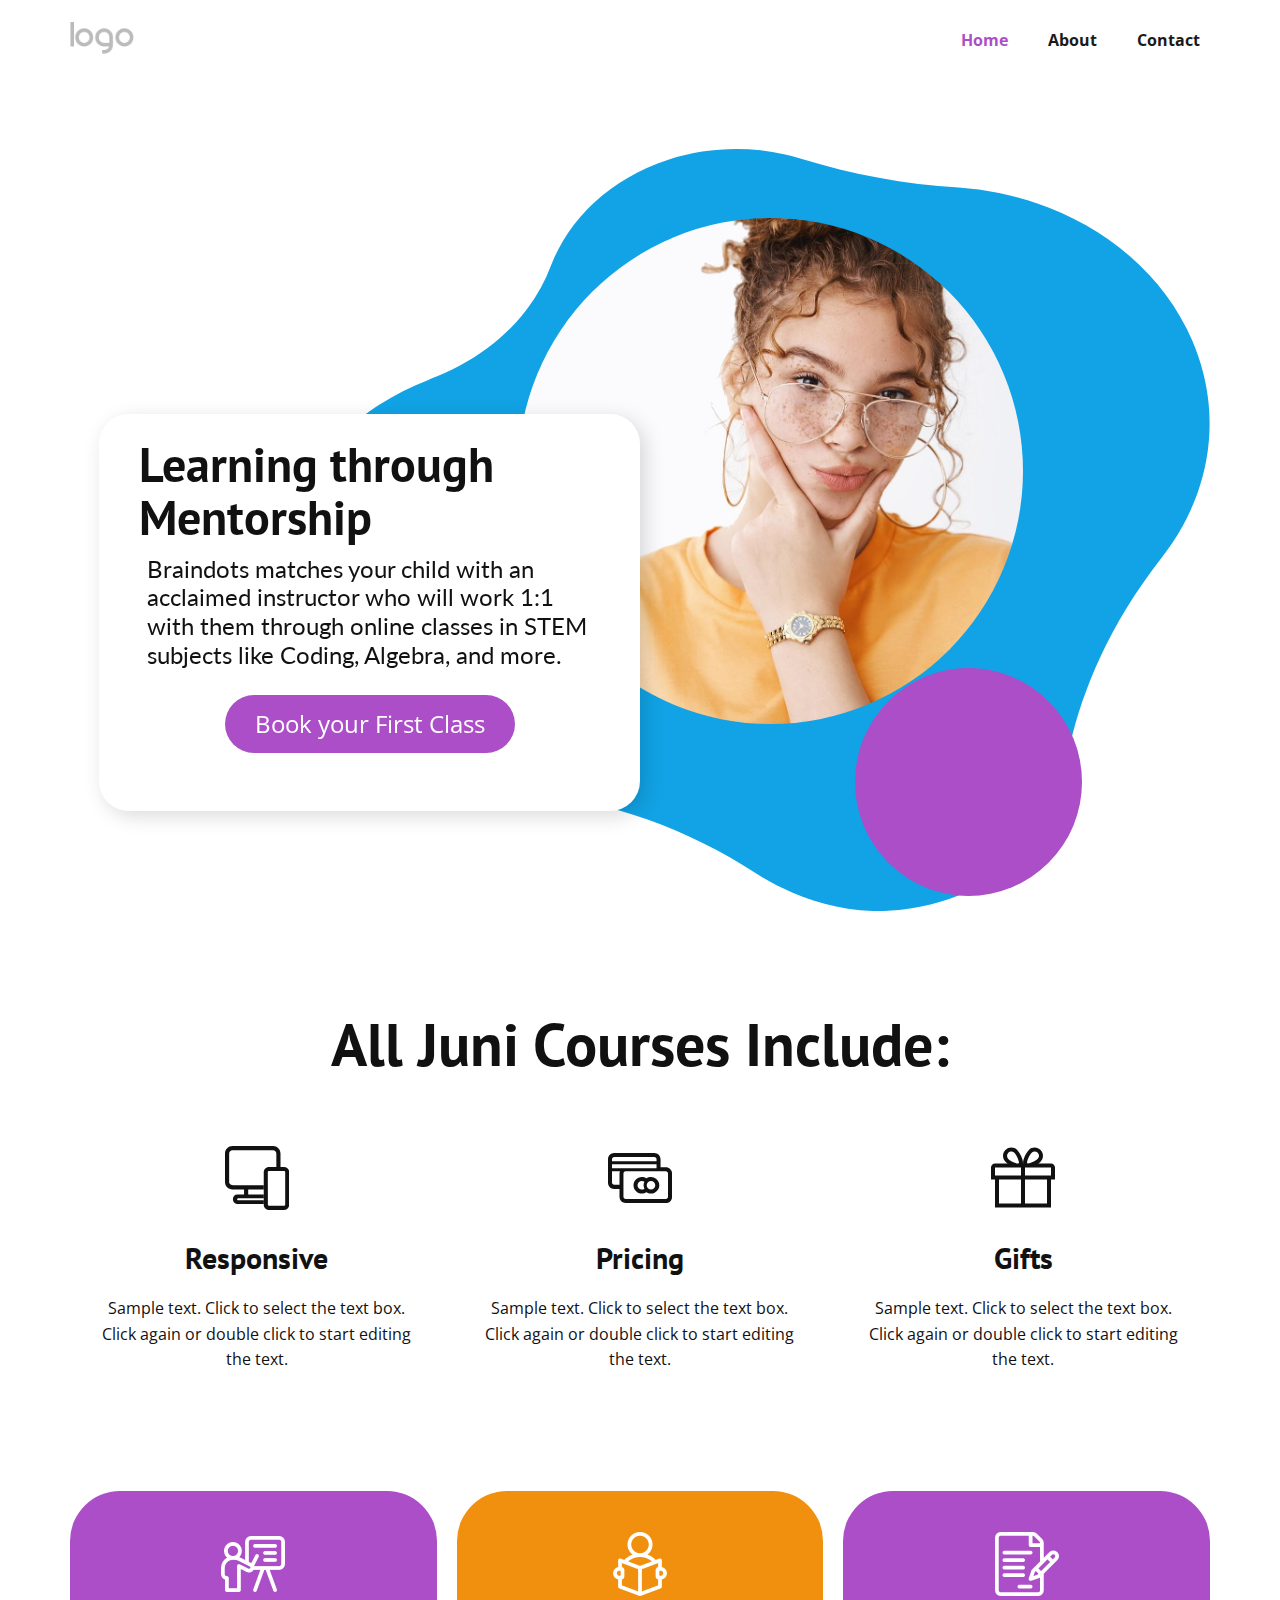
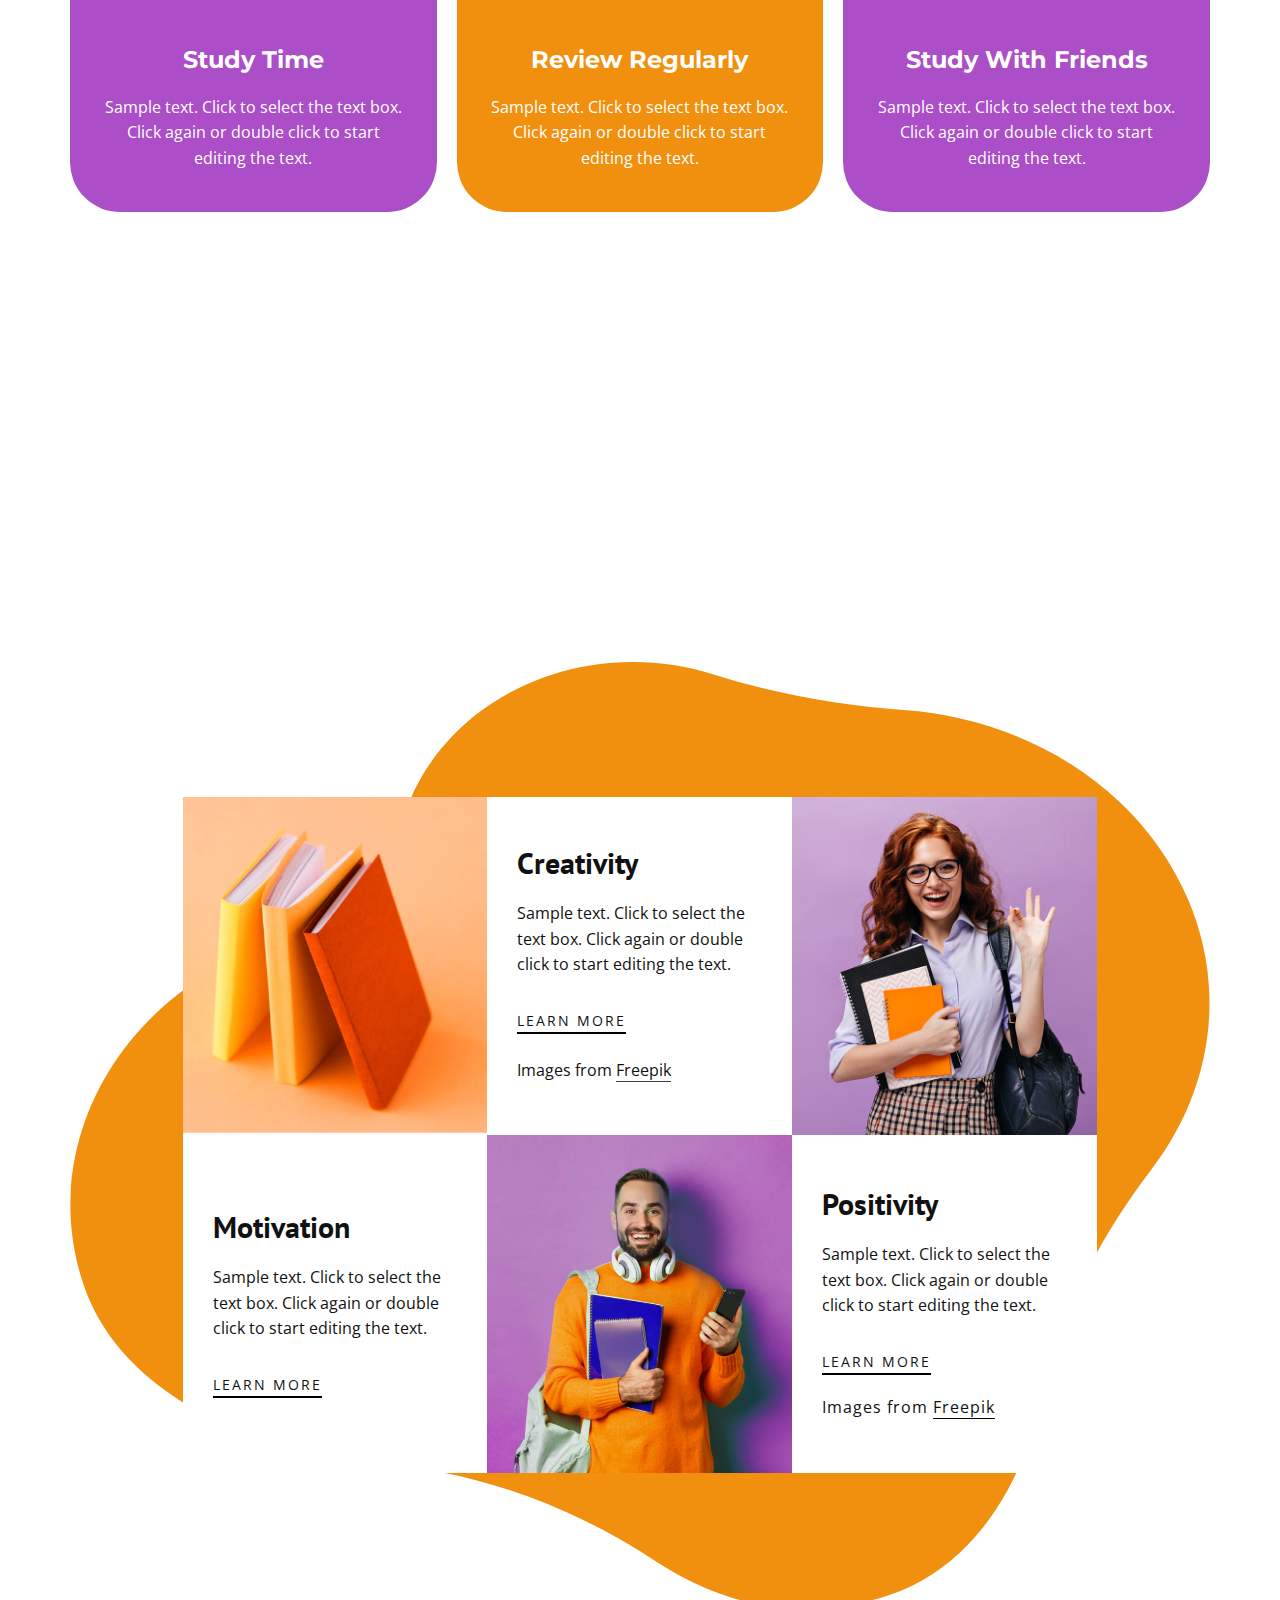
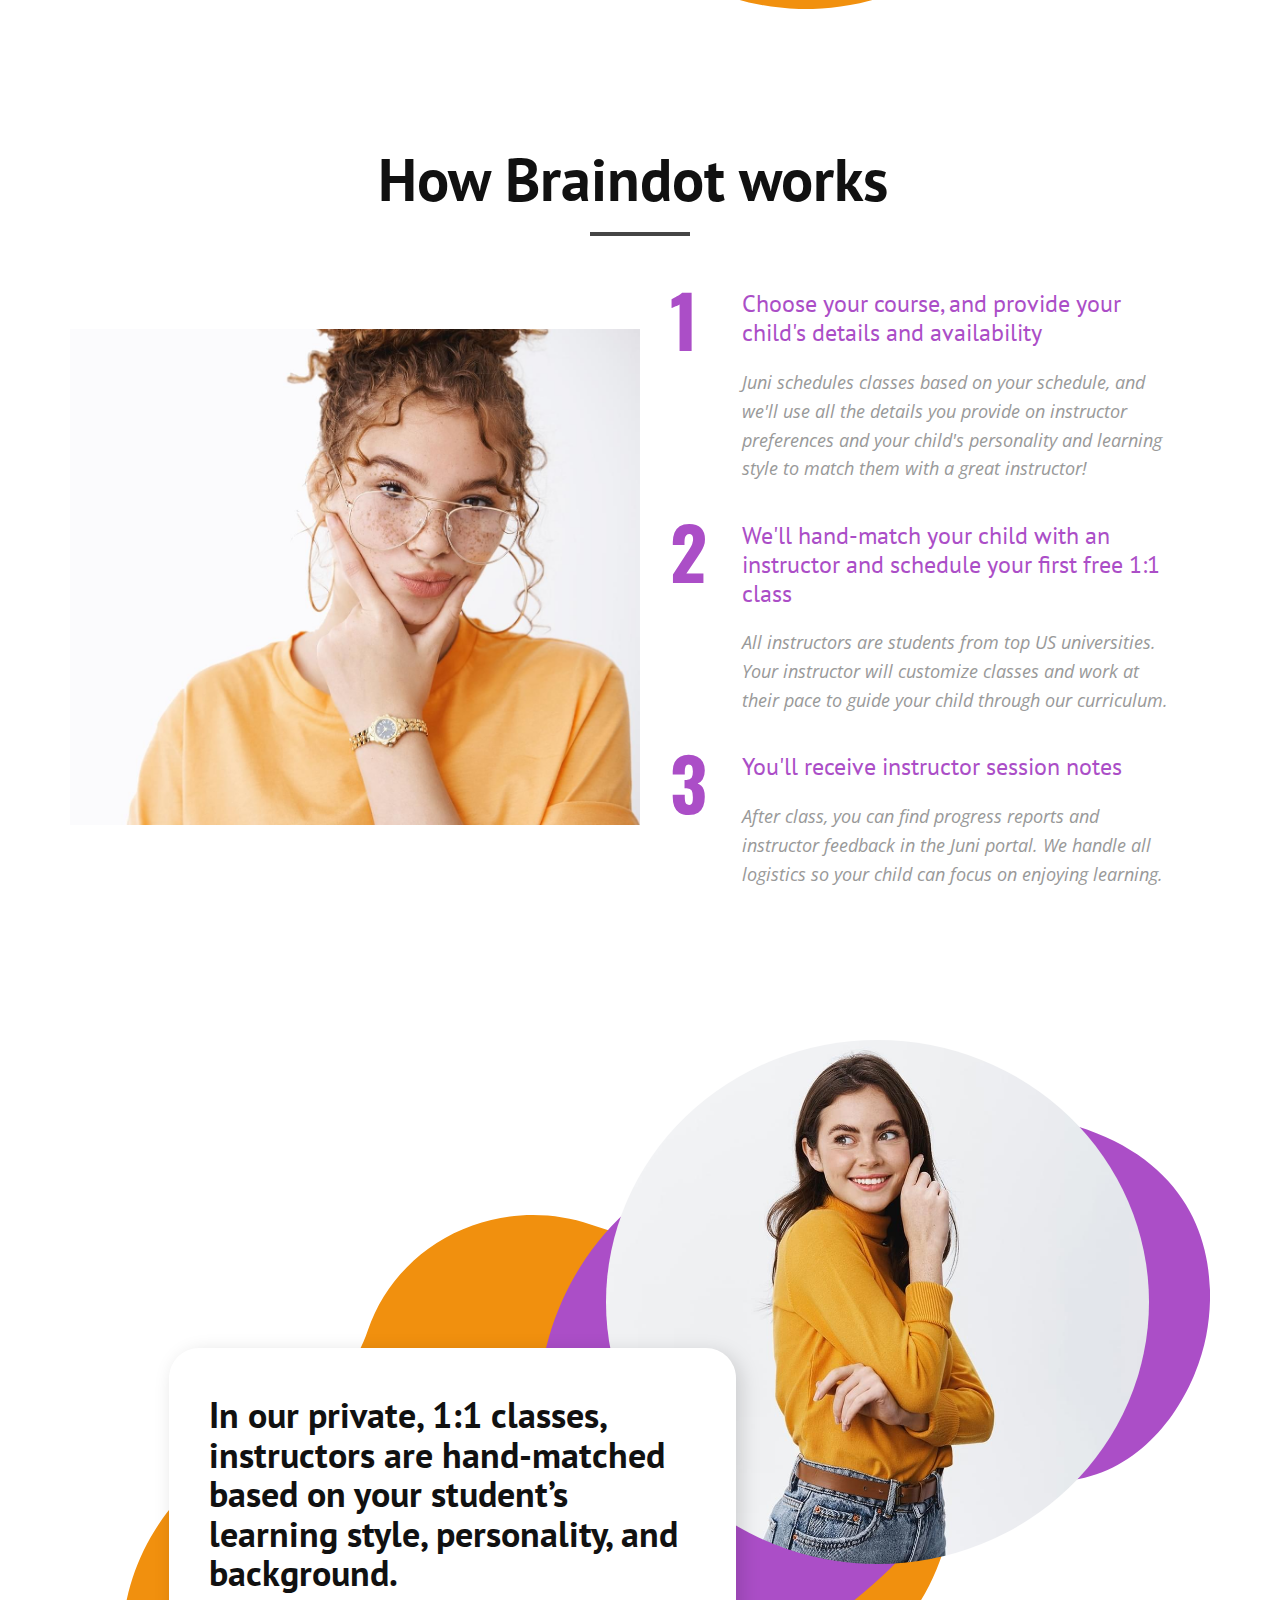
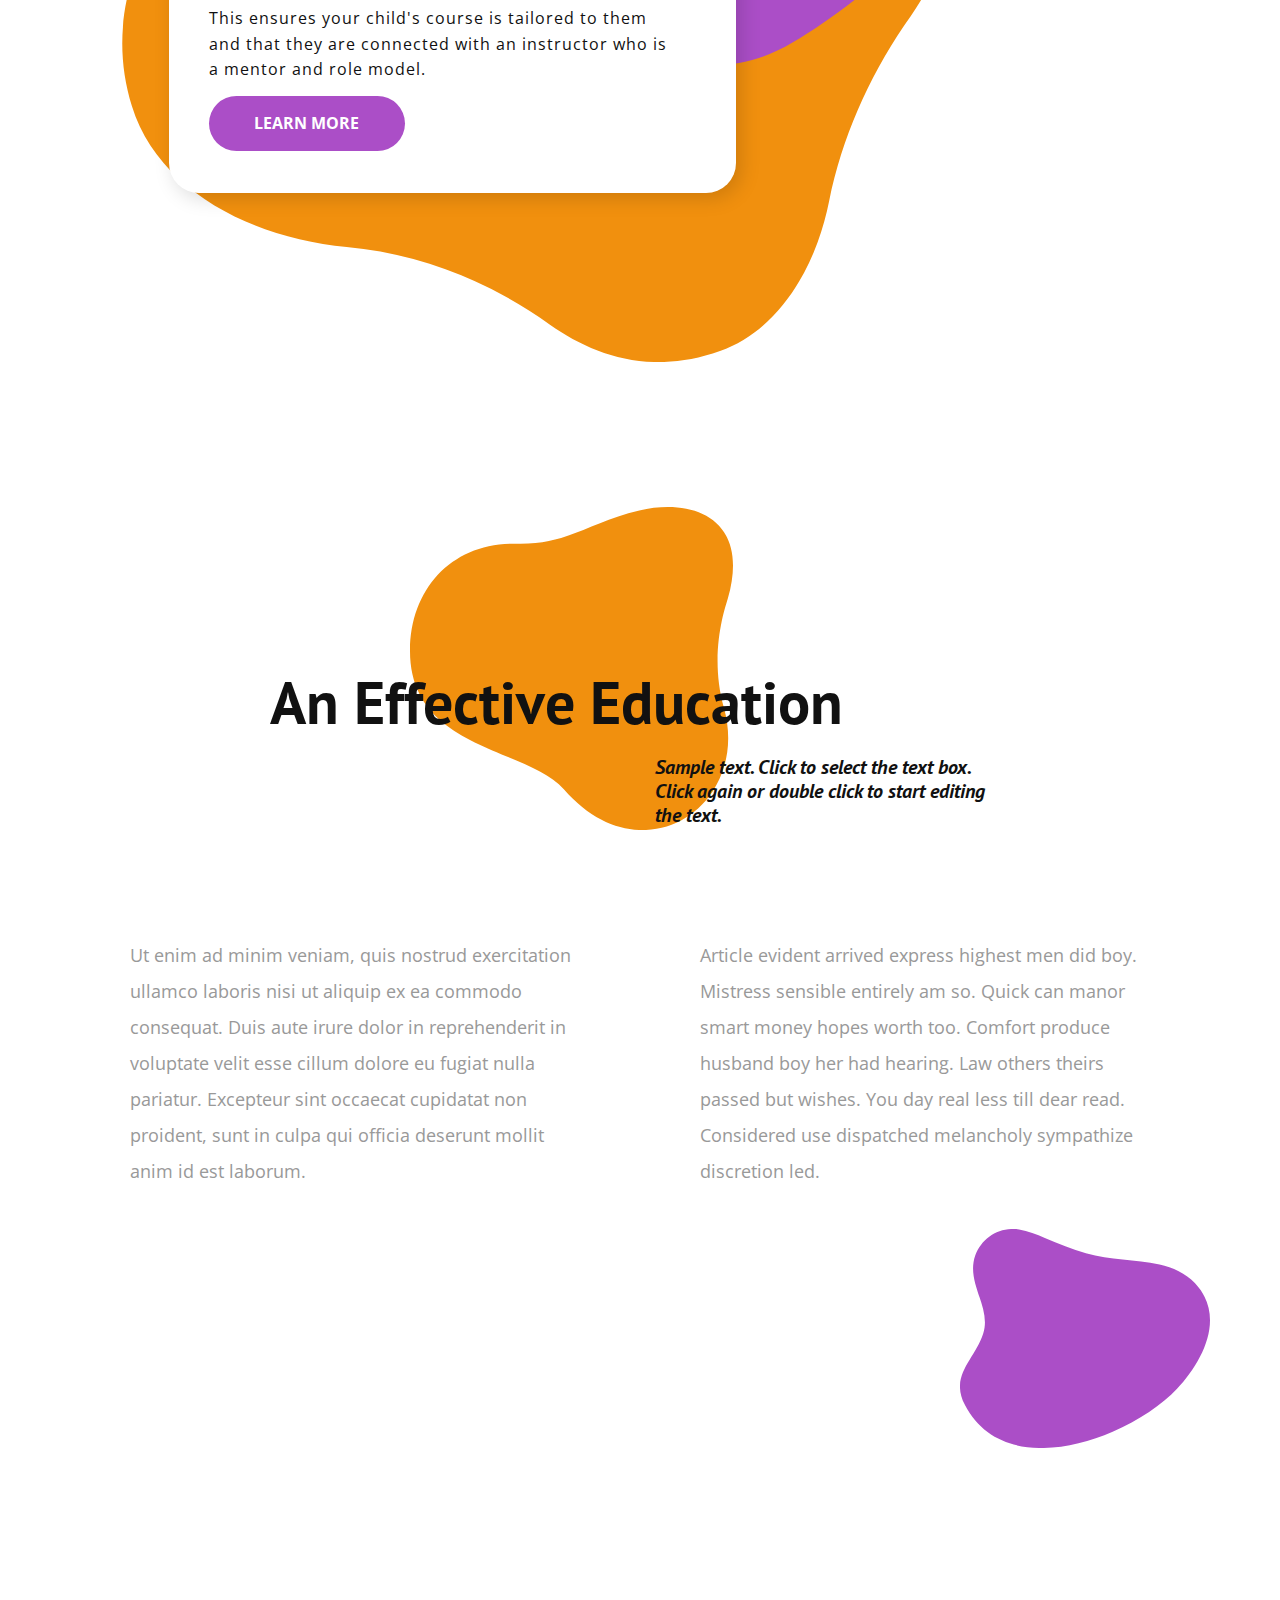
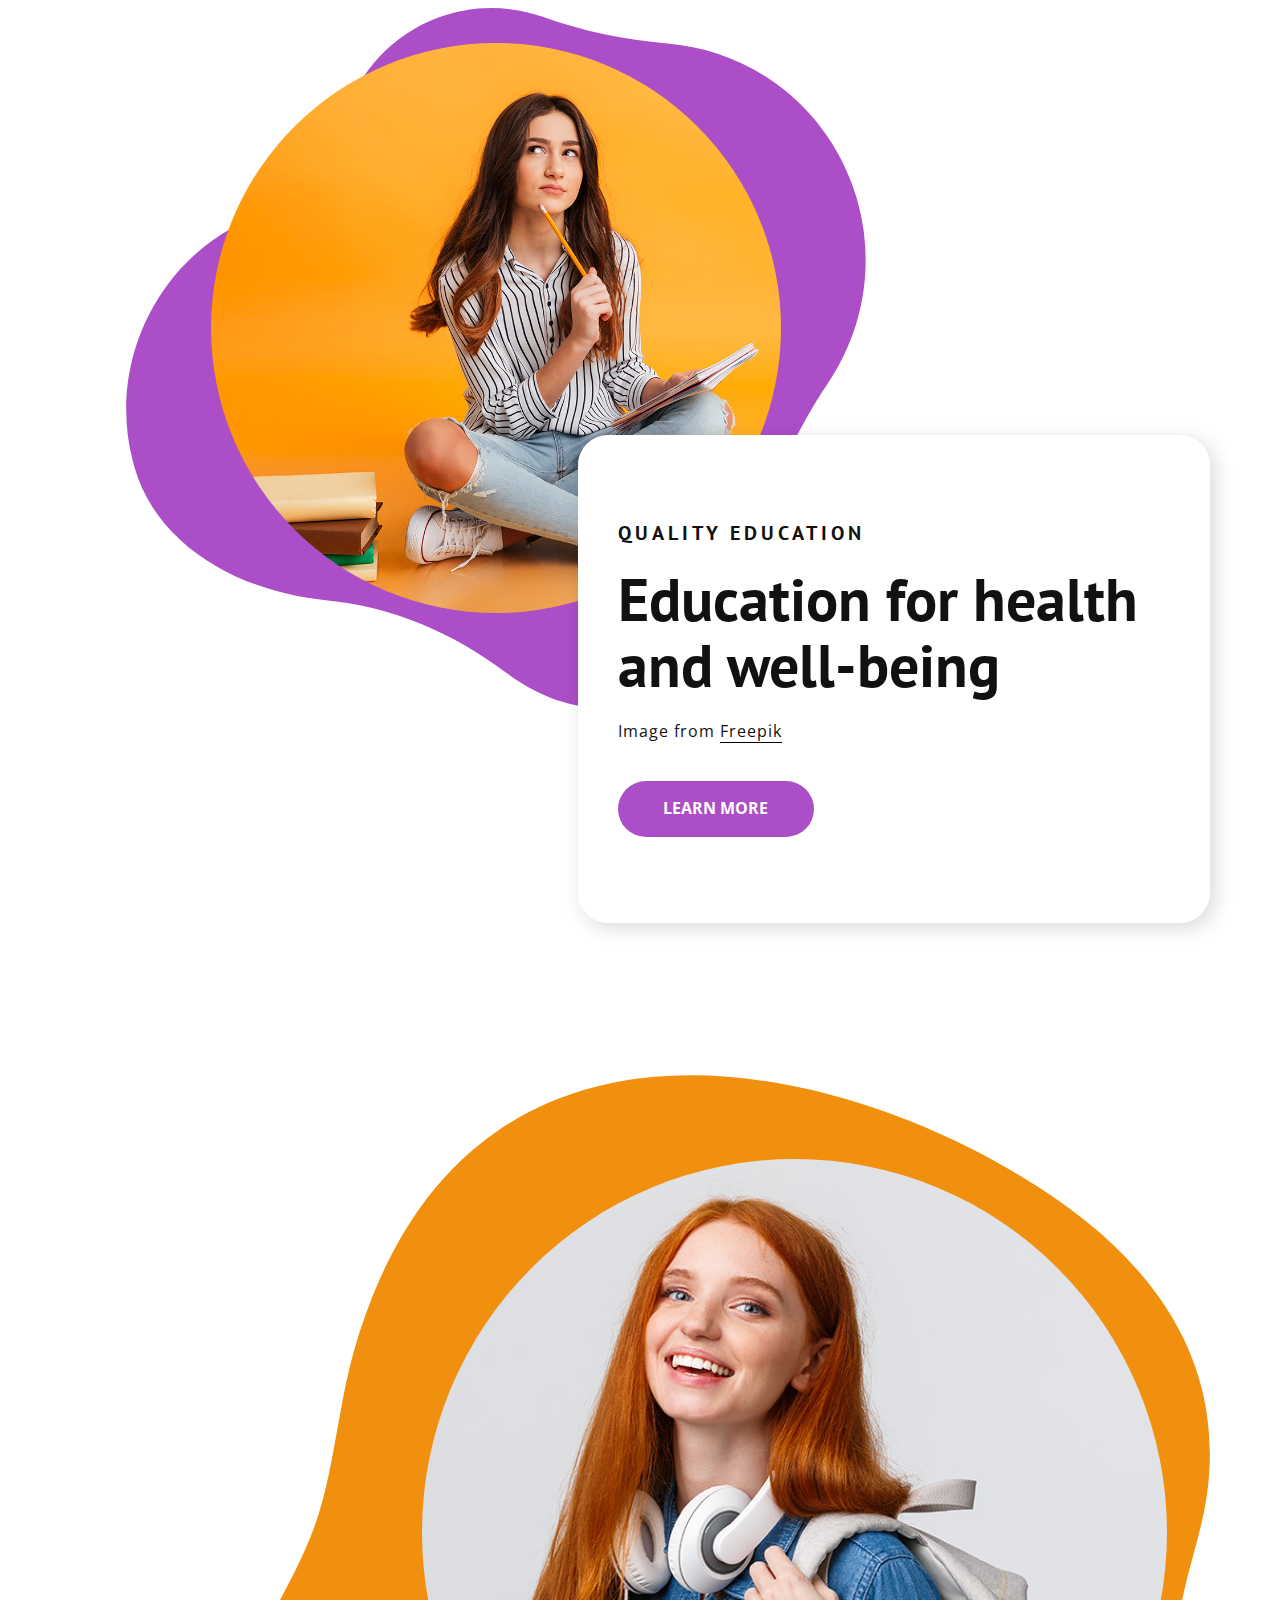
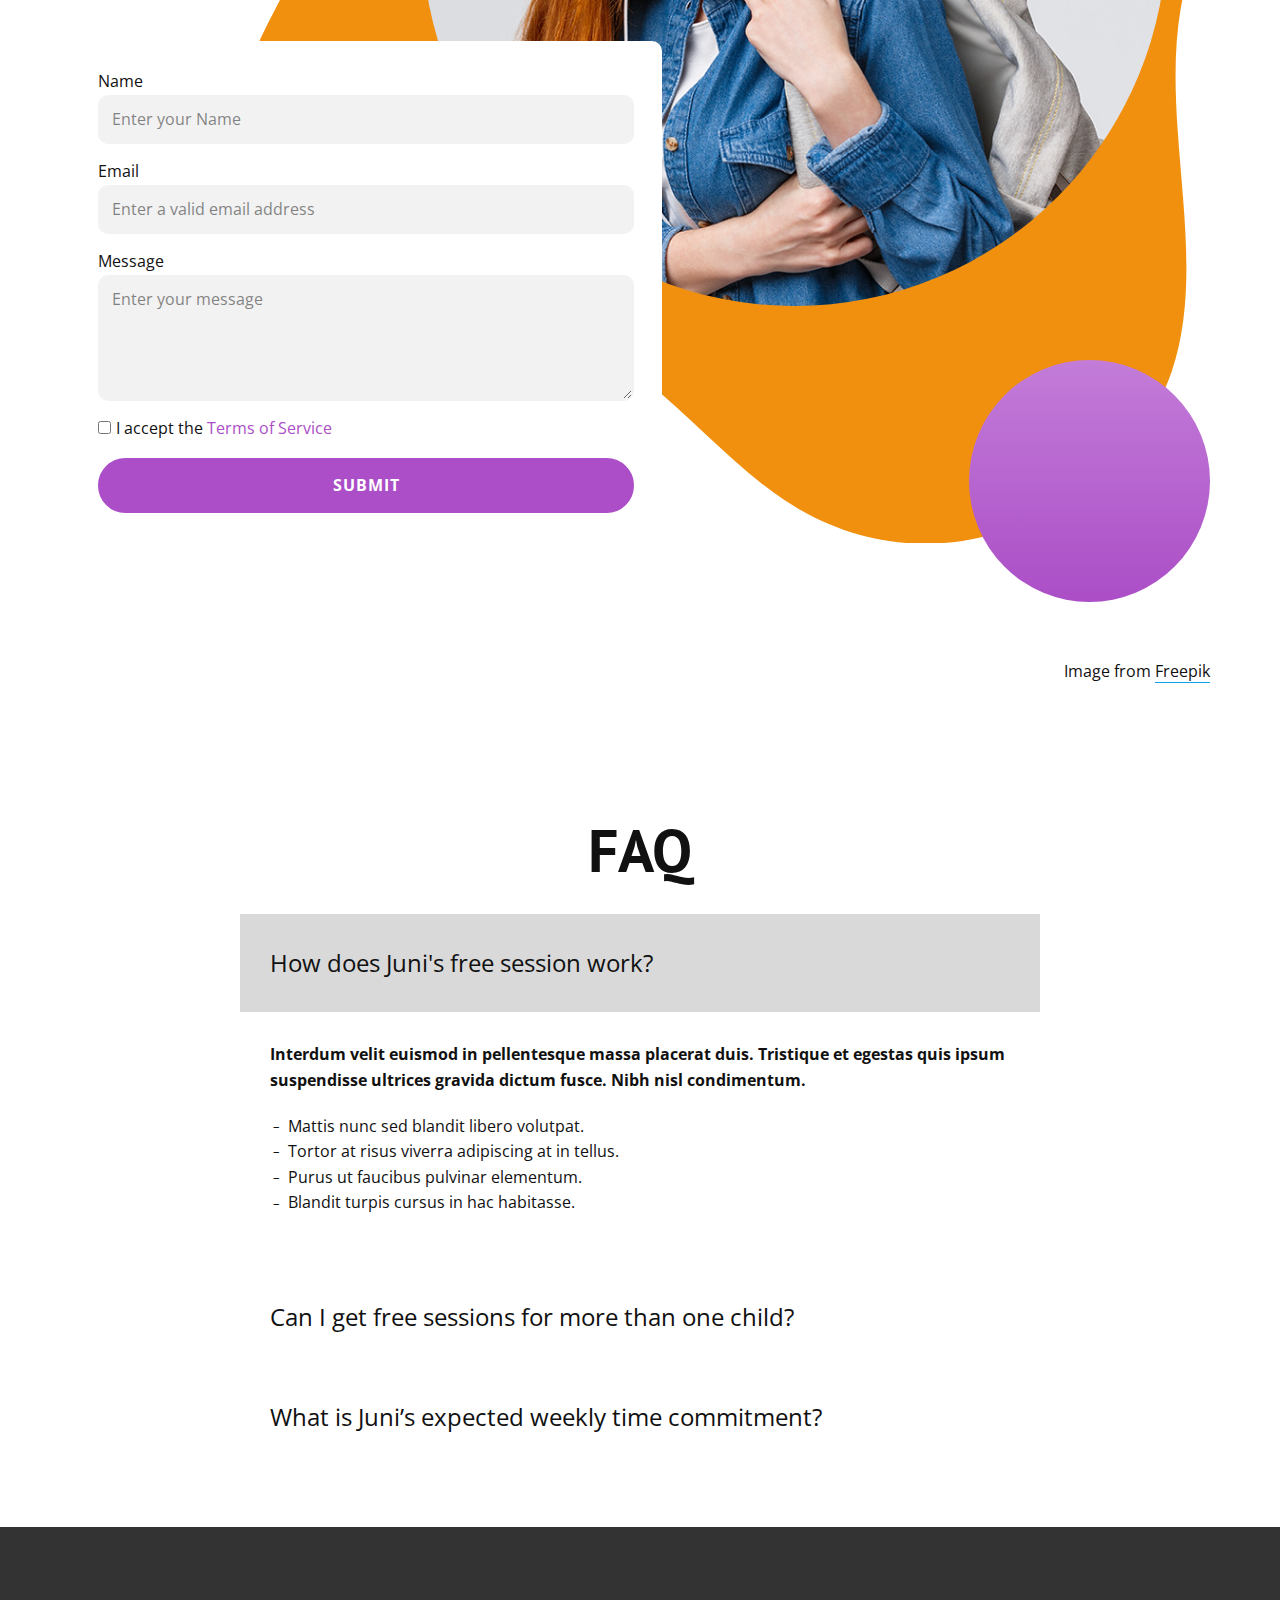
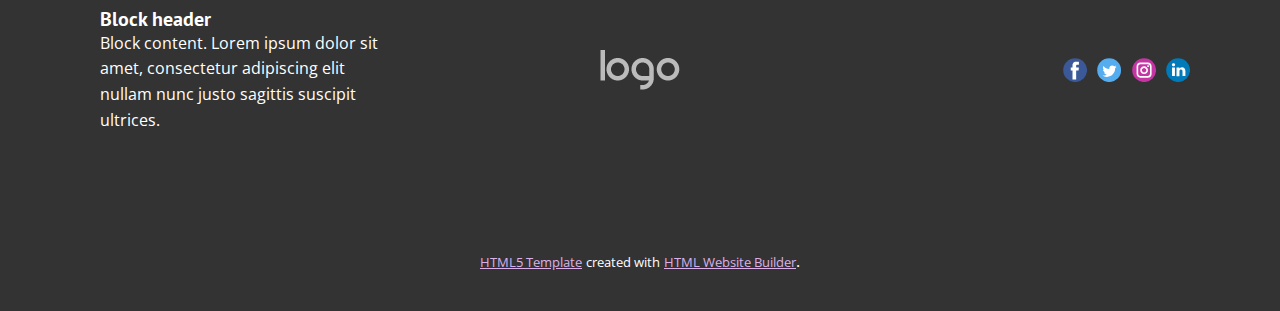
<file: index.html>
<!DOCTYPE html>
<html style="font-size: 16px;" lang="en"><head>
    <meta name="viewport" content="width=device-width, initial-scale=1.0">
    <meta charset="utf-8">
    <meta name="keywords" content="​Education for health and well-being, ​Essential Study Tips for Effective Learning, ​How to Learn Tech Skills, ​The Institute for Effective Education, ​An Effective Education, ​Education for health and well-being">
    <meta name="description" content="">
    <title>Home</title>
    <link rel="stylesheet" href="nicepage.css" media="screen">
<link rel="stylesheet" href="Home.css" media="screen">
    <script class="u-script" type="text/javascript" src="jquery.js" defer=""></script>
    <script class="u-script" type="text/javascript" src="nicepage.js" defer=""></script>
    <meta name="generator" content="Nicepage 5.8.2, nicepage.com">
    <meta name="referrer" content="origin">
    <link id="u-theme-google-font" rel="stylesheet" href="https://fonts.googleapis.com/css?family=PT+Sans:400,400i,700,700i|Open+Sans:300,300i,400,400i,500,500i,600,600i,700,700i,800,800i">
    <link id="u-page-google-font" rel="stylesheet" href="https://fonts.googleapis.com/css?family=PT+Sans:400,400i,700,700i|Lato:100,100i,300,300i,400,400i,700,700i,900,900i|PT+Sans:400,400i,700,700i|Montserrat:100,100i,200,200i,300,300i,400,400i,500,500i,600,600i,700,700i,800,800i,900,900i|Oswald:200,300,400,500,600,700">
    
    
    
    
    
    
    
    
    
    
    
    <script type="application/ld+json">{
		"@context": "http://schema.org",
		"@type": "Organization",
		"name": "braindots",
		"logo": "images/default-logo-5.png",
		"sameAs": []
}</script>
    <meta name="theme-color" content="#ab4ec7">
    <meta property="og:title" content="Home">
    <meta property="og:type" content="website">
  <meta data-intl-tel-input-cdn-path="intlTelInput/"></head>
  <body data-home-page="Home.html" data-home-page-title="Home" class="u-body u-xl-mode" data-lang="en"><header class="u-clearfix u-header u-header" id="sec-06d7"><div class="u-clearfix u-sheet u-valign-middle u-sheet-1">
        <a href="https://nicepage.com" class="u-image u-logo u-image-1">
          <img src="images/default-logo-5.png" class="u-logo-image u-logo-image-1">
        </a>
        <nav class="u-menu u-menu-dropdown u-offcanvas u-menu-1" data-responsive-from="MD">
          <div class="menu-collapse" style="font-size: 1rem; letter-spacing: 0px; font-weight: 700;">
            <a class="u-button-style u-custom-border u-custom-border-color u-custom-borders u-custom-left-right-menu-spacing u-custom-padding-bottom u-custom-text-color u-custom-top-bottom-menu-spacing u-nav-link u-text-active-palette-1-base u-text-hover-palette-2-base" href="#">
              <svg class="u-svg-link" viewBox="0 0 24 24"><use xmlns:xlink="http://www.w3.org/1999/xlink" xlink:href="#menu-hamburger"></use></svg>
              <svg class="u-svg-content" version="1.1" id="menu-hamburger" viewBox="0 0 16 16" x="0px" y="0px" xmlns:xlink="http://www.w3.org/1999/xlink" xmlns="http://www.w3.org/2000/svg"><g><rect y="1" width="16" height="2"></rect><rect y="7" width="16" height="2"></rect><rect y="13" width="16" height="2"></rect>
</g></svg>
            </a>
          </div>
          <div class="u-nav-container">
            <ul class="u-nav u-spacing-20 u-unstyled u-nav-1"><li class="u-nav-item"><a class="u-border-no-bottom u-border-no-left u-border-no-right u-border-no-top u-button-style u-nav-link u-text-active-palette-1-base u-text-grey-90 u-text-hover-palette-2-base" href="Home.html" style="padding: 10px;">Home</a>
</li><li class="u-nav-item"><a class="u-border-no-bottom u-border-no-left u-border-no-right u-border-no-top u-button-style u-nav-link u-text-active-palette-1-base u-text-grey-90 u-text-hover-palette-2-base" href="About.html" style="padding: 10px;">About</a>
</li><li class="u-nav-item"><a class="u-border-no-bottom u-border-no-left u-border-no-right u-border-no-top u-button-style u-nav-link u-text-active-palette-1-base u-text-grey-90 u-text-hover-palette-2-base" href="Contact.html" style="padding: 10px;">Contact</a>
</li></ul>
          </div>
          <div class="u-nav-container-collapse">
            <div class="u-black u-container-style u-inner-container-layout u-opacity u-opacity-95 u-sidenav">
              <div class="u-inner-container-layout u-sidenav-overflow">
                <div class="u-menu-close"></div>
                <ul class="u-align-center u-nav u-popupmenu-items u-unstyled u-nav-2"><li class="u-nav-item"><a class="u-button-style u-nav-link" href="Home.html">Home</a>
</li><li class="u-nav-item"><a class="u-button-style u-nav-link" href="About.html">About</a>
</li><li class="u-nav-item"><a class="u-button-style u-nav-link" href="Contact.html">Contact</a>
</li></ul>
              </div>
            </div>
            <div class="u-black u-menu-overlay u-opacity u-opacity-70"></div>
          </div>
        </nav>
      </div></header> 
    <section class="u-clearfix u-white u-section-1" id="sec-c45a">
      <div class="u-shape u-shape-svg u-text-palette-4-base u-shape-1" data-animation-name="customAnimationIn" data-animation-duration="1750" data-animation-delay="500">
        <svg class="u-svg-link" preserveAspectRatio="none" viewBox="0 0 160 150" style=""><use xmlns:xlink="http://www.w3.org/1999/xlink" xlink:href="#svg-1073"></use></svg>
        <svg xmlns="http://www.w3.org/2000/svg" xmlns:xlink="http://www.w3.org/1999/xlink" version="1.1" xml:space="preserve" class="u-svg-content" viewBox="0 0 160 150" x="0px" y="0px" id="svg-1073"><path d="M43.2,126.9c14.2,1.3,27.6,7,39.1,15.6c8.3,6.1,19.4,10.3,32.7,5.3c11.7-4.4,18.6-17.4,21-30.2c2.6-13.3,8.1-25.9,15.7-37.1
	c8.3-12.1,10.8-27.9,5.3-42.7C150.5,20.3,134.6,9,117,7.6C107.9,6.9,98.8,5,90.1,1.9C83-0.6,75-0.7,67.4,2.1
	c-9.9,3.7-17,11.6-20.1,21c-3.3,10.1-10.9,18-20.6,22.2c-0.1,0-0.1,0.1-0.2,0.1c-20.3,8.9-31,32-24.6,53.2
	C6.9,115.6,25.2,125.2,43.2,126.9z"></path></svg>
      </div>
      <div class="u-align-left u-image u-image-circle u-image-1" data-image-width="1241" data-image-height="1080" data-animation-name="customAnimationIn" data-animation-duration="1000" data-animation-direction="" data-animation-delay="250"></div>
      <div class="u-palette-1-base u-shape u-shape-circle u-shape-2" data-animation-name="customAnimationIn" data-animation-duration="1500" data-animation-delay="250"></div>
      <div class="u-align-left u-container-style u-group u-radius-30 u-shape-round u-white u-group-1" data-animation-name="customAnimationIn" data-animation-duration="1500" data-animation-delay="500">
        <div class="u-container-layout u-valign-top u-container-layout-1">
          <h1 class="u-text u-text-1"> Learning through<br>Mentorship
          </h1>
          <h4 class="u-custom-font u-font-lato u-text u-text-2"> Braindots matches your child with an acclaimed instructor who will work 1:1 with them through online classes in STEM subjects like Coding, Algebra, and more.<br>
          </h4>
          <a href="https://nicepage.com/k/teacher-website-templates" class="u-btn u-btn-round u-button-style u-radius-50 u-btn-1">Book your First Class</a>
        </div>
      </div>
    </section>
    <section class="u-clearfix u-section-2" id="sec-57bf">
      <div class="u-clearfix u-sheet u-sheet-1">
        <h2 class="u-align-center u-text u-text-default u-text-1"> All Juni Courses Include:</h2>
        <div class="u-expanded-width u-list u-list-1">
          <div class="u-repeater u-repeater-1">
            <div class="u-align-center u-container-style u-list-item u-repeater-item">
              <div class="u-container-layout u-similar-container u-valign-top u-container-layout-1"><span class="u-icon u-icon-circle u-icon-1"><svg class="u-svg-link" preserveAspectRatio="xMidYMin slice" viewBox="0 0 128 128" style=""><use xmlns:xlink="http://www.w3.org/1999/xlink" xlink:href="#svg-ade7"></use></svg><svg class="u-svg-content" viewBox="0 0 128 128" id="svg-ade7"><path d="m26.4 108.7c-1.2 0-2.2-1-2.2-2.2s1-2.2 4.7-2.2h48.7v-7.4h-31.2v-9.9h31.2v-8.4h-58.7c-7.7 0-10.6-3-10.6-6.6v-57.1c0-3.7 3-6.6 6.6-6.6h81.2c3.7 0 6.6 3 6.6 6.6v27h8.3v-27c0-8.2-6.7-14.9-14.9-14.9h-81.2c-8.2 0-14.9 6.7-14.9 14.9v57.1c0 8.2 6.7 14.9 14.9 14.9h23.2v10.1h-13.8c-4.3 0-8.5 3.7-8.5 9.5v0.2c0 4.6 3.7 9.3 8.3 9.3h53.5v-7.3h-51.2z"></path><path d="m118 41.9h-30c-5.8 0-10.5 4.7-10.5 10.6 0 0 0.1 66.3 0.1 66.4 0 4.3 5.1 9 10.4 9h30c5.6 0 10.2-4.4 10.5-10.1v-65.3c0-5.9-4.7-10.6-10.5-10.6zm2.4 75.5c-0.1 1.3-1.1 2.3-2.4 2.3h-30c-1 0-1.9-0.7-2.2-1.6l-0.2-65.6c0-1.3 1.1-2.4 2.4-2.4h30c1.3 0 2.4 1.1 2.4 2.4v64.9z"></path></svg>
            
            
          </span>
                <h3 class="u-text u-text-default u-text-2">Responsive</h3>
                <p class="u-text u-text-default u-text-3">Sample text. Click to select the text box. Click again or double click to start editing the text.</p>
              </div>
            </div>
            <div class="u-align-center u-container-style u-list-item u-repeater-item">
              <div class="u-container-layout u-similar-container u-valign-top u-container-layout-2"><span class="u-icon u-icon-circle u-icon-2"><svg class="u-svg-link" preserveAspectRatio="xMidYMin slice" viewBox="0 0 128 128" style=""><use xmlns:xlink="http://www.w3.org/1999/xlink" xlink:href="#svg-f3f5"></use></svg><svg class="u-svg-content" viewBox="0 0 128 128" id="svg-f3f5"><path d="m92.7 22c2.4 0 4.4 2 4.4 4.5v4.2h-89.1v-4.2c0-2.5 2-4.5 4.4-4.5h80.3m4.4 14.6v7.8h-61.8-0.6-26.7v-7.8h89.1m18.5 13.7c2.4 0 4.4 2 4.4 4.5v46.7c0 2.5-2 4.5-4.4 4.5h-80.3c-2.4 0-4.4-2-4.4-4.5v-46.7c0-2.3 1.8-4.3 4.1-4.4l80.6-0.1m-91.6 0.1c-0.6 1.3-1 2.9-1 4.4v22.9h-10.6c-2.4 0-4.4-2-4.4-4.5v-22.8h18m66.7-36.4h-80.3c-6.8 0-12.4 5.6-12.4 12.5v46.8c0 6.9 5.6 12.5 12.4 12.5h10.6v15.9c0 6.9 5.6 12.5 12.4 12.5h80.3c6.8 0 12.4-5.6 12.4-12.5v-46.7c0-6.9-5.6-12.5-12.4-12.5h-10.6v-15.9c-0.1-7-5.6-12.6-12.4-12.6z"></path><path d="m67.6 69.9c2 0 3.8 0.7 5.3 1.8-1.1 2-1.7 4.3-1.7 6.8 0 2.4 0.6 4.7 1.7 6.8-1.5 1.2-3.4 1.8-5.3 1.8-4.7 0-8.6-3.9-8.6-8.6s3.8-8.6 8.6-8.6m18.4 0c4.7 0 8.6 3.9 8.6 8.6s-3.9 8.6-8.6 8.6-8.6-3.9-8.6-8.6 3.8-8.6 8.6-8.6m-18.4-8c-9.2 0-16.6 7.5-16.6 16.6 0 9.2 7.5 16.6 16.6 16.6 3.3 0 6.5-1 9.2-2.8 2.6 1.8 5.8 2.8 9.2 2.8 9.2 0 16.6-7.5 16.6-16.6 0-9.2-7.5-16.6-16.6-16.6-3.4 0-6.6 1-9.2 2.8-2.7-1.8-6-2.8-9.2-2.8z"></path></svg>
            
            
          </span>
                <h3 class="u-text u-text-default u-text-4">Pricing</h3>
                <p class="u-text u-text-default u-text-5">Sample text. Click to select the text box. Click again or double click to start editing the text.</p>
              </div>
            </div>
            <div class="u-align-center u-container-style u-list-item u-repeater-item">
              <div class="u-container-layout u-similar-container u-valign-top u-container-layout-3"><span class="u-icon u-icon-circle u-icon-3"><svg class="u-svg-link" preserveAspectRatio="xMidYMin slice" viewBox="0 0 128 128" style=""><use xmlns:xlink="http://www.w3.org/1999/xlink" xlink:href="#svg-463c"></use></svg><svg class="u-svg-content" viewBox="0 0 128 128" id="svg-463c"><path d="m40.6 11c2.3 0 4.4 0.9 6.1 2.5 5.4 5.4 10.8 19.2 8.9 21.2 0 0-0.3 0.3-1.5 0.3-5.5 0-16.1-5.7-19.5-9.2-3.4-3.4-3.4-8.9 0-12.2 1.5-1.7 3.7-2.6 6-2.6m46.8 0.1c2.2 0 4.4 0.8 6.1 2.4 3.4 3.4 3.4 8.9 0 12.2-3.4 3.5-14 9.2-19.5 9.2-1.1 0-1.5-0.3-1.5-0.3-1.9-1.9 3.5-15.7 8.9-21.2 1.6-1.5 3.8-2.3 6-2.3m32.6 32.1v16h-52v-16h52m-60 0v16h-52v-16h52m52 23.9v47.9h-44v-47.9h44m-52 0v47.9h-44v-47.9h44m-19.4-64.1c-4.4 0-8.6 1.7-11.7 4.9-6.5 6.5-6.5 17 0 23.5 1.2 1.2 2.8 2.5 4.7 3.8h-25.6c-4.4 0-8 3.6-8 8v24h8v55.8h112v-55.9h8v-24c0-4.4-3.6-8-8-8h-25.6c1.9-1.3 3.6-2.6 4.7-3.8 6.5-6.5 6.5-17 0-23.5-3-3-7.3-4.8-11.7-4.8s-8.7 1.7-11.7 4.8c-4.6 4.6-7.8 11.7-8.9 14.5-2.2 5.4-3 9.5-2.5 12.8h-0.5c0.5-3.2-0.4-7.4-2.5-12.8-1.2-2.8-4.3-9.9-8.9-14.5-3.2-3.1-7.4-4.8-11.8-4.8z"></path></svg>
            
            
          </span>
                <h3 class="u-text u-text-default u-text-6">Gifts</h3>
                <p class="u-text u-text-default u-text-7">Sample text. Click to select the text box. Click again or double click to start editing the text.</p>
              </div>
            </div>
          </div>
        </div>
      </div>
    </section>
    <section class="u-align-center u-clearfix u-section-3" id="carousel_1a16">
      <div class="u-clearfix u-sheet u-sheet-1">
        <div class="u-expanded-width u-list u-list-1">
          <div class="u-repeater u-repeater-1">
            <div class="u-align-center u-container-style u-custom-item u-list-item u-palette-1-base u-radius-50 u-repeater-item u-shape-round u-list-item-1">
              <div class="u-container-layout u-similar-container u-valign-middle u-container-layout-1"><span class="u-file-icon u-icon u-text-white u-icon-1"><img src="images/1436716-b30e0aff.png" alt=""></span>
                <h5 class="u-custom-font u-font-montserrat u-text u-text-1">Study Time</h5>
                <p class="u-text u-text-2">Sample text. Click to select the text box. Click again or double click to start editing the text.</p>
              </div>
            </div>
            <div class="u-align-center u-container-style u-custom-item u-list-item u-palette-3-base u-radius-50 u-repeater-item u-shape-round">
              <div class="u-container-layout u-similar-container u-valign-middle u-container-layout-2"><span class="u-file-icon u-icon u-text-white u-icon-2"><img src="images/3068380-d506fbfa.png" alt=""></span>
                <h5 class="u-custom-font u-font-montserrat u-text u-text-3"> Review Regularly</h5>
                <p class="u-text u-text-4">Sample text. Click to select the text box. Click again or double click to start editing the text.</p>
              </div>
            </div>
            <div class="u-align-center u-container-style u-custom-item u-list-item u-palette-1-base u-radius-50 u-repeater-item u-shape-round">
              <div class="u-container-layout u-similar-container u-valign-middle u-container-layout-3"><span class="u-file-icon u-icon u-text-white u-icon-3"><img src="images/684831-948597b6.png" alt=""></span>
                <h5 class="u-custom-font u-font-montserrat u-text u-text-5"> Study With Friends</h5>
                <p class="u-text u-text-6">Sample text. Click to select the text box. Click again or double click to start editing the text.</p>
              </div>
            </div>
          </div>
        </div>
        <div class="u-clearfix u-expanded-width u-layout-wrap u-layout-wrap-1">
          <div class="u-layout">
            <div class="u-layout-row">
              <div class="u-container-style u-layout-cell u-size-30 u-layout-cell-1">
                <div class="u-container-layout u-valign-top u-container-layout-4">
                  <h2 class="u-custom-font u-font-montserrat u-text u-text-7" data-animation-name="customAnimationIn" data-animation-duration="1750" data-animation-delay="500"> Essential Study Tips for Effective Learning</h2>
                </div>
              </div>
              <div class="u-container-style u-layout-cell u-size-30 u-layout-cell-2" data-animation-name="customAnimationIn" data-animation-duration="1750" data-animation-delay="500">
                <div class="u-container-layout u-valign-top u-container-layout-5">
                  <p class="u-text u-text-8"> Ut enim ad minim veniam, quis nostrud exercitation ullamco laboris nisi ut aliquip ex ea commodo consequat. Duis aute irure dolor in reprehenderit in voluptate velit esse cillum dolore eu fugiat nulla pariatur. Excepteur sint occaecat cupidatat non proident, sunt in culpa qui officia deserunt mollit anim id est laborum.</p>
                  <a href="https://nicepage.com/c/text-button-html-templates" class="u-btn u-btn-round u-button-style u-radius-50 u-btn-1">read more</a>
                </div>
              </div>
            </div>
          </div>
        </div>
      </div>
    </section>
    <section class="u-align-center u-clearfix u-white u-section-4" id="carousel_b4fc">
      <div class="u-clearfix u-sheet u-valign-middle u-sheet-1">
        <div class="u-expanded-width u-shape u-shape-svg u-text-palette-3-base u-shape-1">
          <svg class="u-svg-link" preserveAspectRatio="none" viewBox="0 0 160 150" style=""><use xmlns:xlink="http://www.w3.org/1999/xlink" xlink:href="#svg-40dc"></use></svg>
          <svg class="u-svg-content" viewBox="0 0 160 150" x="0px" y="0px" id="svg-40dc"><path d="M43.2,126.9c14.2,1.3,27.6,7,39.1,15.6c8.3,6.1,19.4,10.3,32.7,5.3c11.7-4.4,18.6-17.4,21-30.2c2.6-13.3,8.1-25.9,15.7-37.1
	c8.3-12.1,10.8-27.9,5.3-42.7C150.5,20.3,134.6,9,117,7.6C107.9,6.9,98.8,5,90.1,1.9C83-0.6,75-0.7,67.4,2.1
	c-9.9,3.7-17,11.6-20.1,21c-3.3,10.1-10.9,18-20.6,22.2c-0.1,0-0.1,0.1-0.2,0.1c-20.3,8.9-31,32-24.6,53.2
	C6.9,115.6,25.2,125.2,43.2,126.9z"></path></svg>
        </div>
        <div class="u-clearfix u-gutter-0 u-layout-wrap u-layout-wrap-1">
          <div class="u-gutter-0 u-layout">
            <div class="u-layout-col">
              <div class="u-size-30">
                <div class="u-layout-row">
                  <div class="u-container-style u-image u-layout-cell u-size-20 u-image-1" data-image-width="558" data-image-height="558">
                    <div class="u-container-layout u-valign-middle u-container-layout-1"></div>
                  </div>
                  <div class="u-align-left u-container-style u-layout-cell u-size-20 u-white u-layout-cell-2">
                    <div class="u-container-layout u-valign-middle u-container-layout-2">
                      <h3 class="u-text u-text-1"> Creativity</h3>
                      <p class="u-text u-text-2">Sample text. Click to select the text box. Click again or double click to start editing the text.</p>
                      <a href="https://nicepage.com/templates" class="u-active-none u-border-2 u-border-active-palette-1-base u-border-black u-border-hover-palette-1-base u-border-no-left u-border-no-right u-border-no-top u-btn u-btn-rectangle u-button-style u-hover-none u-none u-text-active-palette-1-base u-text-body-color u-text-hover-palette-1-base u-btn-1">learn more</a>
                      <p class="u-text u-text-3">Images from <a href="https://freepik.com/photos/business" class="u-active-none u-border-1 u-border-grey-75 u-border-no-left u-border-no-right u-border-no-top u-btn u-button-link u-button-style u-hover-none u-none u-text-body-color u-btn-2">Freepik</a>
                      </p>
                    </div>
                  </div>
                  <div class="u-container-style u-image u-layout-cell u-size-20 u-image-2" data-image-width="700" data-image-height="700">
                    <div class="u-container-layout u-valign-middle u-container-layout-3"></div>
                  </div>
                </div>
              </div>
              <div class="u-size-30">
                <div class="u-layout-row">
                  <div class="u-align-left u-container-style u-layout-cell u-size-20 u-white u-layout-cell-4">
                    <div class="u-container-layout u-valign-middle u-container-layout-4">
                      <h3 class="u-text u-text-4"> Motivation</h3>
                      <p class="u-text u-text-5">Sample text. Click to select the text box. Click again or double click to start editing the text.</p>
                      <a href="https://nicepage.com/k/shopping-cart-html-templates" class="u-active-none u-border-2 u-border-active-palette-1-base u-border-black u-border-hover-palette-1-base u-border-no-left u-border-no-right u-border-no-top u-btn u-btn-rectangle u-button-style u-hover-none u-none u-text-active-palette-1-base u-text-body-color u-text-hover-palette-1-base u-btn-3">learn more</a>
                    </div>
                  </div>
                  <div class="u-container-style u-image u-layout-cell u-size-20 u-image-3" data-image-width="643" data-image-height="643">
                    <div class="u-container-layout u-valign-middle u-container-layout-5"></div>
                  </div>
                  <div class="u-align-left u-container-style u-layout-cell u-size-20 u-white u-layout-cell-6">
                    <div class="u-container-layout u-valign-middle u-container-layout-6">
                      <h3 class="u-text u-text-6"> Positivity</h3>
                      <p class="u-text u-text-7">Sample text. Click to select the text box. Click again or double click to start editing the text.</p>
                      <a href="https://nicepage.one" class="u-active-none u-border-2 u-border-active-palette-1-base u-border-black u-border-hover-palette-1-base u-border-no-left u-border-no-right u-border-no-top u-btn u-btn-rectangle u-button-style u-hover-none u-none u-text-active-palette-1-base u-text-body-color u-text-hover-palette-1-base u-btn-4">learn more</a>
                      <p class="u-text u-text-8">Images from <a href="https://www.freepik.com/photos/woman" class="u-active-none u-border-1 u-border-active-palette-2-base u-border-black u-border-hover-palette-2-base u-border-no-left u-border-no-right u-border-no-top u-btn u-button-link u-button-style u-hover-none u-none u-text-body-color u-btn-5">Freepik</a>
                      </p>
                    </div>
                  </div>
                </div>
              </div>
            </div>
          </div>
        </div>
      </div>
    </section>
    <section class="u-align-center u-clearfix u-white u-section-5" id="carousel_7c17">
      <div class="u-clearfix u-sheet u-sheet-1">
        <h2 class="u-text u-text-default u-text-1"> How Braindot works&nbsp;</h2>
        <div class="u-border-4 u-border-grey-dark-1 u-line u-line-horizontal u-line-1"></div>
        <div class="u-list u-list-1">
          <div class="u-repeater u-repeater-1">
            <div class="u-align-center-xs u-container-style u-list-item u-repeater-item">
              <div class="u-container-layout u-similar-container u-container-layout-1">
                <h3 class="u-custom-font u-font-oswald u-text u-text-default-lg u-text-default-md u-text-default-sm u-text-default-xl u-text-palette-1-base u-text-2">1</h3>
                <h4 class="u-align-left u-text u-text-default-xl u-text-palette-1-base u-text-3"> Choose your course, and provide your child's details and availability</h4>
                <p class="u-align-left u-text u-text-grey-40 u-text-4"> Juni schedules classes based on your schedule, and we'll use all the details you provide on instructor preferences and your child's personality and learning style to match them with a great instructor!</p>
              </div>
            </div>
            <div class="u-align-center-xs u-container-style u-list-item u-repeater-item">
              <div class="u-container-layout u-similar-container u-container-layout-2">
                <h3 class="u-custom-font u-font-oswald u-text u-text-default-lg u-text-default-md u-text-default-sm u-text-default-xl u-text-palette-1-base u-text-5">2</h3>
                <h4 class="u-align-left u-text u-text-default-xl u-text-palette-1-base u-text-6"> We'll hand-match your child with an instructor and schedule your first free 1:1 class</h4>
                <p class="u-align-left u-text u-text-grey-40 u-text-7"> All instructors are students from top US universities. Your instructor will customize classes and work at their pace to guide your child through our curriculum.</p>
              </div>
            </div>
            <div class="u-align-center-xs u-container-style u-list-item u-repeater-item">
              <div class="u-container-layout u-similar-container u-container-layout-3">
                <h3 class="u-custom-font u-font-oswald u-text u-text-default-lg u-text-default-md u-text-default-sm u-text-default-xl u-text-palette-1-base u-text-8">3</h3>
                <h4 class="u-align-left u-text u-text-default-xl u-text-palette-1-base u-text-9"> You'll receive instructor session notes</h4>
                <p class="u-align-left u-text u-text-grey-40 u-text-10"> After class, you can find progress reports and instructor feedback in the Juni portal. We handle all logistics so your child can focus on enjoying learning.</p>
              </div>
            </div>
          </div>
        </div>
        <img class="u-image u-image-default u-image-1" src="images/f.jpg" alt="" data-image-width="1241" data-image-height="1080">
      </div>
    </section>
    <section class="u-align-center u-clearfix u-white u-section-6" id="carousel_70df">
      <div class="u-clearfix u-sheet u-sheet-1">
        <div class="u-shape u-shape-svg u-text-palette-3-base u-shape-1">
          <svg class="u-svg-link" preserveAspectRatio="none" viewBox="0 0 160 150" style=""><use xmlns:xlink="http://www.w3.org/1999/xlink" xlink:href="#svg-1b21"></use></svg>
          <svg class="u-svg-content" viewBox="0 0 160 150" x="0px" y="0px" id="svg-1b21"><path d="M43.2,126.9c14.2,1.3,27.6,7,39.1,15.6c8.3,6.1,19.4,10.3,32.7,5.3c11.7-4.4,18.6-17.4,21-30.2c2.6-13.3,8.1-25.9,15.7-37.1
	c8.3-12.1,10.8-27.9,5.3-42.7C150.5,20.3,134.6,9,117,7.6C107.9,6.9,98.8,5,90.1,1.9C83-0.6,75-0.7,67.4,2.1
	c-9.9,3.7-17,11.6-20.1,21c-3.3,10.1-10.9,18-20.6,22.2c-0.1,0-0.1,0.1-0.2,0.1c-20.3,8.9-31,32-24.6,53.2
	C6.9,115.6,25.2,125.2,43.2,126.9z"></path></svg>
        </div>
        <div class="u-shape u-shape-svg u-text-palette-1-base u-shape-2">
          <svg class="u-svg-link" preserveAspectRatio="none" viewBox="0 0 160 120" style=""><use xmlns:xlink="http://www.w3.org/1999/xlink" xlink:href="#svg-9d97"></use></svg>
          <svg class="u-svg-content" viewBox="0 0 160 120" x="0px" y="0px" id="svg-9d97"><path d="M124.3,80.3c20.5-1.1,32-18.4,34.8-31.5c4.7-22.6-6.7-55.4-81.5-47.7c-124.8,12.7-75.1,145.7-16.9,114
	C99.9,93.7,86.4,82.3,124.3,80.3z"></path></svg>
        </div>
        <div class="u-expanded-width-xs u-image u-image-circle u-preserve-proportions u-image-1" data-image-width="1080" data-image-height="1080">
          <div class="u-preserve-proportions-child" style="padding-top: 100%;"></div>
        </div>
        <div class="u-align-left u-container-style u-group u-radius-30 u-shape-round u-white u-group-1">
          <div class="u-container-layout u-container-layout-1">
            <h2 class="u-text u-text-1"> In our private, 1:1 classes, instructors are hand-matched based on your student’s learning style, personality, and background.</h2>
            <p class="u-text u-text-2">This ensures your child's course is tailored to them and that they are connected with an instructor who is a mentor and role model.</p>
            <a href="https://nicepage.site" class="u-btn u-btn-round u-button-style u-palette-1-base u-radius-50 u-btn-1">learn more</a>
          </div>
        </div>
      </div>
    </section>
    <section class="u-clearfix u-section-7" id="carousel_0f8e">
      <div class="u-clearfix u-sheet u-valign-middle u-sheet-1">
        <div class="u-shape u-shape-svg u-text-palette-3-base u-shape-1">
          <svg class="u-svg-link" preserveAspectRatio="none" viewBox="0 0 160 160" style=""><use xmlns:xlink="http://www.w3.org/1999/xlink" xlink:href="#svg-ebf3"></use></svg>
          <svg class="u-svg-content" viewBox="0 0 160 160" x="0px" y="0px" id="svg-ebf3"><path d="M157.4,45.5c11.3-39.1-16.3-50.2-43.8-43.8c-25.2,5.8-35.5,17.2-61,16.5C21.7,17.4,0,39.8,0,71.3
	c0,49.1,58.2,47.8,76.2,68.5c38.8,44.7,92.8,8.2,79.3-40.3C148.1,73.2,155.9,50.6,157.4,45.5z"></path></svg>
        </div>
        <div class="u-container-style u-group u-shape-rectangle u-group-1">
          <div class="u-container-layout u-container-layout-1">
            <h2 class="u-text u-text-default u-text-1"> An Effective Education </h2>
            <h5 class="u-text u-text-2">Sample text. Click to select the text box. Click again or double click to start editing the text.</h5>
          </div>
        </div>
        <div class="u-expanded-width u-list u-list-1">
          <div class="u-repeater u-repeater-1">
            <div class="u-container-style u-list-item u-repeater-item">
              <div class="u-container-layout u-similar-container u-container-layout-2">
                <p class="u-text u-text-default u-text-grey-40 u-text-3"> Ut enim ad minim veniam, quis nostrud exercitation ullamco laboris nisi ut aliquip ex ea commodo consequat. Duis aute irure dolor in reprehenderit in voluptate velit esse cillum dolore eu fugiat nulla pariatur. Excepteur sint occaecat cupidatat non proident, sunt in culpa qui officia deserunt mollit anim id est laborum.</p>
              </div>
            </div>
            <div class="u-container-style u-list-item u-repeater-item">
              <div class="u-container-layout u-similar-container u-container-layout-3">
                <p class="u-text u-text-default u-text-grey-40 u-text-4"> Article evident arrived express highest men did boy. Mistress sensible entirely am so. Quick can manor smart money hopes worth too. Comfort produce husband boy her had hearing. Law others theirs passed but wishes. You day real less till dear read. Considered use dispatched melancholy sympathize discretion led.&nbsp;</p>
              </div>
            </div>
          </div>
        </div>
        <div class="u-shape u-shape-svg u-text-palette-1-base u-shape-2">
          <svg class="u-svg-link" preserveAspectRatio="none" viewBox="0 0 160 140" style=""><use xmlns:xlink="http://www.w3.org/1999/xlink" xlink:href="#svg-1270"></use></svg>
          <svg class="u-svg-content" viewBox="0 0 160 140" x="0px" y="0px" id="svg-1270"><g><g><path d="M138.9,102.2c-9.5,10.1-24.4,20.2-41.2,27.4C63.2,144.5,21,147.1,3.1,112.4c-9.9-19.1,6.5-28.8,11.8-45.7
			c5.3-16.9-11.4-32.3-5.1-49.9c1.8-4.9,4.9-9,8.9-11.9C24,1,30.8-0.8,37.8,0.3C43.6,1.2,49,3.5,54.3,5.7c8.8,3.7,17.4,7.1,26.3,9.8
			c15.7,4.7,31.3,3.7,47.1,7.2c8.5,1.9,16.7,5.6,22.6,11.8C170.3,55.7,155.8,84.1,138.9,102.2z"></path>
</g>
</g></svg>
        </div>
      </div>
    </section>
    <section class="u-clearfix u-white u-section-8" id="carousel_e6ad">
      <div class="u-clearfix u-sheet u-valign-middle u-sheet-1">
        <div class="u-container-style u-group u-group-1">
          <div class="u-container-layout u-container-layout-1">
            <div class="u-align-center u-expanded-width-sm u-expanded-width-xs u-shape u-shape-svg u-text-palette-1-base u-shape-1">
              <svg class="u-svg-link" preserveAspectRatio="none" viewBox="0 0 160 150" style=""><use xmlns:xlink="http://www.w3.org/1999/xlink" xlink:href="#svg-5264"></use></svg>
              <svg class="u-svg-content" viewBox="0 0 160 150" x="0px" y="0px" id="svg-5264"><path d="M43.2,126.9c14.2,1.3,27.6,7,39.1,15.6c8.3,6.1,19.4,10.3,32.7,5.3c11.7-4.4,18.6-17.4,21-30.2c2.6-13.3,8.1-25.9,15.7-37.1
	c8.3-12.1,10.8-27.9,5.3-42.7C150.5,20.3,134.6,9,117,7.6C107.9,6.9,98.8,5,90.1,1.9C83-0.6,75-0.7,67.4,2.1
	c-9.9,3.7-17,11.6-20.1,21c-3.3,10.1-10.9,18-20.6,22.2c-0.1,0-0.1,0.1-0.2,0.1c-20.3,8.9-31,32-24.6,53.2
	C6.9,115.6,25.2,125.2,43.2,126.9z"></path></svg>
            </div>
            <div class="u-align-center u-image u-image-circle u-image-1" alt="" data-image-width="1000" data-image-height="1000"></div>
          </div>
        </div>
        <div class="u-align-left u-container-style u-group u-radius-30 u-shape-round u-white u-group-2">
          <div class="u-container-layout u-valign-middle u-container-layout-2">
            <h5 class="u-text u-text-default u-text-1"> quality education<br>
            </h5>
            <h2 class="u-text u-text-2"> Education for health and well-being</h2>
            <p class="u-text u-text-3">Image from <a href="https://www.freepik.com/photos/woman" class="u-active-none u-border-1 u-border-active-palette-2-base u-border-black u-border-hover-palette-2-base u-border-no-left u-border-no-right u-border-no-top u-btn u-button-link u-button-style u-hover-none u-none u-text-body-color u-btn-1">Freepik</a>
            </p>
            <a href="https://nicepage.site" class="u-btn u-btn-round u-button-style u-palette-1-base u-radius-50 u-btn-2">learn more</a>
          </div>
        </div>
      </div>
    </section>
    <section class="u-align-center-sm u-align-center-xs u-clearfix u-section-9" id="sec-0600">
      <div class="u-clearfix u-sheet u-valign-middle u-sheet-1">
        <div class="u-rotation-parent u-rotation-parent-1">
          <div class="u-flip-horizontal u-rotate-90 u-shape u-shape-svg u-text-palette-3-base u-shape-1">
            <svg class="u-svg-link" preserveAspectRatio="none" viewBox="0 0 160 160" style=""><use xmlns:xlink="http://www.w3.org/1999/xlink" xlink:href="#svg-b1ce"></use></svg>
            <svg class="u-svg-content" viewBox="0 0 160 160" x="0px" y="0px" id="svg-b1ce" style="enable-background:new 0 0 160 160;"><path d="M10.3,39.9c-18.2,24.9-9.2,62.5,4,87.4c8.2,15.4,23,36.1,48.6,32.2c5.8-0.9,11.1-3.2,16.9-4.3c17.8-3.4,37.9,4.7,54.5-1.5
	c6.6-2.5,11.6-6.9,15.5-11.8c12.2-15.3,13.7-35.6,3.8-51.9c-6.9-11.5-19-20.9-23.6-33.1c-4.5-11.9-1.4-24.9-4.7-37.1
	C121.1,5,103.7-5.6,85.7,3.1c-6.8,3.3-12.6,7.7-20,10.2C58,15.9,49.5,16.6,41.6,19C26.8,23.6,16.7,31,10.3,39.9z"></path></svg>
          </div>
        </div>
        <div class="u-align-left u-image u-image-circle u-image-1" data-image-width="800" data-image-height="786"></div>
        <div class="u-gradient u-shape u-shape-circle u-shape-2"></div>
        <div class="u-expanded-width-xs u-form u-radius-10 u-white u-form-1">
          <form action="https://forms.nicepagesrv.com/v2/form/process" class="u-clearfix u-form-spacing-15 u-form-vertical u-inner-form" source="email" name="form" style="padding: 28px;">
            <div class="u-form-group u-form-name">
              <label for="name-4c18" class="u-label">Name</label>
              <input type="text" placeholder="Enter your Name" id="name-4c18" name="name" class="u-border-2 u-border-grey-5 u-grey-5 u-input u-input-rectangle u-radius-10" required="">
            </div>
            <div class="u-form-email u-form-group">
              <label for="email-4c18" class="u-label">Email</label>
              <input type="email" placeholder="Enter a valid email address" id="email-4c18" name="email" class="u-border-2 u-border-grey-5 u-grey-5 u-input u-input-rectangle u-radius-10" required="">
            </div>
            <div class="u-form-group u-form-message">
              <label for="message-4c18" class="u-label">Message</label>
              <textarea placeholder="Enter your message" rows="4" cols="50" id="message-4c18" name="message" class="u-border-2 u-border-grey-5 u-grey-5 u-input u-input-rectangle u-radius-10" required=""></textarea>
            </div>
            <div class="u-form-agree u-form-group u-form-group-4">
              <label class="u-block-6fcf-35 u-field-label" style=""></label>
              <input type="checkbox" id="agree-a472" name="agree" class="u-agree-checkbox u-field-input" required="">
              <label for="agree-a472" class="u-block-6fcf-28 u-field-label" style="">I accept the <a href="#">Terms of Service</a>
              </label>
            </div>
            <div class="u-align-right u-form-group u-form-submit">
              <a href="#" class="u-active-palette-3-base u-border-5 u-border-active-palette-3-base u-border-hover-palette-3-base u-border-palette-1-base u-btn u-btn-round u-btn-submit u-button-style u-hover-palette-3-base u-palette-1-base u-radius-50 u-btn-1">Submit</a>
              <input type="submit" value="submit" class="u-form-control-hidden">
            </div>
            <div class="u-form-send-message u-form-send-success"> Thank you! Your message has been sent. </div>
            <div class="u-form-send-error u-form-send-message"> Unable to send your message. Please fix errors then try again. </div>
            <input type="hidden" value="" name="recaptchaResponse">
            <input type="hidden" name="formServices" value="d869fad0174e2578ea172c5a2326281c">
          </form>
        </div>
        <p class="u-align-right-lg u-align-right-md u-align-right-xl u-text u-text-1">Image from <a href="https://www.freepik.com/photos/woman" class="u-active-none u-border-1 u-border-active-black u-border-hover-black u-border-no-left u-border-no-right u-border-no-top u-border-palette-4-base u-btn u-button-link u-button-style u-hover-none u-none u-text-body-color u-btn-2">Freepik</a>
        </p>
      </div>
    </section>
    <section class="u-align-center u-clearfix u-section-10" id="sec-ea86">
      <div class="u-clearfix u-sheet u-valign-middle u-sheet-1">
        <h2 class="u-text u-text-default u-text-1"> FAQ</h2>
        <div class="u-accordion u-spacing-2 u-accordion-1">
          <div class="u-accordion-item">
            <a class="active u-accordion-link u-active-grey-15 u-button-style u-white u-accordion-link-1" id="link-accordion-7c0e" aria-controls="accordion-7c0e" aria-selected="true">
              <span class="u-accordion-link-text">How does Juni's free session work?</span><span class="u-accordion-link-icon u-accordion-link-icon-hidden u-icon u-icon-circle u-text-palette-1-base u-icon-1"><svg class="u-svg-link" preserveAspectRatio="xMidYMin slice" viewBox="0 0 16 16" style=""><use xmlns:xlink="http://www.w3.org/1999/xlink" xlink:href="#svg-3277"></use></svg><svg class="u-svg-content" viewBox="0 0 16 16" x="0px" y="0px" id="svg-3277"><path d="M8,10.7L1.6,5.3c-0.4-0.4-1-0.4-1.3,0c-0.4,0.4-0.4,0.9,0,1.3l7.2,6.1c0.1,0.1,0.4,0.2,0.6,0.2s0.4-0.1,0.6-0.2l7.1-6
	c0.4-0.4,0.4-0.9,0-1.3c-0.4-0.4-1-0.4-1.3,0L8,10.7z"></path></svg></span>
            </a>
            <div class="u-accordion-active u-accordion-pane u-align-left u-container-style u-accordion-pane-1" id="accordion-7c0e" aria-labelledby="link-accordion-7c0e">
              <div class="u-container-layout u-valign-top u-container-layout-1">
                <p class="u-text u-text-2">Interdum velit euismod in pellentesque massa placerat duis. Tristique et egestas quis ipsum suspendisse ultrices gravida dictum fusce. Nibh nisl condimentum.</p>
                <ul class="u-custom-list u-text u-text-3">
                  <li>
                    <div class="u-list-icon">
                      <div xmlns="http://www.w3.org/2000/svg" xmlns:xlink="http://www.w3.org/1999/xlink" version="1.1" xml:space="preserve" class="u-svg-content">–</div>
                    </div>Mattis nunc sed blandit libero volutpat. 
                  </li>
                  <li>
                    <div class="u-list-icon">
                      <div xmlns="http://www.w3.org/2000/svg" xmlns:xlink="http://www.w3.org/1999/xlink" version="1.1" xml:space="preserve" class="u-svg-content">–</div>
                    </div>Tortor at risus viverra adipiscing at in tellus. 
                  </li>
                  <li>
                    <div class="u-list-icon">
                      <div xmlns="http://www.w3.org/2000/svg" xmlns:xlink="http://www.w3.org/1999/xlink" version="1.1" xml:space="preserve" class="u-svg-content">–</div>
                    </div>Purus ut faucibus pulvinar elementum. 
                  </li>
                  <li>
                    <div class="u-list-icon">
                      <div xmlns="http://www.w3.org/2000/svg" xmlns:xlink="http://www.w3.org/1999/xlink" version="1.1" xml:space="preserve" class="u-svg-content">–</div>
                    </div>Blandit turpis cursus in hac habitasse. 
                  </li>
                </ul>
              </div>
            </div>
          </div>
          <div class="u-accordion-item">
            <a class="u-accordion-link u-active-grey-15 u-button-style u-white u-accordion-link-2" id="link-accordion-05cb" aria-controls="accordion-05cb" aria-selected="false">
              <span class="u-accordion-link-text"> Can I get free sessions for more than one child?</span><span class="u-accordion-link-icon u-accordion-link-icon-hidden u-icon u-icon-circle u-text-palette-1-base u-icon-2"><svg class="u-svg-link" preserveAspectRatio="xMidYMin slice" viewBox="0 0 16 16" style=""><use xmlns:xlink="http://www.w3.org/1999/xlink" xlink:href="#svg-9e64"></use></svg><svg class="u-svg-content" viewBox="0 0 16 16" x="0px" y="0px" id="svg-9e64"><path d="M8,10.7L1.6,5.3c-0.4-0.4-1-0.4-1.3,0c-0.4,0.4-0.4,0.9,0,1.3l7.2,6.1c0.1,0.1,0.4,0.2,0.6,0.2s0.4-0.1,0.6-0.2l7.1-6
	c0.4-0.4,0.4-0.9,0-1.3c-0.4-0.4-1-0.4-1.3,0L8,10.7z"></path></svg></span>
            </a>
            <div class="u-accordion-pane u-container-style u-accordion-pane-2" id="accordion-05cb" aria-labelledby="link-accordion-05cb">
              <div class="u-container-layout u-valign-top u-container-layout-2">
                <ul class="u-custom-list u-text u-text-4">
                  <li>
                    <div class="u-list-icon">
                      <div xmlns="http://www.w3.org/2000/svg" xmlns:xlink="http://www.w3.org/1999/xlink" version="1.1" xml:space="preserve" class="u-svg-content">–</div>
                    </div>Interdum velit euismod in pellentesque massa. 
                  </li>
                  <li>
                    <div class="u-list-icon">
                      <div xmlns="http://www.w3.org/2000/svg" xmlns:xlink="http://www.w3.org/1999/xlink" version="1.1" xml:space="preserve" class="u-svg-content">–</div>
                    </div>Tristique et egestas quis ipsum suspendisse ultrices gravidae. 
                  </li>
                  <li>
                    <div class="u-list-icon">
                      <div xmlns="http://www.w3.org/2000/svg" xmlns:xlink="http://www.w3.org/1999/xlink" version="1.1" xml:space="preserve" class="u-svg-content">–</div>
                    </div>Nibh nisl condimentum id venenatis a condimentum. 
                  </li>
                  <li>
                    <div class="u-list-icon">
                      <div xmlns="http://www.w3.org/2000/svg" xmlns:xlink="http://www.w3.org/1999/xlink" version="1.1" xml:space="preserve" class="u-svg-content">–</div>
                    </div>Diam volutpat commodo sed egestas egestas fringilla. 
                  </li>
                </ul>
              </div>
            </div>
          </div>
          <div class="u-accordion-item">
            <a class="u-accordion-link u-active-grey-15 u-button-style u-white u-accordion-link-3" id="link-accordion-a6bb" aria-controls="accordion-a6bb" aria-selected="false">
              <span class="u-accordion-link-text"> What is Juni’s expected weekly time commitment?</span><span class="u-accordion-link-icon u-accordion-link-icon-hidden u-icon u-icon-circle u-text-palette-1-base u-icon-3"><svg class="u-svg-link" preserveAspectRatio="xMidYMin slice" viewBox="0 0 16 16" style=""><use xmlns:xlink="http://www.w3.org/1999/xlink" xlink:href="#svg-7026"></use></svg><svg class="u-svg-content" viewBox="0 0 16 16" x="0px" y="0px" id="svg-7026"><path d="M8,10.7L1.6,5.3c-0.4-0.4-1-0.4-1.3,0c-0.4,0.4-0.4,0.9,0,1.3l7.2,6.1c0.1,0.1,0.4,0.2,0.6,0.2s0.4-0.1,0.6-0.2l7.1-6
	c0.4-0.4,0.4-0.9,0-1.3c-0.4-0.4-1-0.4-1.3,0L8,10.7z"></path></svg></span>
            </a>
            <div class="u-accordion-pane u-container-style u-accordion-pane-3" id="accordion-a6bb" aria-labelledby="link-accordion-a6bb">
              <div class="u-container-layout u-valign-top u-container-layout-3">
                <ul class="u-custom-list u-text u-text-5">
                  <li>
                    <div class="u-list-icon">
                      <div xmlns="http://www.w3.org/2000/svg" xmlns:xlink="http://www.w3.org/1999/xlink" version="1.1" xml:space="preserve" class="u-svg-content">–</div>
                    </div>Mattis nunc sed blandit libero volutpat. 
                  </li>
                  <li>
                    <div class="u-list-icon">
                      <div xmlns="http://www.w3.org/2000/svg" xmlns:xlink="http://www.w3.org/1999/xlink" version="1.1" xml:space="preserve" class="u-svg-content">–</div>
                    </div>Tortor at risus viverra adipiscing at in tellus. 
                  </li>
                  <li>
                    <div class="u-list-icon">
                      <div xmlns="http://www.w3.org/2000/svg" xmlns:xlink="http://www.w3.org/1999/xlink" version="1.1" xml:space="preserve" class="u-svg-content">–</div>
                    </div>Purus ut faucibus pulvinar elementum. 
                  </li>
                  <li>
                    <div class="u-list-icon">
                      <div xmlns="http://www.w3.org/2000/svg" xmlns:xlink="http://www.w3.org/1999/xlink" version="1.1" xml:space="preserve" class="u-svg-content">–</div>
                    </div>Blandit turpis cursus in hac habitasse.e. 
                  </li>
                </ul>
              </div>
            </div>
          </div>
        </div>
      </div>
    </section>
    
    
    <footer class="u-clearfix u-footer u-grey-80" id="sec-fb45"><div class="u-clearfix u-sheet u-sheet-1">
        <div class="u-clearfix u-expanded-width u-gutter-30 u-layout-wrap u-layout-wrap-1">
          <div class="u-gutter-0 u-layout">
            <div class="u-layout-row">
              <div class="u-align-center-sm u-align-center-xs u-align-left-md u-align-left-xl u-container-style u-layout-cell u-left-cell u-size-20 u-size-30-md u-layout-cell-1">
                <div class="u-container-layout u-valign-middle u-container-layout-1"><!--position-->
                  <div data-position="" class="u-position"><!--block-->
                    <div class="u-block">
                      <div class="u-block-container u-clearfix"><!--block_header-->
                        <h5 class="u-block-header u-text"><!--block_header_content--> Block header <!--/block_header_content--></h5><!--/block_header--><!--block_content-->
                        <div class="u-block-content u-text"><!--block_content_content--> Block content. Lorem ipsum dolor sit amet, consectetur adipiscing elit nullam nunc justo sagittis suscipit ultrices. <!--/block_content_content--></div><!--/block_content-->
                      </div>
                    </div><!--/block-->
                  </div><!--/position-->
                </div>
              </div>
              <div class="u-align-center-sm u-align-right-md u-container-style u-layout-cell u-size-20 u-size-30-md u-layout-cell-2">
                <div class="u-container-layout u-valign-middle u-container-layout-2">
                  <a href="https://nicepage.com" class="u-image u-logo u-image-1" data-image-width="80" data-image-height="40">
                    <img src="images/default-logo.png" class="u-logo-image u-logo-image-1">
                  </a>
                </div>
              </div>
              <div class="u-align-center-sm u-align-center-xs u-align-left-md u-align-right-lg u-align-right-xl u-container-style u-layout-cell u-right-cell u-size-20 u-size-30-md u-layout-cell-3">
                <div class="u-container-layout u-valign-middle u-container-layout-3">
                  <div class="u-social-icons u-spacing-10 u-social-icons-1">
                    <a class="u-social-url" title="facebook" target="_blank" href=""><span class="u-icon u-social-facebook u-social-icon u-icon-1"><svg class="u-svg-link" preserveAspectRatio="xMidYMin slice" viewBox="0 0 112 112" style=""><use xmlns:xlink="http://www.w3.org/1999/xlink" xlink:href="#svg-f505"></use></svg><svg class="u-svg-content" viewBox="0 0 112 112" x="0" y="0" id="svg-f505"><circle fill="currentColor" cx="56.1" cy="56.1" r="55"></circle><path fill="#FFFFFF" d="M73.5,31.6h-9.1c-1.4,0-3.6,0.8-3.6,3.9v8.5h12.6L72,58.3H60.8v40.8H43.9V58.3h-8V43.9h8v-9.2
      c0-6.7,3.1-17,17-17h12.5v13.9H73.5z"></path></svg></span>
                    </a>
                    <a class="u-social-url" title="twitter" target="_blank" href=""><span class="u-icon u-social-icon u-social-twitter u-icon-2"><svg class="u-svg-link" preserveAspectRatio="xMidYMin slice" viewBox="0 0 112 112" style=""><use xmlns:xlink="http://www.w3.org/1999/xlink" xlink:href="#svg-eb43"></use></svg><svg class="u-svg-content" viewBox="0 0 112 112" x="0" y="0" id="svg-eb43"><circle fill="currentColor" class="st0" cx="56.1" cy="56.1" r="55"></circle><path fill="#FFFFFF" d="M83.8,47.3c0,0.6,0,1.2,0,1.7c0,17.7-13.5,38.2-38.2,38.2C38,87.2,31,85,25,81.2c1,0.1,2.1,0.2,3.2,0.2
      c6.3,0,12.1-2.1,16.7-5.7c-5.9-0.1-10.8-4-12.5-9.3c0.8,0.2,1.7,0.2,2.5,0.2c1.2,0,2.4-0.2,3.5-0.5c-6.1-1.2-10.8-6.7-10.8-13.1
      c0-0.1,0-0.1,0-0.2c1.8,1,3.9,1.6,6.1,1.7c-3.6-2.4-6-6.5-6-11.2c0-2.5,0.7-4.8,1.8-6.7c6.6,8.1,16.5,13.5,27.6,14
      c-0.2-1-0.3-2-0.3-3.1c0-7.4,6-13.4,13.4-13.4c3.9,0,7.3,1.6,9.8,4.2c3.1-0.6,5.9-1.7,8.5-3.3c-1,3.1-3.1,5.8-5.9,7.4
      c2.7-0.3,5.3-1,7.7-2.1C88.7,43,86.4,45.4,83.8,47.3z"></path></svg></span>
                    </a>
                    <a class="u-social-url" title="instagram" target="_blank" href=""><span class="u-icon u-social-icon u-social-instagram u-icon-3"><svg class="u-svg-link" preserveAspectRatio="xMidYMin slice" viewBox="0 0 112 112" style=""><use xmlns:xlink="http://www.w3.org/1999/xlink" xlink:href="#svg-1a9a"></use></svg><svg class="u-svg-content" viewBox="0 0 112 112" x="0" y="0" id="svg-1a9a"><circle fill="currentColor" cx="56.1" cy="56.1" r="55"></circle><path fill="#FFFFFF" d="M55.9,38.2c-9.9,0-17.9,8-17.9,17.9C38,66,46,74,55.9,74c9.9,0,17.9-8,17.9-17.9C73.8,46.2,65.8,38.2,55.9,38.2
      z M55.9,66.4c-5.7,0-10.3-4.6-10.3-10.3c-0.1-5.7,4.6-10.3,10.3-10.3c5.7,0,10.3,4.6,10.3,10.3C66.2,61.8,61.6,66.4,55.9,66.4z"></path><path fill="#FFFFFF" d="M74.3,33.5c-2.3,0-4.2,1.9-4.2,4.2s1.9,4.2,4.2,4.2s4.2-1.9,4.2-4.2S76.6,33.5,74.3,33.5z"></path><path fill="#FFFFFF" d="M73.1,21.3H38.6c-9.7,0-17.5,7.9-17.5,17.5v34.5c0,9.7,7.9,17.6,17.5,17.6h34.5c9.7,0,17.5-7.9,17.5-17.5V38.8
      C90.6,29.1,82.7,21.3,73.1,21.3z M83,73.3c0,5.5-4.5,9.9-9.9,9.9H38.6c-5.5,0-9.9-4.5-9.9-9.9V38.8c0-5.5,4.5-9.9,9.9-9.9h34.5
      c5.5,0,9.9,4.5,9.9,9.9V73.3z"></path></svg></span>
                    </a>
                    <a class="u-social-url" title="linkedin" target="_blank" href=""><span class="u-icon u-social-icon u-social-linkedin u-icon-4"><svg class="u-svg-link" preserveAspectRatio="xMidYMin slice" viewBox="0 0 112 112" style=""><use xmlns:xlink="http://www.w3.org/1999/xlink" xlink:href="#svg-e825"></use></svg><svg class="u-svg-content" viewBox="0 0 112 112" x="0" y="0" id="svg-e825"><circle fill="currentColor" cx="56.1" cy="56.1" r="55"></circle><path fill="#FFFFFF" d="M41.3,83.7H27.9V43.4h13.4V83.7z M34.6,37.9L34.6,37.9c-4.6,0-7.5-3.1-7.5-7c0-4,3-7,7.6-7s7.4,3,7.5,7
      C42.2,34.8,39.2,37.9,34.6,37.9z M89.6,83.7H76.2V62.2c0-5.4-1.9-9.1-6.8-9.1c-3.7,0-5.9,2.5-6.9,4.9c-0.4,0.9-0.4,2.1-0.4,3.3v22.5
      H48.7c0,0,0.2-36.5,0-40.3h13.4v5.7c1.8-2.7,5-6.7,12.1-6.7c8.8,0,15.4,5.8,15.4,18.1V83.7z"></path></svg></span>
                    </a>
                  </div>
                </div>
              </div>
            </div>
          </div>
        </div>
      </div></footer>
    <section class="u-backlink u-clearfix u-grey-80">
      <a class="u-link" href="https://nicepage.com/html5-template" target="_blank">
        <span>HTML5 Template</span>
      </a>
      <p class="u-text">
        <span>created with</span>
      </p>
      <a class="u-link" href="https://nicepage.com/html-website-builder" target="_blank">
        <span>HTML Website Builder</span>
      </a>. 
    </section>
  
</body></html>
</file>
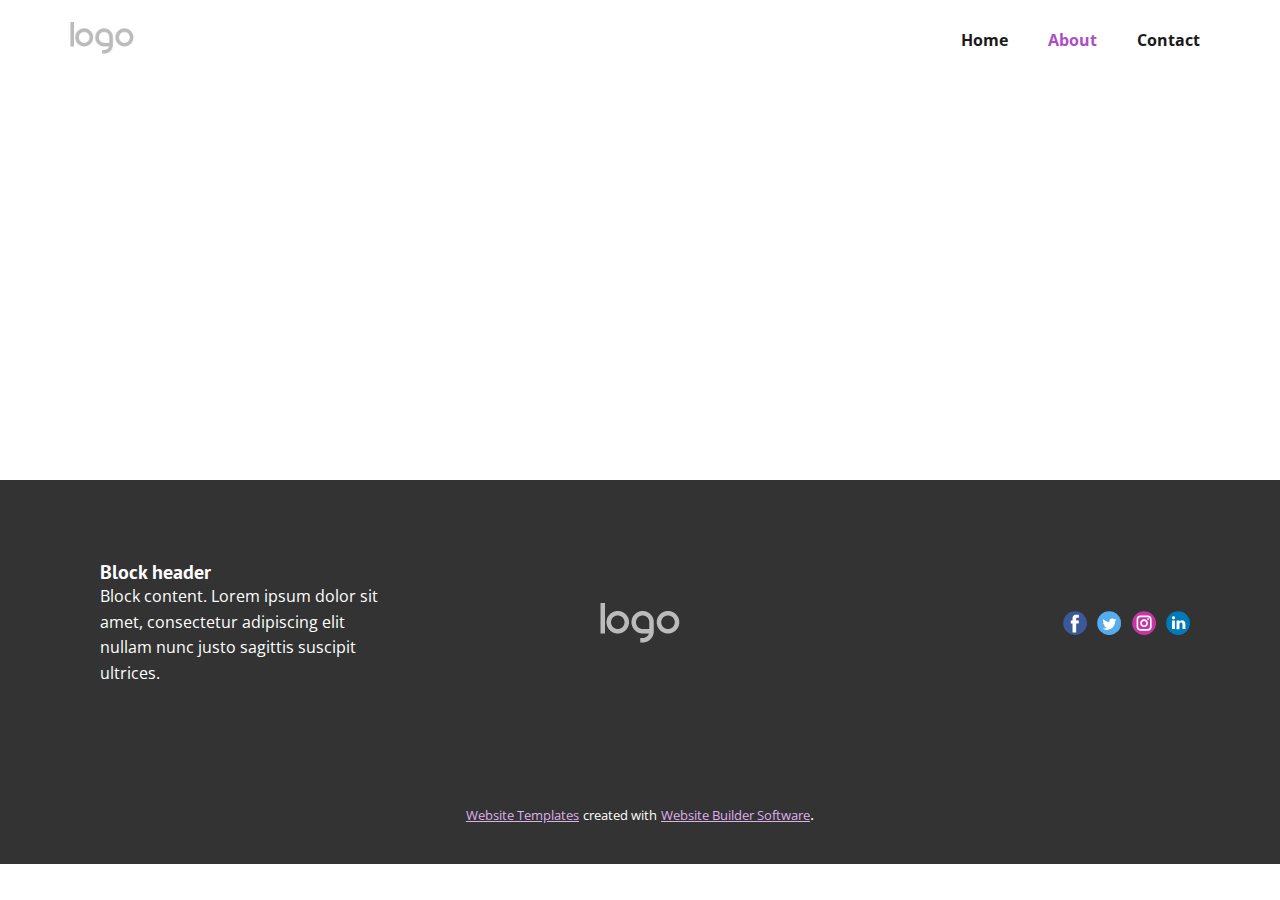
<file: About.html>
<!DOCTYPE html>
<html style="font-size: 16px;" lang="en"><head>
    <meta name="viewport" content="width=device-width, initial-scale=1.0">
    <meta charset="utf-8">
    <meta name="keywords" content="">
    <meta name="description" content="">
    <title>About</title>
    <link rel="stylesheet" href="nicepage.css" media="screen">
<link rel="stylesheet" href="About.css" media="screen">
    <script class="u-script" type="text/javascript" src="jquery.js" defer=""></script>
    <script class="u-script" type="text/javascript" src="nicepage.js" defer=""></script>
    <meta name="generator" content="Nicepage 5.8.2, nicepage.com">
    <link id="u-theme-google-font" rel="stylesheet" href="https://fonts.googleapis.com/css?family=PT+Sans:400,400i,700,700i|Open+Sans:300,300i,400,400i,500,500i,600,600i,700,700i,800,800i">
    
    
    <script type="application/ld+json">{
		"@context": "http://schema.org",
		"@type": "Organization",
		"name": "braindots",
		"logo": "images/default-logo-5.png",
		"sameAs": []
}</script>
    <meta name="theme-color" content="#ab4ec7">
    <meta property="og:title" content="About">
    <meta property="og:type" content="website">
  <meta data-intl-tel-input-cdn-path="intlTelInput/"></head>
  <body class="u-body u-xl-mode" data-lang="en"><header class="u-clearfix u-header u-header" id="sec-06d7"><div class="u-clearfix u-sheet u-valign-middle u-sheet-1">
        <a href="https://nicepage.com" class="u-image u-logo u-image-1">
          <img src="images/default-logo-5.png" class="u-logo-image u-logo-image-1">
        </a>
        <nav class="u-menu u-menu-dropdown u-offcanvas u-menu-1" data-responsive-from="MD">
          <div class="menu-collapse" style="font-size: 1rem; letter-spacing: 0px; font-weight: 700;">
            <a class="u-button-style u-custom-border u-custom-border-color u-custom-borders u-custom-left-right-menu-spacing u-custom-padding-bottom u-custom-text-color u-custom-top-bottom-menu-spacing u-nav-link u-text-active-palette-1-base u-text-hover-palette-2-base" href="#">
              <svg class="u-svg-link" viewBox="0 0 24 24"><use xmlns:xlink="http://www.w3.org/1999/xlink" xlink:href="#menu-hamburger"></use></svg>
              <svg class="u-svg-content" version="1.1" id="menu-hamburger" viewBox="0 0 16 16" x="0px" y="0px" xmlns:xlink="http://www.w3.org/1999/xlink" xmlns="http://www.w3.org/2000/svg"><g><rect y="1" width="16" height="2"></rect><rect y="7" width="16" height="2"></rect><rect y="13" width="16" height="2"></rect>
</g></svg>
            </a>
          </div>
          <div class="u-nav-container">
            <ul class="u-nav u-spacing-20 u-unstyled u-nav-1"><li class="u-nav-item"><a class="u-border-no-bottom u-border-no-left u-border-no-right u-border-no-top u-button-style u-nav-link u-text-active-palette-1-base u-text-grey-90 u-text-hover-palette-2-base" href="Home.html" style="padding: 10px;">Home</a>
</li><li class="u-nav-item"><a class="u-border-no-bottom u-border-no-left u-border-no-right u-border-no-top u-button-style u-nav-link u-text-active-palette-1-base u-text-grey-90 u-text-hover-palette-2-base" href="About.html" style="padding: 10px;">About</a>
</li><li class="u-nav-item"><a class="u-border-no-bottom u-border-no-left u-border-no-right u-border-no-top u-button-style u-nav-link u-text-active-palette-1-base u-text-grey-90 u-text-hover-palette-2-base" href="Contact.html" style="padding: 10px;">Contact</a>
</li></ul>
          </div>
          <div class="u-nav-container-collapse">
            <div class="u-black u-container-style u-inner-container-layout u-opacity u-opacity-95 u-sidenav">
              <div class="u-inner-container-layout u-sidenav-overflow">
                <div class="u-menu-close"></div>
                <ul class="u-align-center u-nav u-popupmenu-items u-unstyled u-nav-2"><li class="u-nav-item"><a class="u-button-style u-nav-link" href="Home.html">Home</a>
</li><li class="u-nav-item"><a class="u-button-style u-nav-link" href="About.html">About</a>
</li><li class="u-nav-item"><a class="u-button-style u-nav-link" href="Contact.html">Contact</a>
</li></ul>
              </div>
            </div>
            <div class="u-black u-menu-overlay u-opacity u-opacity-70"></div>
          </div>
        </nav>
      </div></header>
    <section class="u-clearfix u-section-1" id="sec-cdf2">
      <div class="u-clearfix u-sheet u-sheet-1"></div>
    </section>
    
    
    <footer class="u-clearfix u-footer u-grey-80" id="sec-fb45"><div class="u-clearfix u-sheet u-sheet-1">
        <div class="u-clearfix u-expanded-width u-gutter-30 u-layout-wrap u-layout-wrap-1">
          <div class="u-gutter-0 u-layout">
            <div class="u-layout-row">
              <div class="u-align-center-sm u-align-center-xs u-align-left-md u-align-left-xl u-container-style u-layout-cell u-left-cell u-size-20 u-size-30-md u-layout-cell-1">
                <div class="u-container-layout u-valign-middle u-container-layout-1"><!--position-->
                  <div data-position="" class="u-position"><!--block-->
                    <div class="u-block">
                      <div class="u-block-container u-clearfix"><!--block_header-->
                        <h5 class="u-block-header u-text"><!--block_header_content--> Block header <!--/block_header_content--></h5><!--/block_header--><!--block_content-->
                        <div class="u-block-content u-text"><!--block_content_content--> Block content. Lorem ipsum dolor sit amet, consectetur adipiscing elit nullam nunc justo sagittis suscipit ultrices. <!--/block_content_content--></div><!--/block_content-->
                      </div>
                    </div><!--/block-->
                  </div><!--/position-->
                </div>
              </div>
              <div class="u-align-center-sm u-align-right-md u-container-style u-layout-cell u-size-20 u-size-30-md u-layout-cell-2">
                <div class="u-container-layout u-valign-middle u-container-layout-2">
                  <a href="https://nicepage.com" class="u-image u-logo u-image-1" data-image-width="80" data-image-height="40">
                    <img src="images/default-logo.png" class="u-logo-image u-logo-image-1">
                  </a>
                </div>
              </div>
              <div class="u-align-center-sm u-align-center-xs u-align-left-md u-align-right-lg u-align-right-xl u-container-style u-layout-cell u-right-cell u-size-20 u-size-30-md u-layout-cell-3">
                <div class="u-container-layout u-valign-middle u-container-layout-3">
                  <div class="u-social-icons u-spacing-10 u-social-icons-1">
                    <a class="u-social-url" title="facebook" target="_blank" href=""><span class="u-icon u-social-facebook u-social-icon u-icon-1"><svg class="u-svg-link" preserveAspectRatio="xMidYMin slice" viewBox="0 0 112 112" style=""><use xmlns:xlink="http://www.w3.org/1999/xlink" xlink:href="#svg-f505"></use></svg><svg class="u-svg-content" viewBox="0 0 112 112" x="0" y="0" id="svg-f505"><circle fill="currentColor" cx="56.1" cy="56.1" r="55"></circle><path fill="#FFFFFF" d="M73.5,31.6h-9.1c-1.4,0-3.6,0.8-3.6,3.9v8.5h12.6L72,58.3H60.8v40.8H43.9V58.3h-8V43.9h8v-9.2
      c0-6.7,3.1-17,17-17h12.5v13.9H73.5z"></path></svg></span>
                    </a>
                    <a class="u-social-url" title="twitter" target="_blank" href=""><span class="u-icon u-social-icon u-social-twitter u-icon-2"><svg class="u-svg-link" preserveAspectRatio="xMidYMin slice" viewBox="0 0 112 112" style=""><use xmlns:xlink="http://www.w3.org/1999/xlink" xlink:href="#svg-eb43"></use></svg><svg class="u-svg-content" viewBox="0 0 112 112" x="0" y="0" id="svg-eb43"><circle fill="currentColor" class="st0" cx="56.1" cy="56.1" r="55"></circle><path fill="#FFFFFF" d="M83.8,47.3c0,0.6,0,1.2,0,1.7c0,17.7-13.5,38.2-38.2,38.2C38,87.2,31,85,25,81.2c1,0.1,2.1,0.2,3.2,0.2
      c6.3,0,12.1-2.1,16.7-5.7c-5.9-0.1-10.8-4-12.5-9.3c0.8,0.2,1.7,0.2,2.5,0.2c1.2,0,2.4-0.2,3.5-0.5c-6.1-1.2-10.8-6.7-10.8-13.1
      c0-0.1,0-0.1,0-0.2c1.8,1,3.9,1.6,6.1,1.7c-3.6-2.4-6-6.5-6-11.2c0-2.5,0.7-4.8,1.8-6.7c6.6,8.1,16.5,13.5,27.6,14
      c-0.2-1-0.3-2-0.3-3.1c0-7.4,6-13.4,13.4-13.4c3.9,0,7.3,1.6,9.8,4.2c3.1-0.6,5.9-1.7,8.5-3.3c-1,3.1-3.1,5.8-5.9,7.4
      c2.7-0.3,5.3-1,7.7-2.1C88.7,43,86.4,45.4,83.8,47.3z"></path></svg></span>
                    </a>
                    <a class="u-social-url" title="instagram" target="_blank" href=""><span class="u-icon u-social-icon u-social-instagram u-icon-3"><svg class="u-svg-link" preserveAspectRatio="xMidYMin slice" viewBox="0 0 112 112" style=""><use xmlns:xlink="http://www.w3.org/1999/xlink" xlink:href="#svg-1a9a"></use></svg><svg class="u-svg-content" viewBox="0 0 112 112" x="0" y="0" id="svg-1a9a"><circle fill="currentColor" cx="56.1" cy="56.1" r="55"></circle><path fill="#FFFFFF" d="M55.9,38.2c-9.9,0-17.9,8-17.9,17.9C38,66,46,74,55.9,74c9.9,0,17.9-8,17.9-17.9C73.8,46.2,65.8,38.2,55.9,38.2
      z M55.9,66.4c-5.7,0-10.3-4.6-10.3-10.3c-0.1-5.7,4.6-10.3,10.3-10.3c5.7,0,10.3,4.6,10.3,10.3C66.2,61.8,61.6,66.4,55.9,66.4z"></path><path fill="#FFFFFF" d="M74.3,33.5c-2.3,0-4.2,1.9-4.2,4.2s1.9,4.2,4.2,4.2s4.2-1.9,4.2-4.2S76.6,33.5,74.3,33.5z"></path><path fill="#FFFFFF" d="M73.1,21.3H38.6c-9.7,0-17.5,7.9-17.5,17.5v34.5c0,9.7,7.9,17.6,17.5,17.6h34.5c9.7,0,17.5-7.9,17.5-17.5V38.8
      C90.6,29.1,82.7,21.3,73.1,21.3z M83,73.3c0,5.5-4.5,9.9-9.9,9.9H38.6c-5.5,0-9.9-4.5-9.9-9.9V38.8c0-5.5,4.5-9.9,9.9-9.9h34.5
      c5.5,0,9.9,4.5,9.9,9.9V73.3z"></path></svg></span>
                    </a>
                    <a class="u-social-url" title="linkedin" target="_blank" href=""><span class="u-icon u-social-icon u-social-linkedin u-icon-4"><svg class="u-svg-link" preserveAspectRatio="xMidYMin slice" viewBox="0 0 112 112" style=""><use xmlns:xlink="http://www.w3.org/1999/xlink" xlink:href="#svg-e825"></use></svg><svg class="u-svg-content" viewBox="0 0 112 112" x="0" y="0" id="svg-e825"><circle fill="currentColor" cx="56.1" cy="56.1" r="55"></circle><path fill="#FFFFFF" d="M41.3,83.7H27.9V43.4h13.4V83.7z M34.6,37.9L34.6,37.9c-4.6,0-7.5-3.1-7.5-7c0-4,3-7,7.6-7s7.4,3,7.5,7
      C42.2,34.8,39.2,37.9,34.6,37.9z M89.6,83.7H76.2V62.2c0-5.4-1.9-9.1-6.8-9.1c-3.7,0-5.9,2.5-6.9,4.9c-0.4,0.9-0.4,2.1-0.4,3.3v22.5
      H48.7c0,0,0.2-36.5,0-40.3h13.4v5.7c1.8-2.7,5-6.7,12.1-6.7c8.8,0,15.4,5.8,15.4,18.1V83.7z"></path></svg></span>
                    </a>
                  </div>
                </div>
              </div>
            </div>
          </div>
        </div>
      </div></footer>
    <section class="u-backlink u-clearfix u-grey-80">
      <a class="u-link" href="https://nicepage.com/website-templates" target="_blank">
        <span>Website Templates</span>
      </a>
      <p class="u-text">
        <span>created with</span>
      </p>
      <a class="u-link" href="" target="_blank">
        <span>Website Builder Software</span>
      </a>. 
    </section>
  
</body></html>
</file>
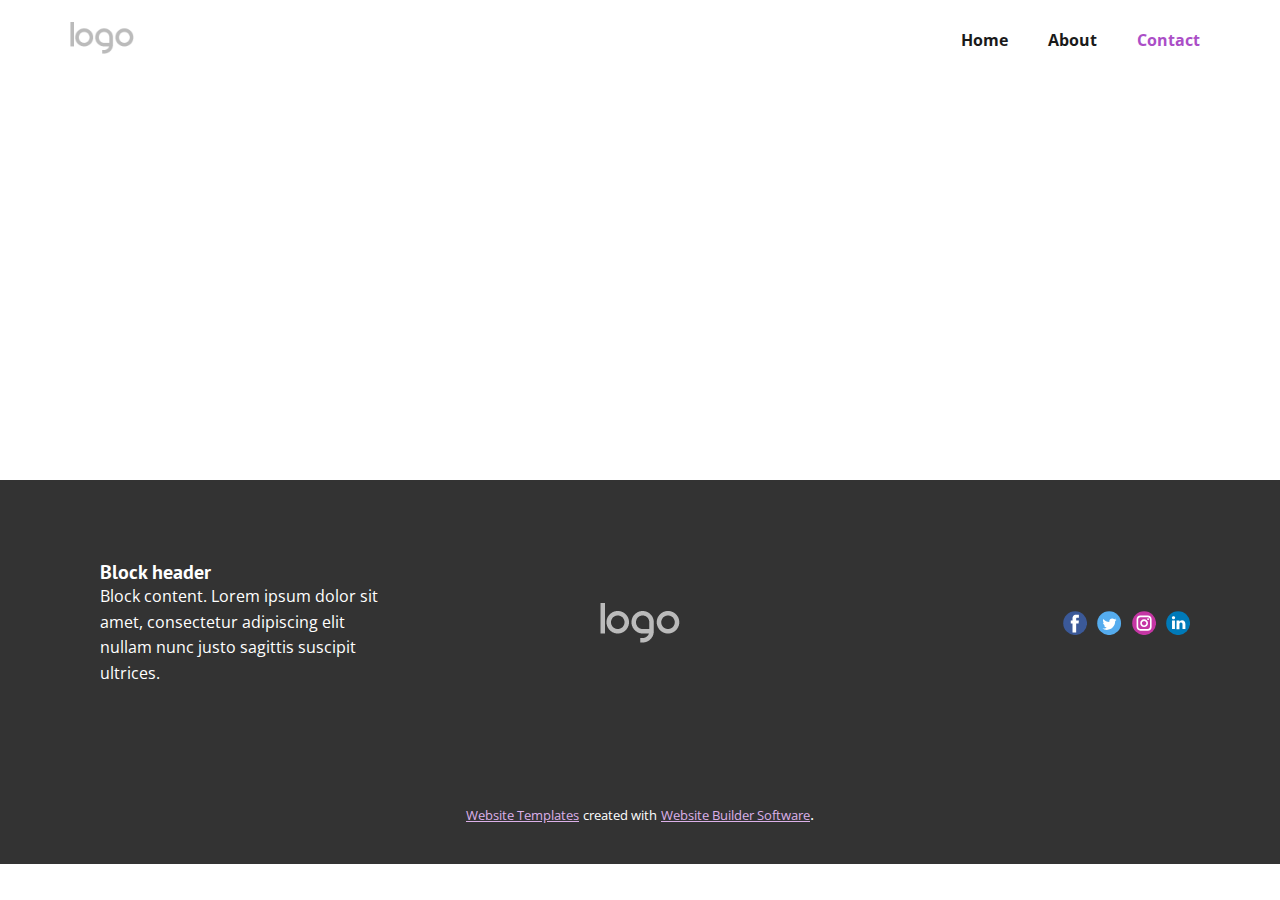
<file: Contact.html>
<!DOCTYPE html>
<html style="font-size: 16px;" lang="en"><head>
    <meta name="viewport" content="width=device-width, initial-scale=1.0">
    <meta charset="utf-8">
    <meta name="keywords" content="">
    <meta name="description" content="">
    <title>Contact</title>
    <link rel="stylesheet" href="nicepage.css" media="screen">
<link rel="stylesheet" href="Contact.css" media="screen">
    <script class="u-script" type="text/javascript" src="jquery.js" defer=""></script>
    <script class="u-script" type="text/javascript" src="nicepage.js" defer=""></script>
    <meta name="generator" content="Nicepage 5.8.2, nicepage.com">
    <link id="u-theme-google-font" rel="stylesheet" href="https://fonts.googleapis.com/css?family=PT+Sans:400,400i,700,700i|Open+Sans:300,300i,400,400i,500,500i,600,600i,700,700i,800,800i">
    
    
    <script type="application/ld+json">{
		"@context": "http://schema.org",
		"@type": "Organization",
		"name": "braindots",
		"logo": "images/default-logo-5.png",
		"sameAs": []
}</script>
    <meta name="theme-color" content="#ab4ec7">
    <meta property="og:title" content="Contact">
    <meta property="og:type" content="website">
  <meta data-intl-tel-input-cdn-path="intlTelInput/"></head>
  <body class="u-body u-xl-mode" data-lang="en"><header class="u-clearfix u-header u-header" id="sec-06d7"><div class="u-clearfix u-sheet u-valign-middle u-sheet-1">
        <a href="https://nicepage.com" class="u-image u-logo u-image-1">
          <img src="images/default-logo-5.png" class="u-logo-image u-logo-image-1">
        </a>
        <nav class="u-menu u-menu-dropdown u-offcanvas u-menu-1" data-responsive-from="MD">
          <div class="menu-collapse" style="font-size: 1rem; letter-spacing: 0px; font-weight: 700;">
            <a class="u-button-style u-custom-border u-custom-border-color u-custom-borders u-custom-left-right-menu-spacing u-custom-padding-bottom u-custom-text-color u-custom-top-bottom-menu-spacing u-nav-link u-text-active-palette-1-base u-text-hover-palette-2-base" href="#">
              <svg class="u-svg-link" viewBox="0 0 24 24"><use xmlns:xlink="http://www.w3.org/1999/xlink" xlink:href="#menu-hamburger"></use></svg>
              <svg class="u-svg-content" version="1.1" id="menu-hamburger" viewBox="0 0 16 16" x="0px" y="0px" xmlns:xlink="http://www.w3.org/1999/xlink" xmlns="http://www.w3.org/2000/svg"><g><rect y="1" width="16" height="2"></rect><rect y="7" width="16" height="2"></rect><rect y="13" width="16" height="2"></rect>
</g></svg>
            </a>
          </div>
          <div class="u-nav-container">
            <ul class="u-nav u-spacing-20 u-unstyled u-nav-1"><li class="u-nav-item"><a class="u-border-no-bottom u-border-no-left u-border-no-right u-border-no-top u-button-style u-nav-link u-text-active-palette-1-base u-text-grey-90 u-text-hover-palette-2-base" href="Home.html" style="padding: 10px;">Home</a>
</li><li class="u-nav-item"><a class="u-border-no-bottom u-border-no-left u-border-no-right u-border-no-top u-button-style u-nav-link u-text-active-palette-1-base u-text-grey-90 u-text-hover-palette-2-base" href="About.html" style="padding: 10px;">About</a>
</li><li class="u-nav-item"><a class="u-border-no-bottom u-border-no-left u-border-no-right u-border-no-top u-button-style u-nav-link u-text-active-palette-1-base u-text-grey-90 u-text-hover-palette-2-base" href="Contact.html" style="padding: 10px;">Contact</a>
</li></ul>
          </div>
          <div class="u-nav-container-collapse">
            <div class="u-black u-container-style u-inner-container-layout u-opacity u-opacity-95 u-sidenav">
              <div class="u-inner-container-layout u-sidenav-overflow">
                <div class="u-menu-close"></div>
                <ul class="u-align-center u-nav u-popupmenu-items u-unstyled u-nav-2"><li class="u-nav-item"><a class="u-button-style u-nav-link" href="Home.html">Home</a>
</li><li class="u-nav-item"><a class="u-button-style u-nav-link" href="About.html">About</a>
</li><li class="u-nav-item"><a class="u-button-style u-nav-link" href="Contact.html">Contact</a>
</li></ul>
              </div>
            </div>
            <div class="u-black u-menu-overlay u-opacity u-opacity-70"></div>
          </div>
        </nav>
      </div></header>
    <section class="u-clearfix u-section-1" id="sec-1dcc">
      <div class="u-clearfix u-sheet u-sheet-1"></div>
    </section>
    
    
    <footer class="u-clearfix u-footer u-grey-80" id="sec-fb45"><div class="u-clearfix u-sheet u-sheet-1">
        <div class="u-clearfix u-expanded-width u-gutter-30 u-layout-wrap u-layout-wrap-1">
          <div class="u-gutter-0 u-layout">
            <div class="u-layout-row">
              <div class="u-align-center-sm u-align-center-xs u-align-left-md u-align-left-xl u-container-style u-layout-cell u-left-cell u-size-20 u-size-30-md u-layout-cell-1">
                <div class="u-container-layout u-valign-middle u-container-layout-1"><!--position-->
                  <div data-position="" class="u-position"><!--block-->
                    <div class="u-block">
                      <div class="u-block-container u-clearfix"><!--block_header-->
                        <h5 class="u-block-header u-text"><!--block_header_content--> Block header <!--/block_header_content--></h5><!--/block_header--><!--block_content-->
                        <div class="u-block-content u-text"><!--block_content_content--> Block content. Lorem ipsum dolor sit amet, consectetur adipiscing elit nullam nunc justo sagittis suscipit ultrices. <!--/block_content_content--></div><!--/block_content-->
                      </div>
                    </div><!--/block-->
                  </div><!--/position-->
                </div>
              </div>
              <div class="u-align-center-sm u-align-right-md u-container-style u-layout-cell u-size-20 u-size-30-md u-layout-cell-2">
                <div class="u-container-layout u-valign-middle u-container-layout-2">
                  <a href="https://nicepage.com" class="u-image u-logo u-image-1" data-image-width="80" data-image-height="40">
                    <img src="images/default-logo.png" class="u-logo-image u-logo-image-1">
                  </a>
                </div>
              </div>
              <div class="u-align-center-sm u-align-center-xs u-align-left-md u-align-right-lg u-align-right-xl u-container-style u-layout-cell u-right-cell u-size-20 u-size-30-md u-layout-cell-3">
                <div class="u-container-layout u-valign-middle u-container-layout-3">
                  <div class="u-social-icons u-spacing-10 u-social-icons-1">
                    <a class="u-social-url" title="facebook" target="_blank" href=""><span class="u-icon u-social-facebook u-social-icon u-icon-1"><svg class="u-svg-link" preserveAspectRatio="xMidYMin slice" viewBox="0 0 112 112" style=""><use xmlns:xlink="http://www.w3.org/1999/xlink" xlink:href="#svg-f505"></use></svg><svg class="u-svg-content" viewBox="0 0 112 112" x="0" y="0" id="svg-f505"><circle fill="currentColor" cx="56.1" cy="56.1" r="55"></circle><path fill="#FFFFFF" d="M73.5,31.6h-9.1c-1.4,0-3.6,0.8-3.6,3.9v8.5h12.6L72,58.3H60.8v40.8H43.9V58.3h-8V43.9h8v-9.2
      c0-6.7,3.1-17,17-17h12.5v13.9H73.5z"></path></svg></span>
                    </a>
                    <a class="u-social-url" title="twitter" target="_blank" href=""><span class="u-icon u-social-icon u-social-twitter u-icon-2"><svg class="u-svg-link" preserveAspectRatio="xMidYMin slice" viewBox="0 0 112 112" style=""><use xmlns:xlink="http://www.w3.org/1999/xlink" xlink:href="#svg-eb43"></use></svg><svg class="u-svg-content" viewBox="0 0 112 112" x="0" y="0" id="svg-eb43"><circle fill="currentColor" class="st0" cx="56.1" cy="56.1" r="55"></circle><path fill="#FFFFFF" d="M83.8,47.3c0,0.6,0,1.2,0,1.7c0,17.7-13.5,38.2-38.2,38.2C38,87.2,31,85,25,81.2c1,0.1,2.1,0.2,3.2,0.2
      c6.3,0,12.1-2.1,16.7-5.7c-5.9-0.1-10.8-4-12.5-9.3c0.8,0.2,1.7,0.2,2.5,0.2c1.2,0,2.4-0.2,3.5-0.5c-6.1-1.2-10.8-6.7-10.8-13.1
      c0-0.1,0-0.1,0-0.2c1.8,1,3.9,1.6,6.1,1.7c-3.6-2.4-6-6.5-6-11.2c0-2.5,0.7-4.8,1.8-6.7c6.6,8.1,16.5,13.5,27.6,14
      c-0.2-1-0.3-2-0.3-3.1c0-7.4,6-13.4,13.4-13.4c3.9,0,7.3,1.6,9.8,4.2c3.1-0.6,5.9-1.7,8.5-3.3c-1,3.1-3.1,5.8-5.9,7.4
      c2.7-0.3,5.3-1,7.7-2.1C88.7,43,86.4,45.4,83.8,47.3z"></path></svg></span>
                    </a>
                    <a class="u-social-url" title="instagram" target="_blank" href=""><span class="u-icon u-social-icon u-social-instagram u-icon-3"><svg class="u-svg-link" preserveAspectRatio="xMidYMin slice" viewBox="0 0 112 112" style=""><use xmlns:xlink="http://www.w3.org/1999/xlink" xlink:href="#svg-1a9a"></use></svg><svg class="u-svg-content" viewBox="0 0 112 112" x="0" y="0" id="svg-1a9a"><circle fill="currentColor" cx="56.1" cy="56.1" r="55"></circle><path fill="#FFFFFF" d="M55.9,38.2c-9.9,0-17.9,8-17.9,17.9C38,66,46,74,55.9,74c9.9,0,17.9-8,17.9-17.9C73.8,46.2,65.8,38.2,55.9,38.2
      z M55.9,66.4c-5.7,0-10.3-4.6-10.3-10.3c-0.1-5.7,4.6-10.3,10.3-10.3c5.7,0,10.3,4.6,10.3,10.3C66.2,61.8,61.6,66.4,55.9,66.4z"></path><path fill="#FFFFFF" d="M74.3,33.5c-2.3,0-4.2,1.9-4.2,4.2s1.9,4.2,4.2,4.2s4.2-1.9,4.2-4.2S76.6,33.5,74.3,33.5z"></path><path fill="#FFFFFF" d="M73.1,21.3H38.6c-9.7,0-17.5,7.9-17.5,17.5v34.5c0,9.7,7.9,17.6,17.5,17.6h34.5c9.7,0,17.5-7.9,17.5-17.5V38.8
      C90.6,29.1,82.7,21.3,73.1,21.3z M83,73.3c0,5.5-4.5,9.9-9.9,9.9H38.6c-5.5,0-9.9-4.5-9.9-9.9V38.8c0-5.5,4.5-9.9,9.9-9.9h34.5
      c5.5,0,9.9,4.5,9.9,9.9V73.3z"></path></svg></span>
                    </a>
                    <a class="u-social-url" title="linkedin" target="_blank" href=""><span class="u-icon u-social-icon u-social-linkedin u-icon-4"><svg class="u-svg-link" preserveAspectRatio="xMidYMin slice" viewBox="0 0 112 112" style=""><use xmlns:xlink="http://www.w3.org/1999/xlink" xlink:href="#svg-e825"></use></svg><svg class="u-svg-content" viewBox="0 0 112 112" x="0" y="0" id="svg-e825"><circle fill="currentColor" cx="56.1" cy="56.1" r="55"></circle><path fill="#FFFFFF" d="M41.3,83.7H27.9V43.4h13.4V83.7z M34.6,37.9L34.6,37.9c-4.6,0-7.5-3.1-7.5-7c0-4,3-7,7.6-7s7.4,3,7.5,7
      C42.2,34.8,39.2,37.9,34.6,37.9z M89.6,83.7H76.2V62.2c0-5.4-1.9-9.1-6.8-9.1c-3.7,0-5.9,2.5-6.9,4.9c-0.4,0.9-0.4,2.1-0.4,3.3v22.5
      H48.7c0,0,0.2-36.5,0-40.3h13.4v5.7c1.8-2.7,5-6.7,12.1-6.7c8.8,0,15.4,5.8,15.4,18.1V83.7z"></path></svg></span>
                    </a>
                  </div>
                </div>
              </div>
            </div>
          </div>
        </div>
      </div></footer>
    <section class="u-backlink u-clearfix u-grey-80">
      <a class="u-link" href="https://nicepage.com/website-templates" target="_blank">
        <span>Website Templates</span>
      </a>
      <p class="u-text">
        <span>created with</span>
      </p>
      <a class="u-link" href="" target="_blank">
        <span>Website Builder Software</span>
      </a>. 
    </section>
  
</body></html>
</file>
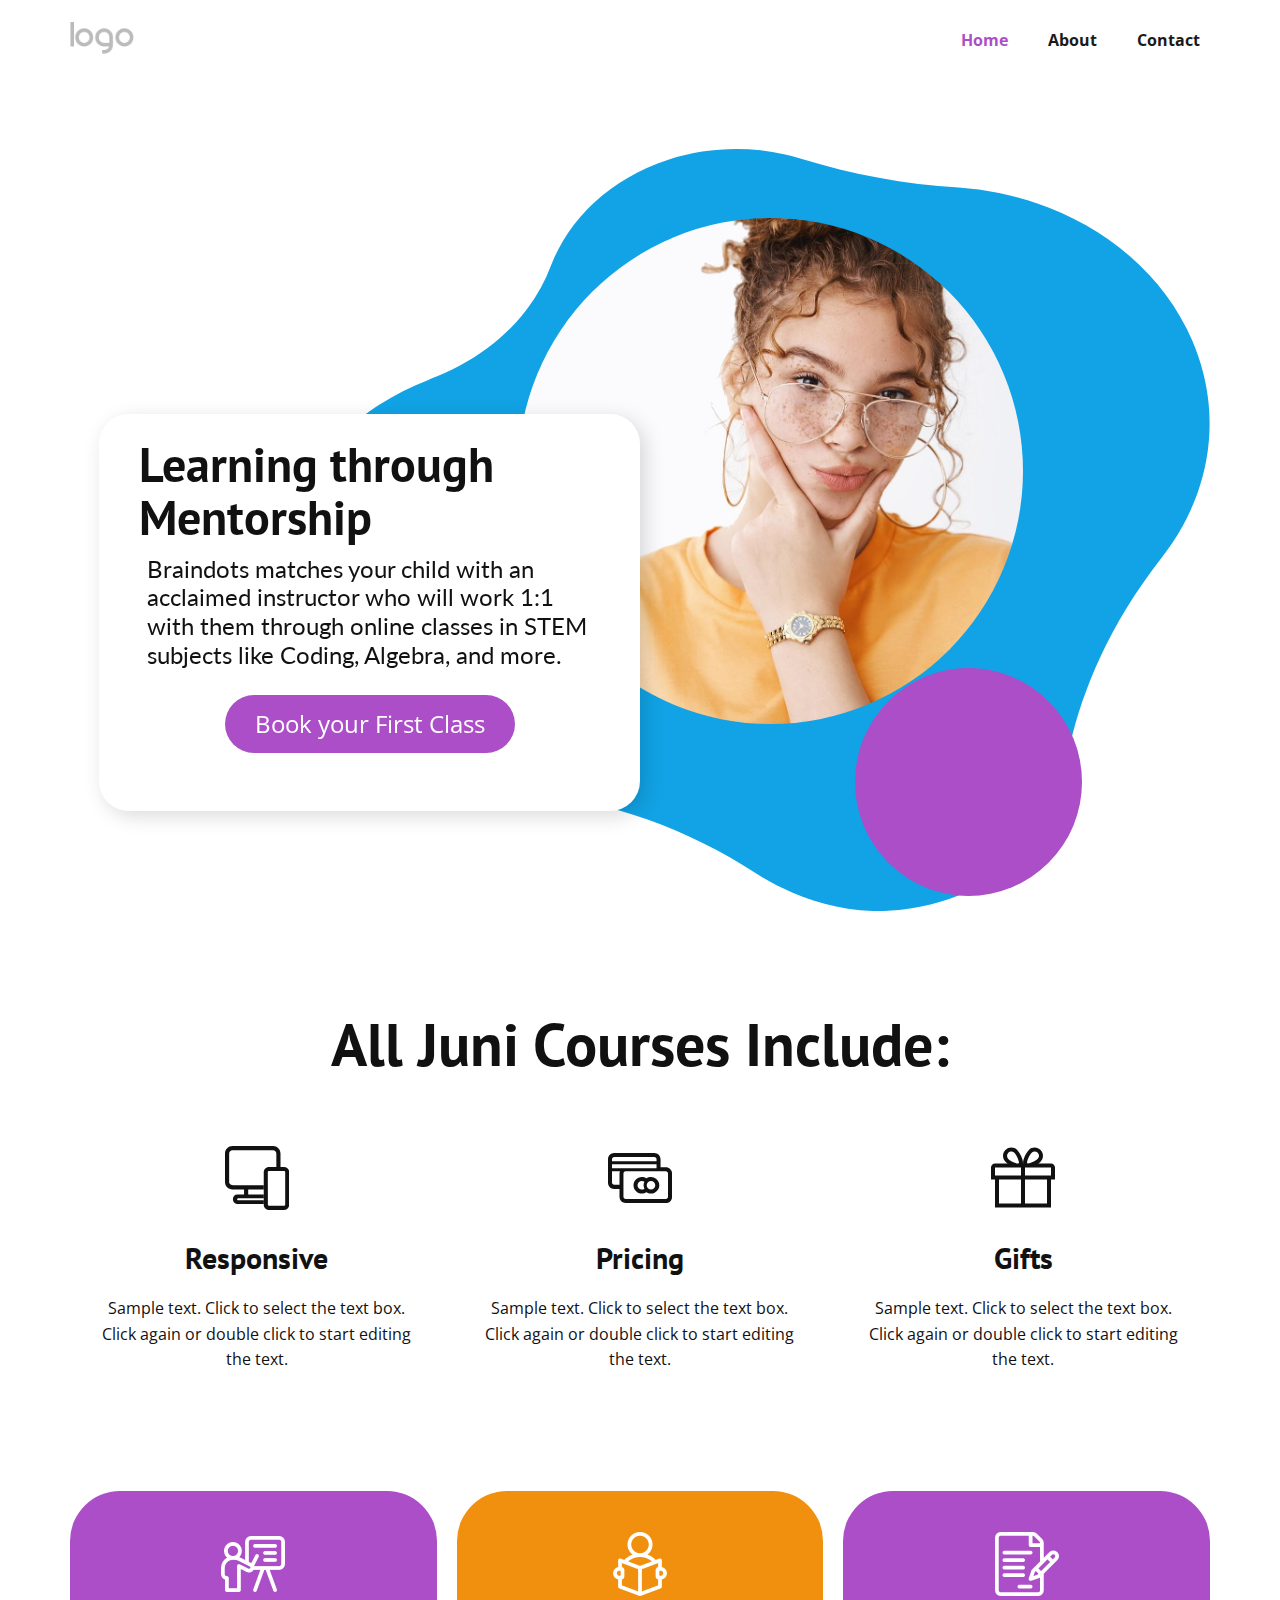
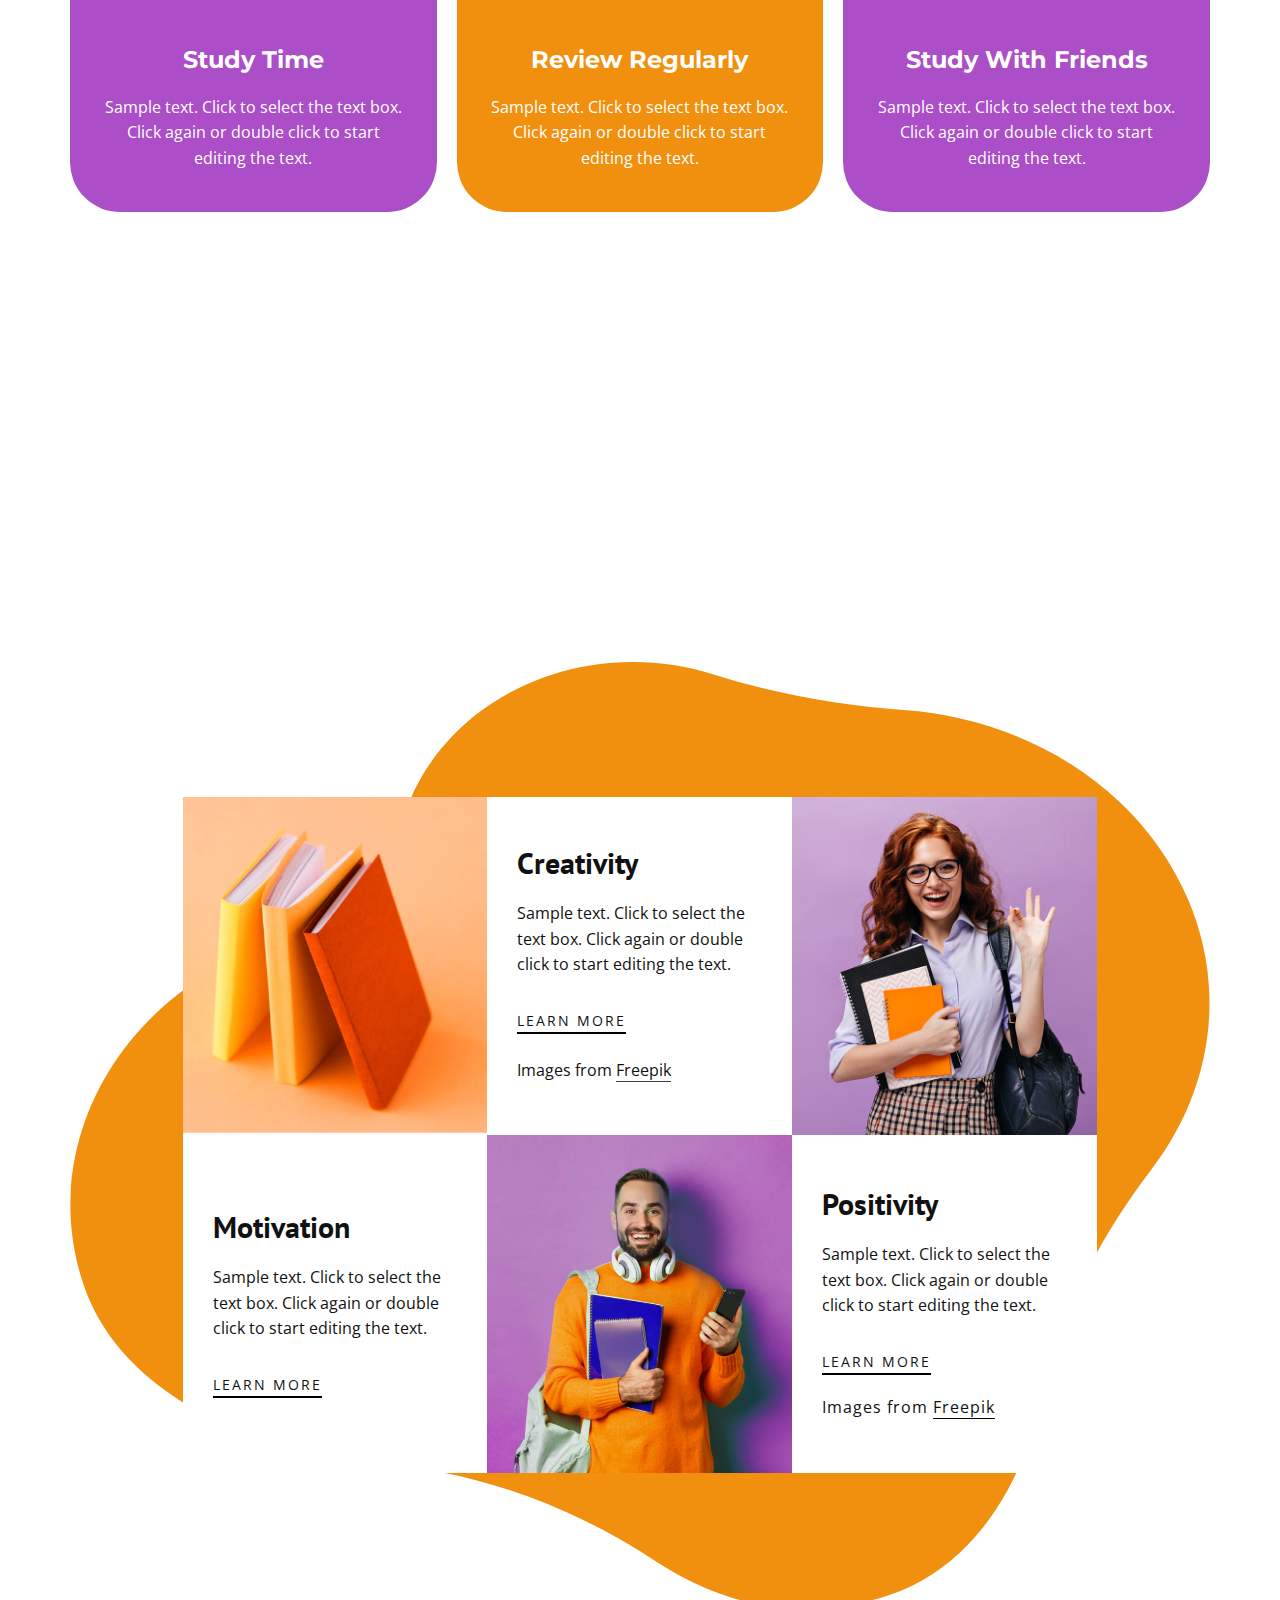
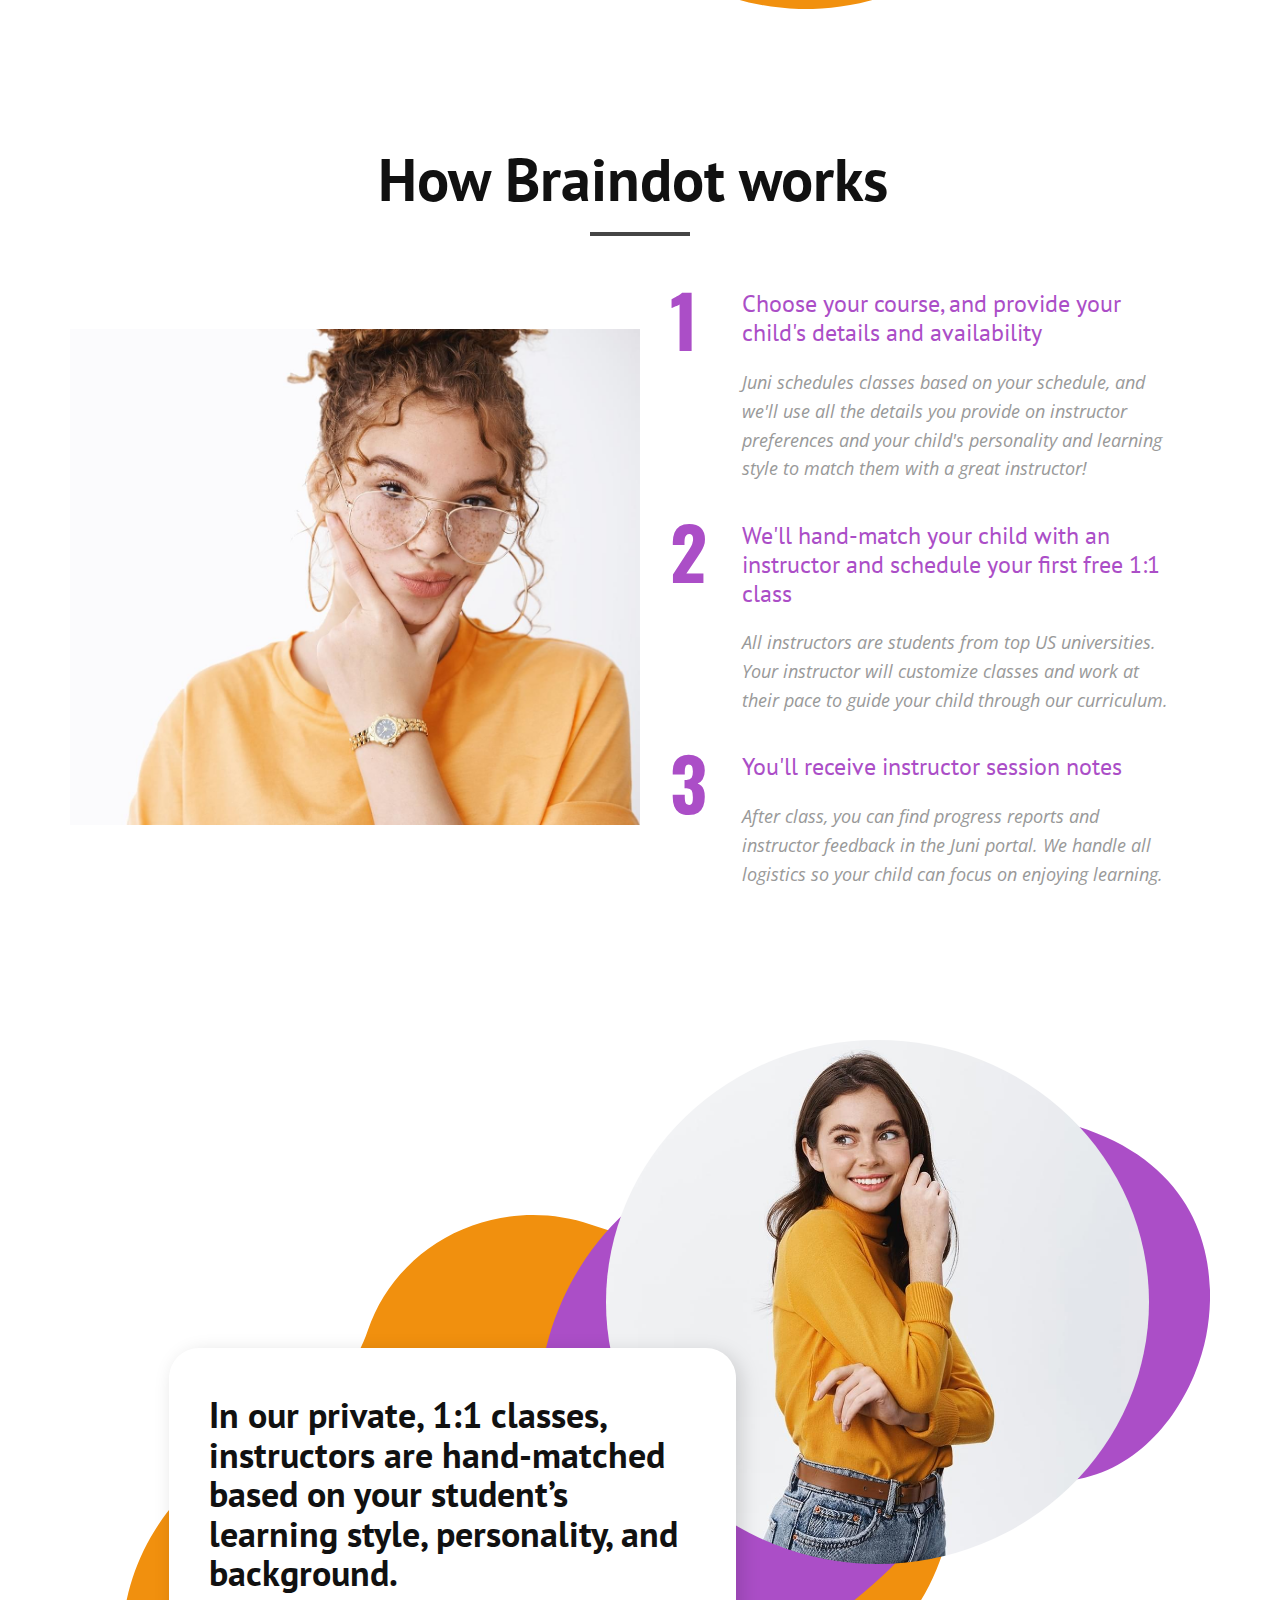
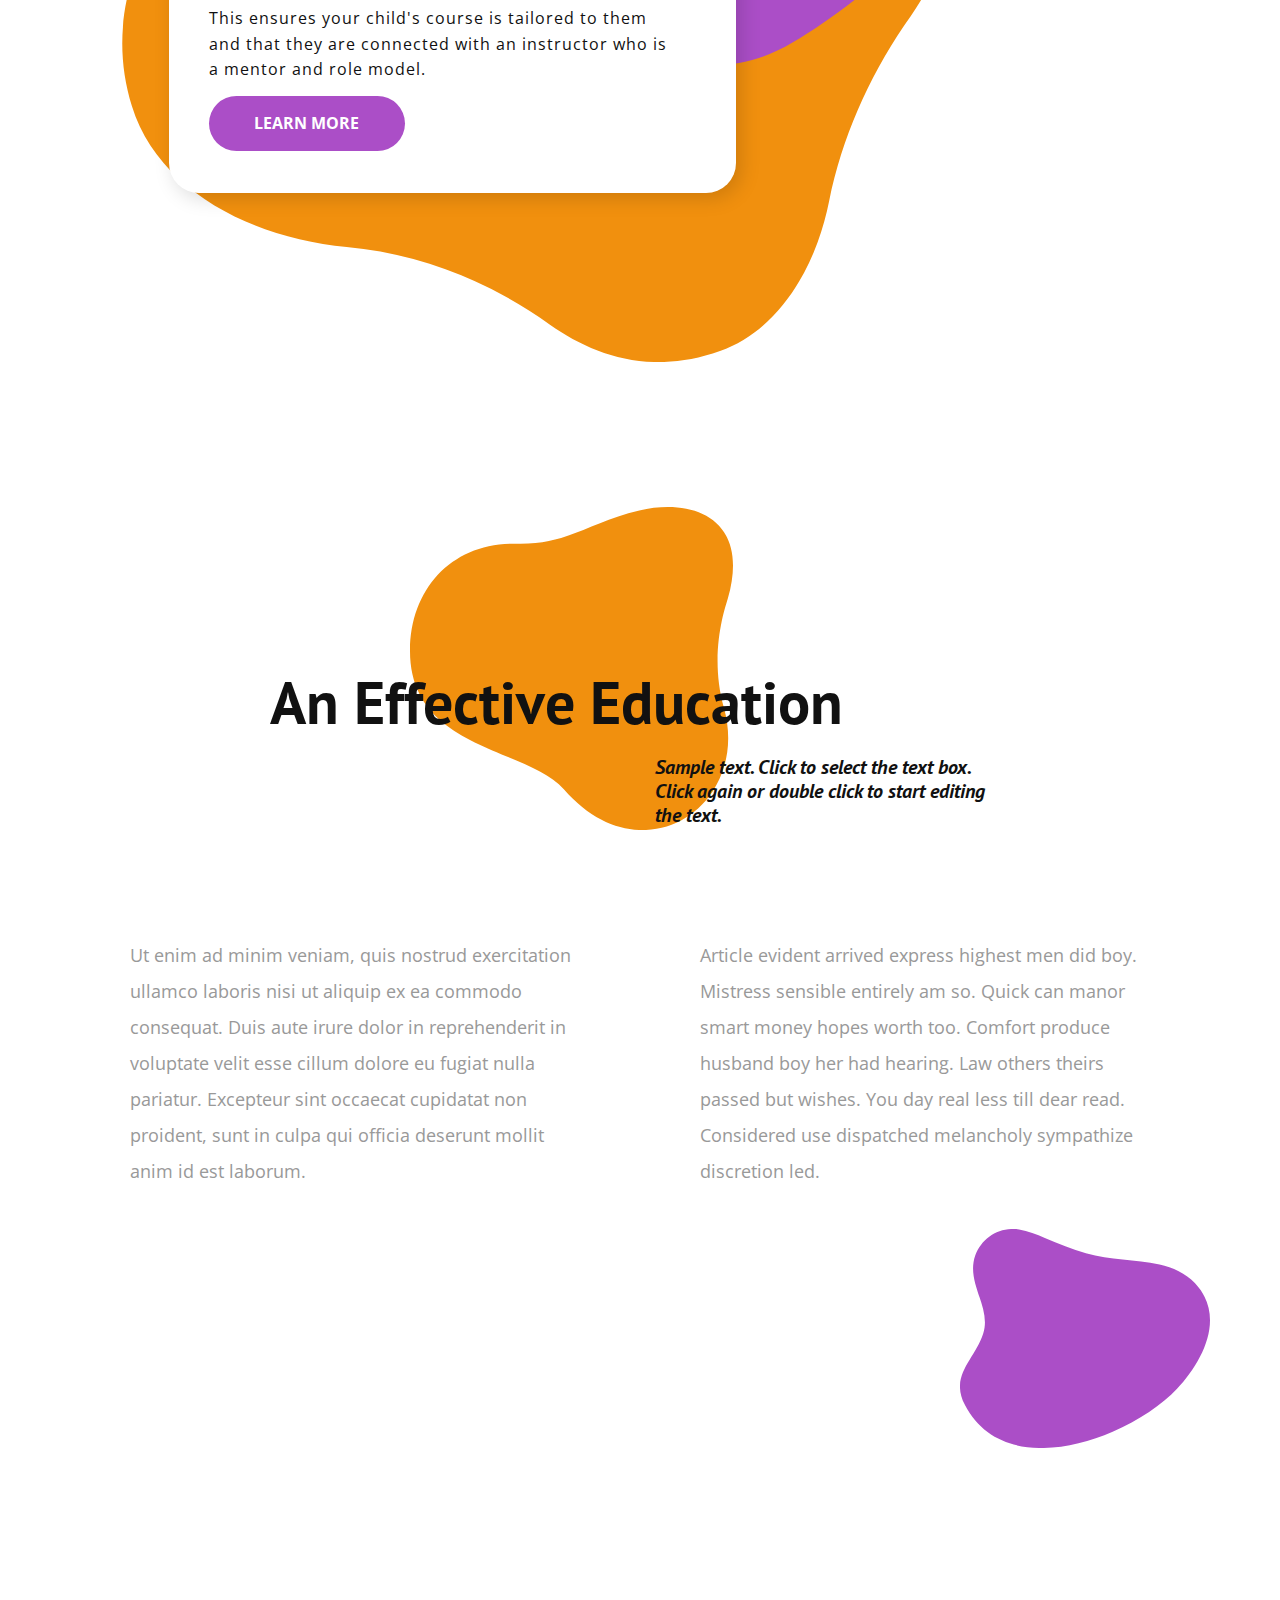
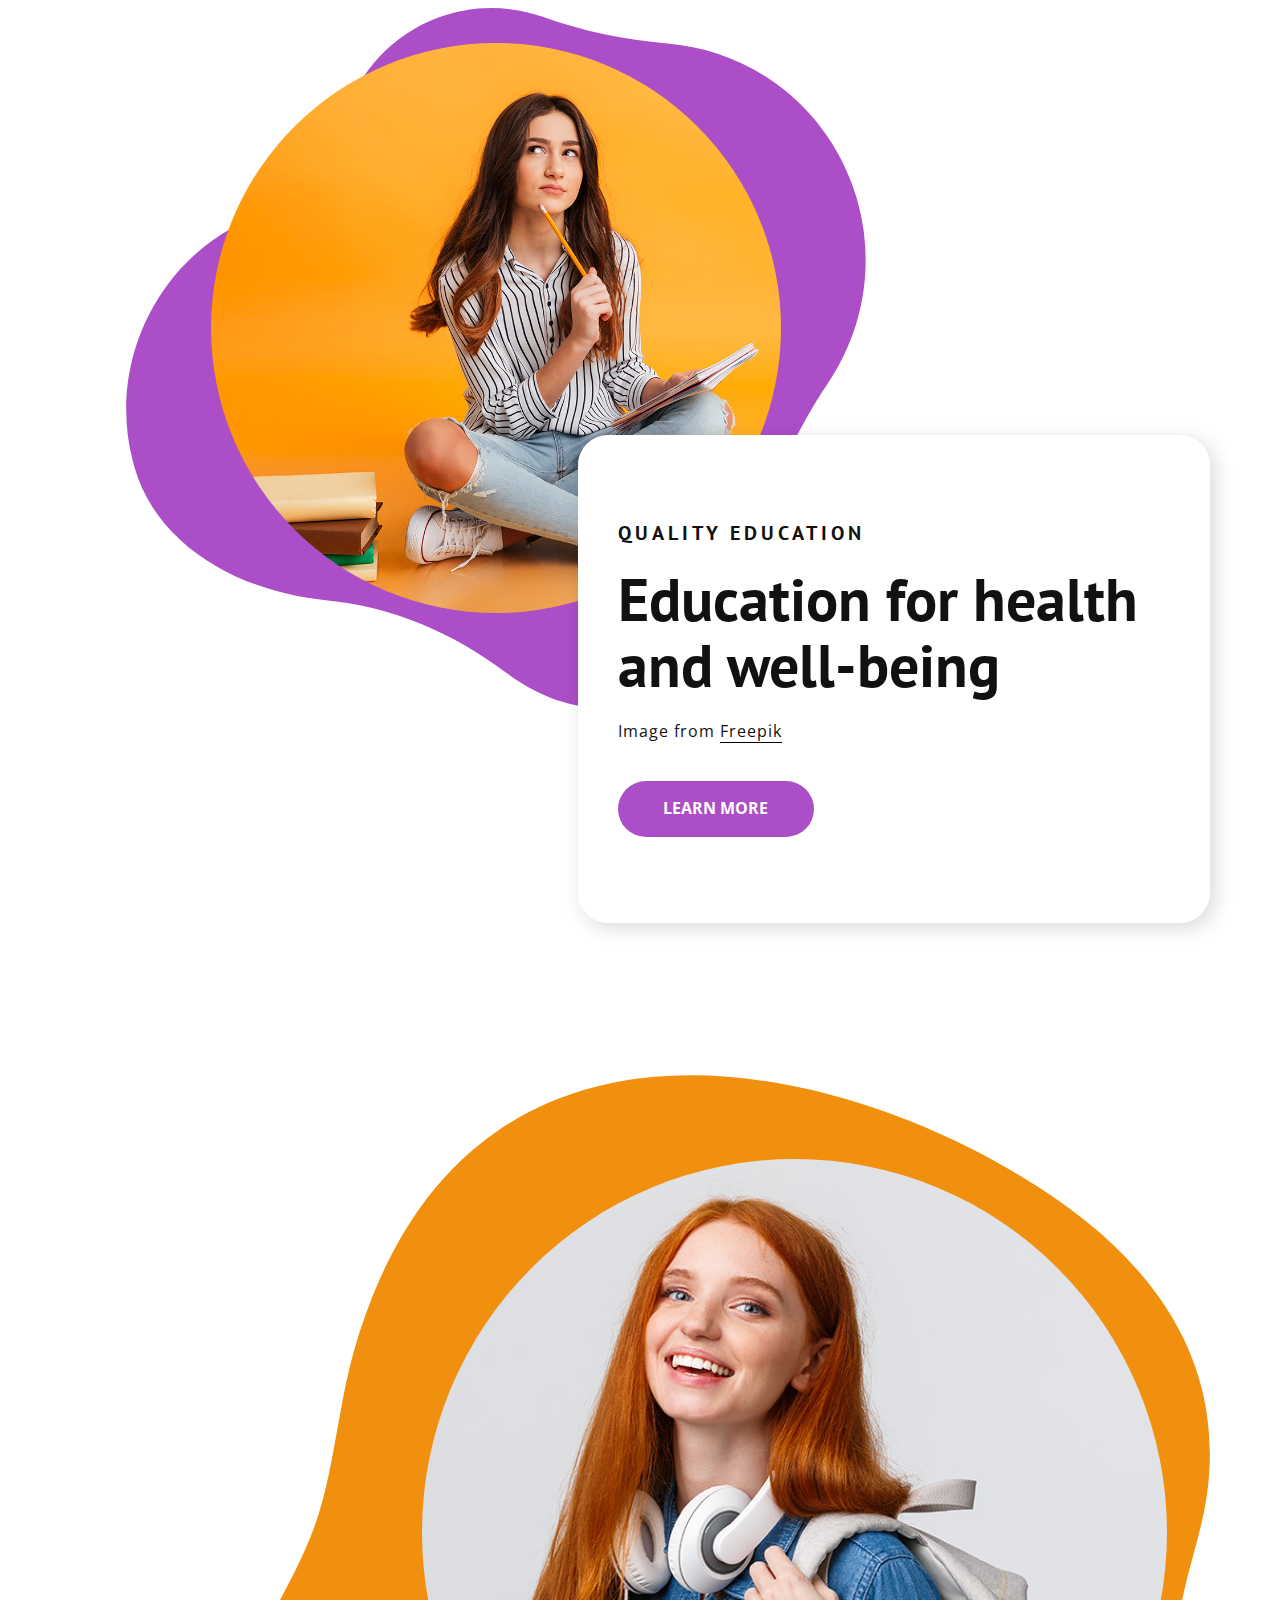
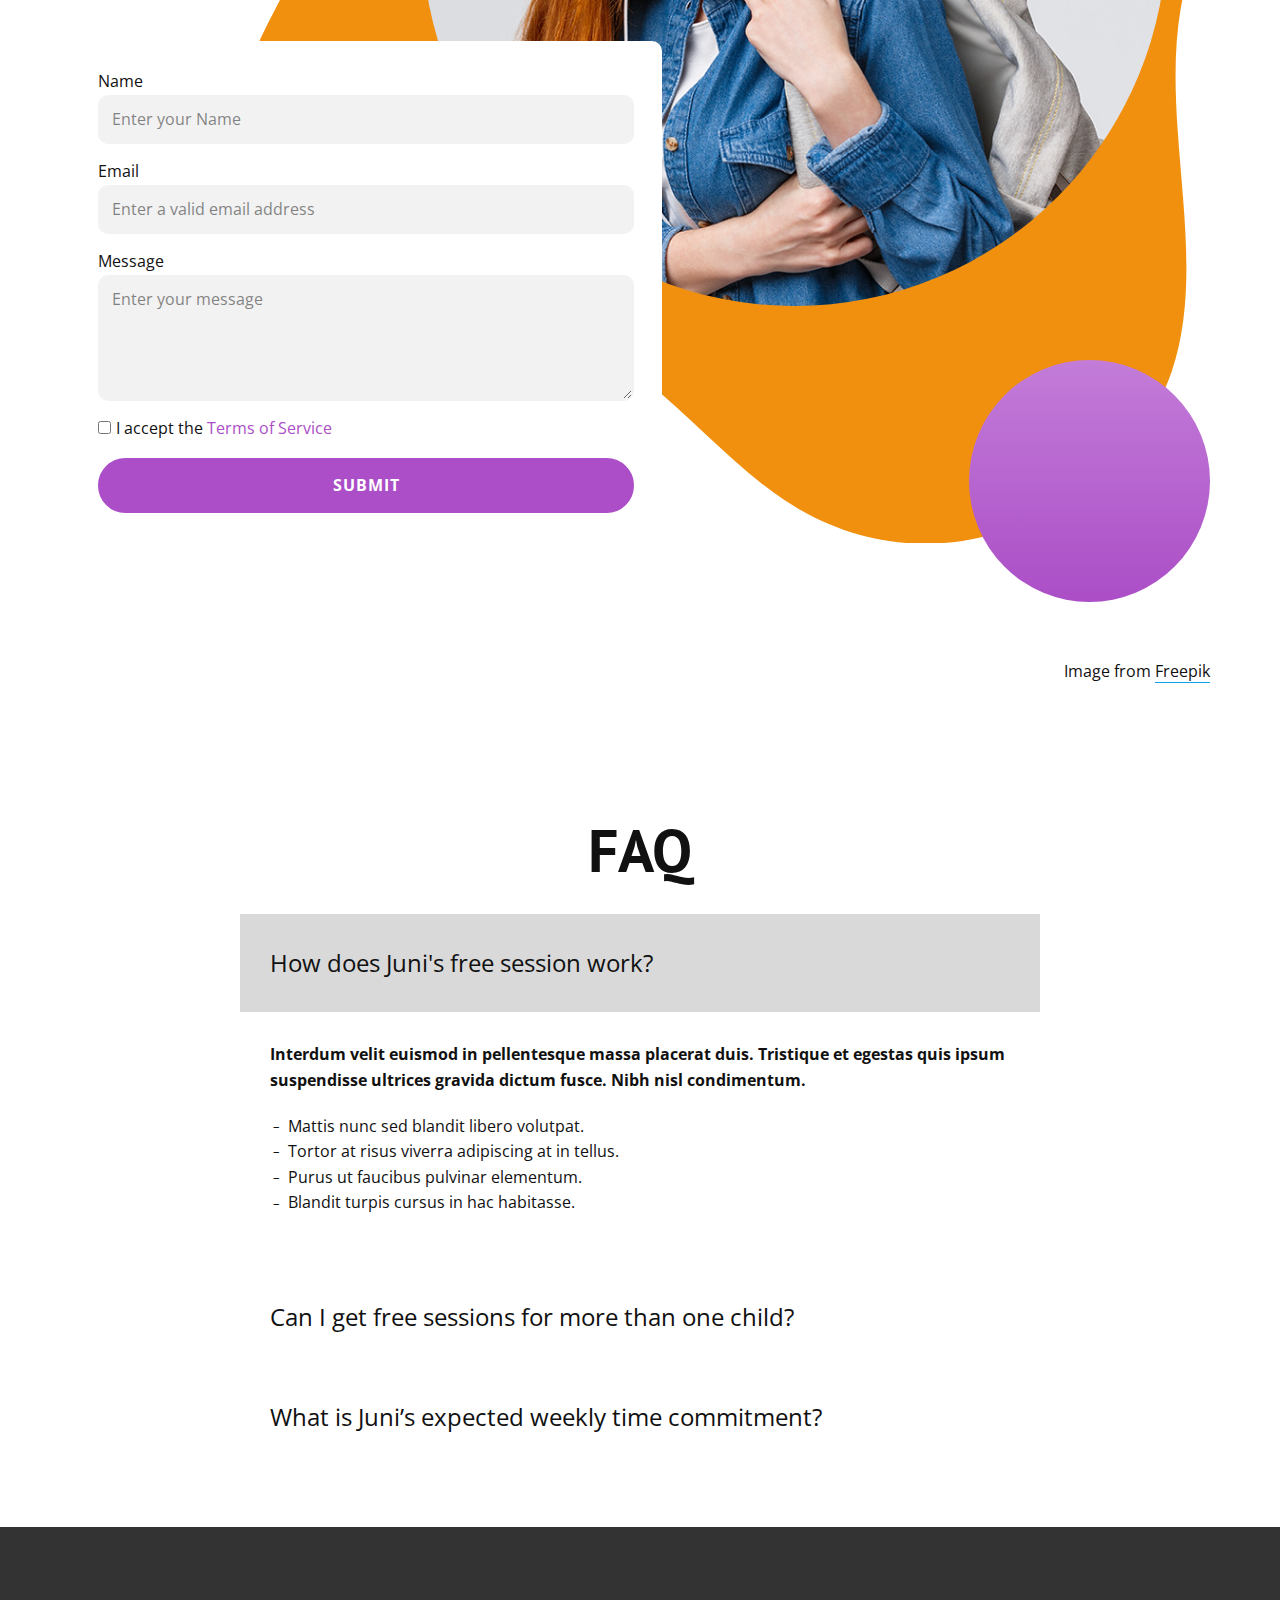
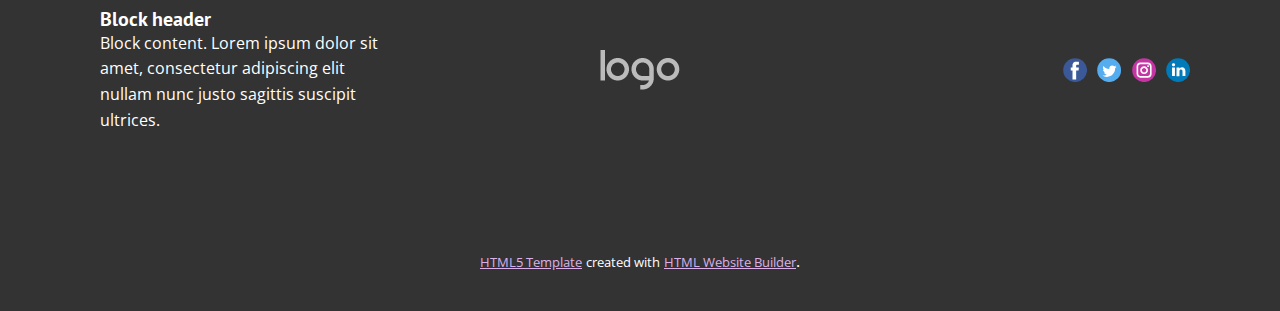
<file: Home.html>
<!DOCTYPE html>
<html style="font-size: 16px;" lang="en"><head>
    <meta name="viewport" content="width=device-width, initial-scale=1.0">
    <meta charset="utf-8">
    <meta name="keywords" content="​Education for health and well-being, ​Essential Study Tips for Effective Learning, ​How to Learn Tech Skills, ​The Institute for Effective Education, ​An Effective Education, ​Education for health and well-being">
    <meta name="description" content="">
    <title>Home</title>
    <link rel="stylesheet" href="nicepage.css" media="screen">
<link rel="stylesheet" href="Home.css" media="screen">
    <script class="u-script" type="text/javascript" src="jquery.js" defer=""></script>
    <script class="u-script" type="text/javascript" src="nicepage.js" defer=""></script>
    <meta name="generator" content="Nicepage 5.8.2, nicepage.com">
    <meta name="referrer" content="origin">
    <link id="u-theme-google-font" rel="stylesheet" href="https://fonts.googleapis.com/css?family=PT+Sans:400,400i,700,700i|Open+Sans:300,300i,400,400i,500,500i,600,600i,700,700i,800,800i">
    <link id="u-page-google-font" rel="stylesheet" href="https://fonts.googleapis.com/css?family=PT+Sans:400,400i,700,700i|Lato:100,100i,300,300i,400,400i,700,700i,900,900i|PT+Sans:400,400i,700,700i|Montserrat:100,100i,200,200i,300,300i,400,400i,500,500i,600,600i,700,700i,800,800i,900,900i|Oswald:200,300,400,500,600,700">
    
    
    
    
    
    
    
    
    
    
    
    <script type="application/ld+json">{
		"@context": "http://schema.org",
		"@type": "Organization",
		"name": "braindots",
		"logo": "images/default-logo-5.png",
		"sameAs": []
}</script>
    <meta name="theme-color" content="#ab4ec7">
    <meta property="og:title" content="Home">
    <meta property="og:type" content="website">
  <meta data-intl-tel-input-cdn-path="intlTelInput/"></head>
  <body class="u-body u-xl-mode" data-lang="en"><header class="u-clearfix u-header u-header" id="sec-06d7"><div class="u-clearfix u-sheet u-valign-middle u-sheet-1">
        <a href="https://nicepage.com" class="u-image u-logo u-image-1">
          <img src="images/default-logo-5.png" class="u-logo-image u-logo-image-1">
        </a>
        <nav class="u-menu u-menu-dropdown u-offcanvas u-menu-1" data-responsive-from="MD">
          <div class="menu-collapse" style="font-size: 1rem; letter-spacing: 0px; font-weight: 700;">
            <a class="u-button-style u-custom-border u-custom-border-color u-custom-borders u-custom-left-right-menu-spacing u-custom-padding-bottom u-custom-text-color u-custom-top-bottom-menu-spacing u-nav-link u-text-active-palette-1-base u-text-hover-palette-2-base" href="#">
              <svg class="u-svg-link" viewBox="0 0 24 24"><use xmlns:xlink="http://www.w3.org/1999/xlink" xlink:href="#menu-hamburger"></use></svg>
              <svg class="u-svg-content" version="1.1" id="menu-hamburger" viewBox="0 0 16 16" x="0px" y="0px" xmlns:xlink="http://www.w3.org/1999/xlink" xmlns="http://www.w3.org/2000/svg"><g><rect y="1" width="16" height="2"></rect><rect y="7" width="16" height="2"></rect><rect y="13" width="16" height="2"></rect>
</g></svg>
            </a>
          </div>
          <div class="u-nav-container">
            <ul class="u-nav u-spacing-20 u-unstyled u-nav-1"><li class="u-nav-item"><a class="u-border-no-bottom u-border-no-left u-border-no-right u-border-no-top u-button-style u-nav-link u-text-active-palette-1-base u-text-grey-90 u-text-hover-palette-2-base" href="Home.html" style="padding: 10px;">Home</a>
</li><li class="u-nav-item"><a class="u-border-no-bottom u-border-no-left u-border-no-right u-border-no-top u-button-style u-nav-link u-text-active-palette-1-base u-text-grey-90 u-text-hover-palette-2-base" href="About.html" style="padding: 10px;">About</a>
</li><li class="u-nav-item"><a class="u-border-no-bottom u-border-no-left u-border-no-right u-border-no-top u-button-style u-nav-link u-text-active-palette-1-base u-text-grey-90 u-text-hover-palette-2-base" href="Contact.html" style="padding: 10px;">Contact</a>
</li></ul>
          </div>
          <div class="u-nav-container-collapse">
            <div class="u-black u-container-style u-inner-container-layout u-opacity u-opacity-95 u-sidenav">
              <div class="u-inner-container-layout u-sidenav-overflow">
                <div class="u-menu-close"></div>
                <ul class="u-align-center u-nav u-popupmenu-items u-unstyled u-nav-2"><li class="u-nav-item"><a class="u-button-style u-nav-link" href="Home.html">Home</a>
</li><li class="u-nav-item"><a class="u-button-style u-nav-link" href="About.html">About</a>
</li><li class="u-nav-item"><a class="u-button-style u-nav-link" href="Contact.html">Contact</a>
</li></ul>
              </div>
            </div>
            <div class="u-black u-menu-overlay u-opacity u-opacity-70"></div>
          </div>
        </nav>
      </div></header> 
    <section class="u-clearfix u-white u-section-1" id="sec-c45a">
      <div class="u-shape u-shape-svg u-text-palette-4-base u-shape-1" data-animation-name="customAnimationIn" data-animation-duration="1750" data-animation-delay="500">
        <svg class="u-svg-link" preserveAspectRatio="none" viewBox="0 0 160 150" style=""><use xmlns:xlink="http://www.w3.org/1999/xlink" xlink:href="#svg-1073"></use></svg>
        <svg xmlns="http://www.w3.org/2000/svg" xmlns:xlink="http://www.w3.org/1999/xlink" version="1.1" xml:space="preserve" class="u-svg-content" viewBox="0 0 160 150" x="0px" y="0px" id="svg-1073"><path d="M43.2,126.9c14.2,1.3,27.6,7,39.1,15.6c8.3,6.1,19.4,10.3,32.7,5.3c11.7-4.4,18.6-17.4,21-30.2c2.6-13.3,8.1-25.9,15.7-37.1
	c8.3-12.1,10.8-27.9,5.3-42.7C150.5,20.3,134.6,9,117,7.6C107.9,6.9,98.8,5,90.1,1.9C83-0.6,75-0.7,67.4,2.1
	c-9.9,3.7-17,11.6-20.1,21c-3.3,10.1-10.9,18-20.6,22.2c-0.1,0-0.1,0.1-0.2,0.1c-20.3,8.9-31,32-24.6,53.2
	C6.9,115.6,25.2,125.2,43.2,126.9z"></path></svg>
      </div>
      <div class="u-align-left u-image u-image-circle u-image-1" data-image-width="1241" data-image-height="1080" data-animation-name="customAnimationIn" data-animation-duration="1000" data-animation-direction="" data-animation-delay="250"></div>
      <div class="u-palette-1-base u-shape u-shape-circle u-shape-2" data-animation-name="customAnimationIn" data-animation-duration="1500" data-animation-delay="250"></div>
      <div class="u-align-left u-container-style u-group u-radius-30 u-shape-round u-white u-group-1" data-animation-name="customAnimationIn" data-animation-duration="1500" data-animation-delay="500">
        <div class="u-container-layout u-valign-top u-container-layout-1">
          <h1 class="u-text u-text-1"> Learning through<br>Mentorship
          </h1>
          <h4 class="u-custom-font u-font-lato u-text u-text-2"> Braindots matches your child with an acclaimed instructor who will work 1:1 with them through online classes in STEM subjects like Coding, Algebra, and more.<br>
          </h4>
          <a href="https://nicepage.com/k/teacher-website-templates" class="u-btn u-btn-round u-button-style u-radius-50 u-btn-1">Book your First Class</a>
        </div>
      </div>
    </section>
    <section class="u-clearfix u-section-2" id="sec-57bf">
      <div class="u-clearfix u-sheet u-sheet-1">
        <h2 class="u-align-center u-text u-text-default u-text-1"> All Juni Courses Include:</h2>
        <div class="u-expanded-width u-list u-list-1">
          <div class="u-repeater u-repeater-1">
            <div class="u-align-center u-container-style u-list-item u-repeater-item">
              <div class="u-container-layout u-similar-container u-valign-top u-container-layout-1"><span class="u-icon u-icon-circle u-icon-1"><svg class="u-svg-link" preserveAspectRatio="xMidYMin slice" viewBox="0 0 128 128" style=""><use xmlns:xlink="http://www.w3.org/1999/xlink" xlink:href="#svg-ade7"></use></svg><svg class="u-svg-content" viewBox="0 0 128 128" id="svg-ade7"><path d="m26.4 108.7c-1.2 0-2.2-1-2.2-2.2s1-2.2 4.7-2.2h48.7v-7.4h-31.2v-9.9h31.2v-8.4h-58.7c-7.7 0-10.6-3-10.6-6.6v-57.1c0-3.7 3-6.6 6.6-6.6h81.2c3.7 0 6.6 3 6.6 6.6v27h8.3v-27c0-8.2-6.7-14.9-14.9-14.9h-81.2c-8.2 0-14.9 6.7-14.9 14.9v57.1c0 8.2 6.7 14.9 14.9 14.9h23.2v10.1h-13.8c-4.3 0-8.5 3.7-8.5 9.5v0.2c0 4.6 3.7 9.3 8.3 9.3h53.5v-7.3h-51.2z"></path><path d="m118 41.9h-30c-5.8 0-10.5 4.7-10.5 10.6 0 0 0.1 66.3 0.1 66.4 0 4.3 5.1 9 10.4 9h30c5.6 0 10.2-4.4 10.5-10.1v-65.3c0-5.9-4.7-10.6-10.5-10.6zm2.4 75.5c-0.1 1.3-1.1 2.3-2.4 2.3h-30c-1 0-1.9-0.7-2.2-1.6l-0.2-65.6c0-1.3 1.1-2.4 2.4-2.4h30c1.3 0 2.4 1.1 2.4 2.4v64.9z"></path></svg>
            
            
          </span>
                <h3 class="u-text u-text-default u-text-2">Responsive</h3>
                <p class="u-text u-text-default u-text-3">Sample text. Click to select the text box. Click again or double click to start editing the text.</p>
              </div>
            </div>
            <div class="u-align-center u-container-style u-list-item u-repeater-item">
              <div class="u-container-layout u-similar-container u-valign-top u-container-layout-2"><span class="u-icon u-icon-circle u-icon-2"><svg class="u-svg-link" preserveAspectRatio="xMidYMin slice" viewBox="0 0 128 128" style=""><use xmlns:xlink="http://www.w3.org/1999/xlink" xlink:href="#svg-f3f5"></use></svg><svg class="u-svg-content" viewBox="0 0 128 128" id="svg-f3f5"><path d="m92.7 22c2.4 0 4.4 2 4.4 4.5v4.2h-89.1v-4.2c0-2.5 2-4.5 4.4-4.5h80.3m4.4 14.6v7.8h-61.8-0.6-26.7v-7.8h89.1m18.5 13.7c2.4 0 4.4 2 4.4 4.5v46.7c0 2.5-2 4.5-4.4 4.5h-80.3c-2.4 0-4.4-2-4.4-4.5v-46.7c0-2.3 1.8-4.3 4.1-4.4l80.6-0.1m-91.6 0.1c-0.6 1.3-1 2.9-1 4.4v22.9h-10.6c-2.4 0-4.4-2-4.4-4.5v-22.8h18m66.7-36.4h-80.3c-6.8 0-12.4 5.6-12.4 12.5v46.8c0 6.9 5.6 12.5 12.4 12.5h10.6v15.9c0 6.9 5.6 12.5 12.4 12.5h80.3c6.8 0 12.4-5.6 12.4-12.5v-46.7c0-6.9-5.6-12.5-12.4-12.5h-10.6v-15.9c-0.1-7-5.6-12.6-12.4-12.6z"></path><path d="m67.6 69.9c2 0 3.8 0.7 5.3 1.8-1.1 2-1.7 4.3-1.7 6.8 0 2.4 0.6 4.7 1.7 6.8-1.5 1.2-3.4 1.8-5.3 1.8-4.7 0-8.6-3.9-8.6-8.6s3.8-8.6 8.6-8.6m18.4 0c4.7 0 8.6 3.9 8.6 8.6s-3.9 8.6-8.6 8.6-8.6-3.9-8.6-8.6 3.8-8.6 8.6-8.6m-18.4-8c-9.2 0-16.6 7.5-16.6 16.6 0 9.2 7.5 16.6 16.6 16.6 3.3 0 6.5-1 9.2-2.8 2.6 1.8 5.8 2.8 9.2 2.8 9.2 0 16.6-7.5 16.6-16.6 0-9.2-7.5-16.6-16.6-16.6-3.4 0-6.6 1-9.2 2.8-2.7-1.8-6-2.8-9.2-2.8z"></path></svg>
            
            
          </span>
                <h3 class="u-text u-text-default u-text-4">Pricing</h3>
                <p class="u-text u-text-default u-text-5">Sample text. Click to select the text box. Click again or double click to start editing the text.</p>
              </div>
            </div>
            <div class="u-align-center u-container-style u-list-item u-repeater-item">
              <div class="u-container-layout u-similar-container u-valign-top u-container-layout-3"><span class="u-icon u-icon-circle u-icon-3"><svg class="u-svg-link" preserveAspectRatio="xMidYMin slice" viewBox="0 0 128 128" style=""><use xmlns:xlink="http://www.w3.org/1999/xlink" xlink:href="#svg-463c"></use></svg><svg class="u-svg-content" viewBox="0 0 128 128" id="svg-463c"><path d="m40.6 11c2.3 0 4.4 0.9 6.1 2.5 5.4 5.4 10.8 19.2 8.9 21.2 0 0-0.3 0.3-1.5 0.3-5.5 0-16.1-5.7-19.5-9.2-3.4-3.4-3.4-8.9 0-12.2 1.5-1.7 3.7-2.6 6-2.6m46.8 0.1c2.2 0 4.4 0.8 6.1 2.4 3.4 3.4 3.4 8.9 0 12.2-3.4 3.5-14 9.2-19.5 9.2-1.1 0-1.5-0.3-1.5-0.3-1.9-1.9 3.5-15.7 8.9-21.2 1.6-1.5 3.8-2.3 6-2.3m32.6 32.1v16h-52v-16h52m-60 0v16h-52v-16h52m52 23.9v47.9h-44v-47.9h44m-52 0v47.9h-44v-47.9h44m-19.4-64.1c-4.4 0-8.6 1.7-11.7 4.9-6.5 6.5-6.5 17 0 23.5 1.2 1.2 2.8 2.5 4.7 3.8h-25.6c-4.4 0-8 3.6-8 8v24h8v55.8h112v-55.9h8v-24c0-4.4-3.6-8-8-8h-25.6c1.9-1.3 3.6-2.6 4.7-3.8 6.5-6.5 6.5-17 0-23.5-3-3-7.3-4.8-11.7-4.8s-8.7 1.7-11.7 4.8c-4.6 4.6-7.8 11.7-8.9 14.5-2.2 5.4-3 9.5-2.5 12.8h-0.5c0.5-3.2-0.4-7.4-2.5-12.8-1.2-2.8-4.3-9.9-8.9-14.5-3.2-3.1-7.4-4.8-11.8-4.8z"></path></svg>
            
            
          </span>
                <h3 class="u-text u-text-default u-text-6">Gifts</h3>
                <p class="u-text u-text-default u-text-7">Sample text. Click to select the text box. Click again or double click to start editing the text.</p>
              </div>
            </div>
          </div>
        </div>
      </div>
    </section>
    <section class="u-align-center u-clearfix u-section-3" id="carousel_1a16">
      <div class="u-clearfix u-sheet u-sheet-1">
        <div class="u-expanded-width u-list u-list-1">
          <div class="u-repeater u-repeater-1">
            <div class="u-align-center u-container-style u-custom-item u-list-item u-palette-1-base u-radius-50 u-repeater-item u-shape-round u-list-item-1">
              <div class="u-container-layout u-similar-container u-valign-middle u-container-layout-1"><span class="u-file-icon u-icon u-text-white u-icon-1"><img src="images/1436716-b30e0aff.png" alt=""></span>
                <h5 class="u-custom-font u-font-montserrat u-text u-text-1">Study Time</h5>
                <p class="u-text u-text-2">Sample text. Click to select the text box. Click again or double click to start editing the text.</p>
              </div>
            </div>
            <div class="u-align-center u-container-style u-custom-item u-list-item u-palette-3-base u-radius-50 u-repeater-item u-shape-round">
              <div class="u-container-layout u-similar-container u-valign-middle u-container-layout-2"><span class="u-file-icon u-icon u-text-white u-icon-2"><img src="images/3068380-d506fbfa.png" alt=""></span>
                <h5 class="u-custom-font u-font-montserrat u-text u-text-3"> Review Regularly</h5>
                <p class="u-text u-text-4">Sample text. Click to select the text box. Click again or double click to start editing the text.</p>
              </div>
            </div>
            <div class="u-align-center u-container-style u-custom-item u-list-item u-palette-1-base u-radius-50 u-repeater-item u-shape-round">
              <div class="u-container-layout u-similar-container u-valign-middle u-container-layout-3"><span class="u-file-icon u-icon u-text-white u-icon-3"><img src="images/684831-948597b6.png" alt=""></span>
                <h5 class="u-custom-font u-font-montserrat u-text u-text-5"> Study With Friends</h5>
                <p class="u-text u-text-6">Sample text. Click to select the text box. Click again or double click to start editing the text.</p>
              </div>
            </div>
          </div>
        </div>
        <div class="u-clearfix u-expanded-width u-layout-wrap u-layout-wrap-1">
          <div class="u-layout">
            <div class="u-layout-row">
              <div class="u-container-style u-layout-cell u-size-30 u-layout-cell-1">
                <div class="u-container-layout u-valign-top u-container-layout-4">
                  <h2 class="u-custom-font u-font-montserrat u-text u-text-7" data-animation-name="customAnimationIn" data-animation-duration="1750" data-animation-delay="500"> Essential Study Tips for Effective Learning</h2>
                </div>
              </div>
              <div class="u-container-style u-layout-cell u-size-30 u-layout-cell-2" data-animation-name="customAnimationIn" data-animation-duration="1750" data-animation-delay="500">
                <div class="u-container-layout u-valign-top u-container-layout-5">
                  <p class="u-text u-text-8"> Ut enim ad minim veniam, quis nostrud exercitation ullamco laboris nisi ut aliquip ex ea commodo consequat. Duis aute irure dolor in reprehenderit in voluptate velit esse cillum dolore eu fugiat nulla pariatur. Excepteur sint occaecat cupidatat non proident, sunt in culpa qui officia deserunt mollit anim id est laborum.</p>
                  <a href="https://nicepage.com/c/text-button-html-templates" class="u-btn u-btn-round u-button-style u-radius-50 u-btn-1">read more</a>
                </div>
              </div>
            </div>
          </div>
        </div>
      </div>
    </section>
    <section class="u-align-center u-clearfix u-white u-section-4" id="carousel_b4fc">
      <div class="u-clearfix u-sheet u-valign-middle u-sheet-1">
        <div class="u-expanded-width u-shape u-shape-svg u-text-palette-3-base u-shape-1">
          <svg class="u-svg-link" preserveAspectRatio="none" viewBox="0 0 160 150" style=""><use xmlns:xlink="http://www.w3.org/1999/xlink" xlink:href="#svg-40dc"></use></svg>
          <svg class="u-svg-content" viewBox="0 0 160 150" x="0px" y="0px" id="svg-40dc"><path d="M43.2,126.9c14.2,1.3,27.6,7,39.1,15.6c8.3,6.1,19.4,10.3,32.7,5.3c11.7-4.4,18.6-17.4,21-30.2c2.6-13.3,8.1-25.9,15.7-37.1
	c8.3-12.1,10.8-27.9,5.3-42.7C150.5,20.3,134.6,9,117,7.6C107.9,6.9,98.8,5,90.1,1.9C83-0.6,75-0.7,67.4,2.1
	c-9.9,3.7-17,11.6-20.1,21c-3.3,10.1-10.9,18-20.6,22.2c-0.1,0-0.1,0.1-0.2,0.1c-20.3,8.9-31,32-24.6,53.2
	C6.9,115.6,25.2,125.2,43.2,126.9z"></path></svg>
        </div>
        <div class="u-clearfix u-gutter-0 u-layout-wrap u-layout-wrap-1">
          <div class="u-gutter-0 u-layout">
            <div class="u-layout-col">
              <div class="u-size-30">
                <div class="u-layout-row">
                  <div class="u-container-style u-image u-layout-cell u-size-20 u-image-1" data-image-width="558" data-image-height="558">
                    <div class="u-container-layout u-valign-middle u-container-layout-1"></div>
                  </div>
                  <div class="u-align-left u-container-style u-layout-cell u-size-20 u-white u-layout-cell-2">
                    <div class="u-container-layout u-valign-middle u-container-layout-2">
                      <h3 class="u-text u-text-1"> Creativity</h3>
                      <p class="u-text u-text-2">Sample text. Click to select the text box. Click again or double click to start editing the text.</p>
                      <a href="https://nicepage.com/templates" class="u-active-none u-border-2 u-border-active-palette-1-base u-border-black u-border-hover-palette-1-base u-border-no-left u-border-no-right u-border-no-top u-btn u-btn-rectangle u-button-style u-hover-none u-none u-text-active-palette-1-base u-text-body-color u-text-hover-palette-1-base u-btn-1">learn more</a>
                      <p class="u-text u-text-3">Images from <a href="https://freepik.com/photos/business" class="u-active-none u-border-1 u-border-grey-75 u-border-no-left u-border-no-right u-border-no-top u-btn u-button-link u-button-style u-hover-none u-none u-text-body-color u-btn-2">Freepik</a>
                      </p>
                    </div>
                  </div>
                  <div class="u-container-style u-image u-layout-cell u-size-20 u-image-2" data-image-width="700" data-image-height="700">
                    <div class="u-container-layout u-valign-middle u-container-layout-3"></div>
                  </div>
                </div>
              </div>
              <div class="u-size-30">
                <div class="u-layout-row">
                  <div class="u-align-left u-container-style u-layout-cell u-size-20 u-white u-layout-cell-4">
                    <div class="u-container-layout u-valign-middle u-container-layout-4">
                      <h3 class="u-text u-text-4"> Motivation</h3>
                      <p class="u-text u-text-5">Sample text. Click to select the text box. Click again or double click to start editing the text.</p>
                      <a href="https://nicepage.com/k/shopping-cart-html-templates" class="u-active-none u-border-2 u-border-active-palette-1-base u-border-black u-border-hover-palette-1-base u-border-no-left u-border-no-right u-border-no-top u-btn u-btn-rectangle u-button-style u-hover-none u-none u-text-active-palette-1-base u-text-body-color u-text-hover-palette-1-base u-btn-3">learn more</a>
                    </div>
                  </div>
                  <div class="u-container-style u-image u-layout-cell u-size-20 u-image-3" data-image-width="643" data-image-height="643">
                    <div class="u-container-layout u-valign-middle u-container-layout-5"></div>
                  </div>
                  <div class="u-align-left u-container-style u-layout-cell u-size-20 u-white u-layout-cell-6">
                    <div class="u-container-layout u-valign-middle u-container-layout-6">
                      <h3 class="u-text u-text-6"> Positivity</h3>
                      <p class="u-text u-text-7">Sample text. Click to select the text box. Click again or double click to start editing the text.</p>
                      <a href="https://nicepage.one" class="u-active-none u-border-2 u-border-active-palette-1-base u-border-black u-border-hover-palette-1-base u-border-no-left u-border-no-right u-border-no-top u-btn u-btn-rectangle u-button-style u-hover-none u-none u-text-active-palette-1-base u-text-body-color u-text-hover-palette-1-base u-btn-4">learn more</a>
                      <p class="u-text u-text-8">Images from <a href="https://www.freepik.com/photos/woman" class="u-active-none u-border-1 u-border-active-palette-2-base u-border-black u-border-hover-palette-2-base u-border-no-left u-border-no-right u-border-no-top u-btn u-button-link u-button-style u-hover-none u-none u-text-body-color u-btn-5">Freepik</a>
                      </p>
                    </div>
                  </div>
                </div>
              </div>
            </div>
          </div>
        </div>
      </div>
    </section>
    <section class="u-align-center u-clearfix u-white u-section-5" id="carousel_7c17">
      <div class="u-clearfix u-sheet u-sheet-1">
        <h2 class="u-text u-text-default u-text-1"> How Braindot works&nbsp;</h2>
        <div class="u-border-4 u-border-grey-dark-1 u-line u-line-horizontal u-line-1"></div>
        <div class="u-list u-list-1">
          <div class="u-repeater u-repeater-1">
            <div class="u-align-center-xs u-container-style u-list-item u-repeater-item">
              <div class="u-container-layout u-similar-container u-container-layout-1">
                <h3 class="u-custom-font u-font-oswald u-text u-text-default-lg u-text-default-md u-text-default-sm u-text-default-xl u-text-palette-1-base u-text-2">1</h3>
                <h4 class="u-align-left u-text u-text-default-xl u-text-palette-1-base u-text-3"> Choose your course, and provide your child's details and availability</h4>
                <p class="u-align-left u-text u-text-grey-40 u-text-4"> Juni schedules classes based on your schedule, and we'll use all the details you provide on instructor preferences and your child's personality and learning style to match them with a great instructor!</p>
              </div>
            </div>
            <div class="u-align-center-xs u-container-style u-list-item u-repeater-item">
              <div class="u-container-layout u-similar-container u-container-layout-2">
                <h3 class="u-custom-font u-font-oswald u-text u-text-default-lg u-text-default-md u-text-default-sm u-text-default-xl u-text-palette-1-base u-text-5">2</h3>
                <h4 class="u-align-left u-text u-text-default-xl u-text-palette-1-base u-text-6"> We'll hand-match your child with an instructor and schedule your first free 1:1 class</h4>
                <p class="u-align-left u-text u-text-grey-40 u-text-7"> All instructors are students from top US universities. Your instructor will customize classes and work at their pace to guide your child through our curriculum.</p>
              </div>
            </div>
            <div class="u-align-center-xs u-container-style u-list-item u-repeater-item">
              <div class="u-container-layout u-similar-container u-container-layout-3">
                <h3 class="u-custom-font u-font-oswald u-text u-text-default-lg u-text-default-md u-text-default-sm u-text-default-xl u-text-palette-1-base u-text-8">3</h3>
                <h4 class="u-align-left u-text u-text-default-xl u-text-palette-1-base u-text-9"> You'll receive instructor session notes</h4>
                <p class="u-align-left u-text u-text-grey-40 u-text-10"> After class, you can find progress reports and instructor feedback in the Juni portal. We handle all logistics so your child can focus on enjoying learning.</p>
              </div>
            </div>
          </div>
        </div>
        <img class="u-image u-image-default u-image-1" src="images/f.jpg" alt="" data-image-width="1241" data-image-height="1080">
      </div>
    </section>
    <section class="u-align-center u-clearfix u-white u-section-6" id="carousel_70df">
      <div class="u-clearfix u-sheet u-sheet-1">
        <div class="u-shape u-shape-svg u-text-palette-3-base u-shape-1">
          <svg class="u-svg-link" preserveAspectRatio="none" viewBox="0 0 160 150" style=""><use xmlns:xlink="http://www.w3.org/1999/xlink" xlink:href="#svg-1b21"></use></svg>
          <svg class="u-svg-content" viewBox="0 0 160 150" x="0px" y="0px" id="svg-1b21"><path d="M43.2,126.9c14.2,1.3,27.6,7,39.1,15.6c8.3,6.1,19.4,10.3,32.7,5.3c11.7-4.4,18.6-17.4,21-30.2c2.6-13.3,8.1-25.9,15.7-37.1
	c8.3-12.1,10.8-27.9,5.3-42.7C150.5,20.3,134.6,9,117,7.6C107.9,6.9,98.8,5,90.1,1.9C83-0.6,75-0.7,67.4,2.1
	c-9.9,3.7-17,11.6-20.1,21c-3.3,10.1-10.9,18-20.6,22.2c-0.1,0-0.1,0.1-0.2,0.1c-20.3,8.9-31,32-24.6,53.2
	C6.9,115.6,25.2,125.2,43.2,126.9z"></path></svg>
        </div>
        <div class="u-shape u-shape-svg u-text-palette-1-base u-shape-2">
          <svg class="u-svg-link" preserveAspectRatio="none" viewBox="0 0 160 120" style=""><use xmlns:xlink="http://www.w3.org/1999/xlink" xlink:href="#svg-9d97"></use></svg>
          <svg class="u-svg-content" viewBox="0 0 160 120" x="0px" y="0px" id="svg-9d97"><path d="M124.3,80.3c20.5-1.1,32-18.4,34.8-31.5c4.7-22.6-6.7-55.4-81.5-47.7c-124.8,12.7-75.1,145.7-16.9,114
	C99.9,93.7,86.4,82.3,124.3,80.3z"></path></svg>
        </div>
        <div class="u-expanded-width-xs u-image u-image-circle u-preserve-proportions u-image-1" data-image-width="1080" data-image-height="1080">
          <div class="u-preserve-proportions-child" style="padding-top: 100%;"></div>
        </div>
        <div class="u-align-left u-container-style u-group u-radius-30 u-shape-round u-white u-group-1">
          <div class="u-container-layout u-container-layout-1">
            <h2 class="u-text u-text-1"> In our private, 1:1 classes, instructors are hand-matched based on your student’s learning style, personality, and background.</h2>
            <p class="u-text u-text-2">This ensures your child's course is tailored to them and that they are connected with an instructor who is a mentor and role model.</p>
            <a href="https://nicepage.site" class="u-btn u-btn-round u-button-style u-palette-1-base u-radius-50 u-btn-1">learn more</a>
          </div>
        </div>
      </div>
    </section>
    <section class="u-clearfix u-section-7" id="carousel_0f8e">
      <div class="u-clearfix u-sheet u-valign-middle u-sheet-1">
        <div class="u-shape u-shape-svg u-text-palette-3-base u-shape-1">
          <svg class="u-svg-link" preserveAspectRatio="none" viewBox="0 0 160 160" style=""><use xmlns:xlink="http://www.w3.org/1999/xlink" xlink:href="#svg-ebf3"></use></svg>
          <svg class="u-svg-content" viewBox="0 0 160 160" x="0px" y="0px" id="svg-ebf3"><path d="M157.4,45.5c11.3-39.1-16.3-50.2-43.8-43.8c-25.2,5.8-35.5,17.2-61,16.5C21.7,17.4,0,39.8,0,71.3
	c0,49.1,58.2,47.8,76.2,68.5c38.8,44.7,92.8,8.2,79.3-40.3C148.1,73.2,155.9,50.6,157.4,45.5z"></path></svg>
        </div>
        <div class="u-container-style u-group u-shape-rectangle u-group-1">
          <div class="u-container-layout u-container-layout-1">
            <h2 class="u-text u-text-default u-text-1"> An Effective Education </h2>
            <h5 class="u-text u-text-2">Sample text. Click to select the text box. Click again or double click to start editing the text.</h5>
          </div>
        </div>
        <div class="u-expanded-width u-list u-list-1">
          <div class="u-repeater u-repeater-1">
            <div class="u-container-style u-list-item u-repeater-item">
              <div class="u-container-layout u-similar-container u-container-layout-2">
                <p class="u-text u-text-default u-text-grey-40 u-text-3"> Ut enim ad minim veniam, quis nostrud exercitation ullamco laboris nisi ut aliquip ex ea commodo consequat. Duis aute irure dolor in reprehenderit in voluptate velit esse cillum dolore eu fugiat nulla pariatur. Excepteur sint occaecat cupidatat non proident, sunt in culpa qui officia deserunt mollit anim id est laborum.</p>
              </div>
            </div>
            <div class="u-container-style u-list-item u-repeater-item">
              <div class="u-container-layout u-similar-container u-container-layout-3">
                <p class="u-text u-text-default u-text-grey-40 u-text-4"> Article evident arrived express highest men did boy. Mistress sensible entirely am so. Quick can manor smart money hopes worth too. Comfort produce husband boy her had hearing. Law others theirs passed but wishes. You day real less till dear read. Considered use dispatched melancholy sympathize discretion led.&nbsp;</p>
              </div>
            </div>
          </div>
        </div>
        <div class="u-shape u-shape-svg u-text-palette-1-base u-shape-2">
          <svg class="u-svg-link" preserveAspectRatio="none" viewBox="0 0 160 140" style=""><use xmlns:xlink="http://www.w3.org/1999/xlink" xlink:href="#svg-1270"></use></svg>
          <svg class="u-svg-content" viewBox="0 0 160 140" x="0px" y="0px" id="svg-1270"><g><g><path d="M138.9,102.2c-9.5,10.1-24.4,20.2-41.2,27.4C63.2,144.5,21,147.1,3.1,112.4c-9.9-19.1,6.5-28.8,11.8-45.7
			c5.3-16.9-11.4-32.3-5.1-49.9c1.8-4.9,4.9-9,8.9-11.9C24,1,30.8-0.8,37.8,0.3C43.6,1.2,49,3.5,54.3,5.7c8.8,3.7,17.4,7.1,26.3,9.8
			c15.7,4.7,31.3,3.7,47.1,7.2c8.5,1.9,16.7,5.6,22.6,11.8C170.3,55.7,155.8,84.1,138.9,102.2z"></path>
</g>
</g></svg>
        </div>
      </div>
    </section>
    <section class="u-clearfix u-white u-section-8" id="carousel_e6ad">
      <div class="u-clearfix u-sheet u-valign-middle u-sheet-1">
        <div class="u-container-style u-group u-group-1">
          <div class="u-container-layout u-container-layout-1">
            <div class="u-align-center u-expanded-width-sm u-expanded-width-xs u-shape u-shape-svg u-text-palette-1-base u-shape-1">
              <svg class="u-svg-link" preserveAspectRatio="none" viewBox="0 0 160 150" style=""><use xmlns:xlink="http://www.w3.org/1999/xlink" xlink:href="#svg-5264"></use></svg>
              <svg class="u-svg-content" viewBox="0 0 160 150" x="0px" y="0px" id="svg-5264"><path d="M43.2,126.9c14.2,1.3,27.6,7,39.1,15.6c8.3,6.1,19.4,10.3,32.7,5.3c11.7-4.4,18.6-17.4,21-30.2c2.6-13.3,8.1-25.9,15.7-37.1
	c8.3-12.1,10.8-27.9,5.3-42.7C150.5,20.3,134.6,9,117,7.6C107.9,6.9,98.8,5,90.1,1.9C83-0.6,75-0.7,67.4,2.1
	c-9.9,3.7-17,11.6-20.1,21c-3.3,10.1-10.9,18-20.6,22.2c-0.1,0-0.1,0.1-0.2,0.1c-20.3,8.9-31,32-24.6,53.2
	C6.9,115.6,25.2,125.2,43.2,126.9z"></path></svg>
            </div>
            <div class="u-align-center u-image u-image-circle u-image-1" alt="" data-image-width="1000" data-image-height="1000"></div>
          </div>
        </div>
        <div class="u-align-left u-container-style u-group u-radius-30 u-shape-round u-white u-group-2">
          <div class="u-container-layout u-valign-middle u-container-layout-2">
            <h5 class="u-text u-text-default u-text-1"> quality education<br>
            </h5>
            <h2 class="u-text u-text-2"> Education for health and well-being</h2>
            <p class="u-text u-text-3">Image from <a href="https://www.freepik.com/photos/woman" class="u-active-none u-border-1 u-border-active-palette-2-base u-border-black u-border-hover-palette-2-base u-border-no-left u-border-no-right u-border-no-top u-btn u-button-link u-button-style u-hover-none u-none u-text-body-color u-btn-1">Freepik</a>
            </p>
            <a href="https://nicepage.site" class="u-btn u-btn-round u-button-style u-palette-1-base u-radius-50 u-btn-2">learn more</a>
          </div>
        </div>
      </div>
    </section>
    <section class="u-align-center-sm u-align-center-xs u-clearfix u-section-9" id="sec-0600">
      <div class="u-clearfix u-sheet u-valign-middle u-sheet-1">
        <div class="u-rotation-parent u-rotation-parent-1">
          <div class="u-flip-horizontal u-rotate-90 u-shape u-shape-svg u-text-palette-3-base u-shape-1">
            <svg class="u-svg-link" preserveAspectRatio="none" viewBox="0 0 160 160" style=""><use xmlns:xlink="http://www.w3.org/1999/xlink" xlink:href="#svg-b1ce"></use></svg>
            <svg class="u-svg-content" viewBox="0 0 160 160" x="0px" y="0px" id="svg-b1ce" style="enable-background:new 0 0 160 160;"><path d="M10.3,39.9c-18.2,24.9-9.2,62.5,4,87.4c8.2,15.4,23,36.1,48.6,32.2c5.8-0.9,11.1-3.2,16.9-4.3c17.8-3.4,37.9,4.7,54.5-1.5
	c6.6-2.5,11.6-6.9,15.5-11.8c12.2-15.3,13.7-35.6,3.8-51.9c-6.9-11.5-19-20.9-23.6-33.1c-4.5-11.9-1.4-24.9-4.7-37.1
	C121.1,5,103.7-5.6,85.7,3.1c-6.8,3.3-12.6,7.7-20,10.2C58,15.9,49.5,16.6,41.6,19C26.8,23.6,16.7,31,10.3,39.9z"></path></svg>
          </div>
        </div>
        <div class="u-align-left u-image u-image-circle u-image-1" data-image-width="800" data-image-height="786"></div>
        <div class="u-gradient u-shape u-shape-circle u-shape-2"></div>
        <div class="u-expanded-width-xs u-form u-radius-10 u-white u-form-1">
          <form action="https://forms.nicepagesrv.com/v2/form/process" class="u-clearfix u-form-spacing-15 u-form-vertical u-inner-form" source="email" name="form" style="padding: 28px;">
            <div class="u-form-group u-form-name">
              <label for="name-4c18" class="u-label">Name</label>
              <input type="text" placeholder="Enter your Name" id="name-4c18" name="name" class="u-border-2 u-border-grey-5 u-grey-5 u-input u-input-rectangle u-radius-10" required="">
            </div>
            <div class="u-form-email u-form-group">
              <label for="email-4c18" class="u-label">Email</label>
              <input type="email" placeholder="Enter a valid email address" id="email-4c18" name="email" class="u-border-2 u-border-grey-5 u-grey-5 u-input u-input-rectangle u-radius-10" required="">
            </div>
            <div class="u-form-group u-form-message">
              <label for="message-4c18" class="u-label">Message</label>
              <textarea placeholder="Enter your message" rows="4" cols="50" id="message-4c18" name="message" class="u-border-2 u-border-grey-5 u-grey-5 u-input u-input-rectangle u-radius-10" required=""></textarea>
            </div>
            <div class="u-form-agree u-form-group u-form-group-4">
              <label class="u-block-6fcf-35 u-field-label" style=""></label>
              <input type="checkbox" id="agree-a472" name="agree" class="u-agree-checkbox u-field-input" required="">
              <label for="agree-a472" class="u-block-6fcf-28 u-field-label" style="">I accept the <a href="#">Terms of Service</a>
              </label>
            </div>
            <div class="u-align-right u-form-group u-form-submit">
              <a href="#" class="u-active-palette-3-base u-border-5 u-border-active-palette-3-base u-border-hover-palette-3-base u-border-palette-1-base u-btn u-btn-round u-btn-submit u-button-style u-hover-palette-3-base u-palette-1-base u-radius-50 u-btn-1">Submit</a>
              <input type="submit" value="submit" class="u-form-control-hidden">
            </div>
            <div class="u-form-send-message u-form-send-success"> Thank you! Your message has been sent. </div>
            <div class="u-form-send-error u-form-send-message"> Unable to send your message. Please fix errors then try again. </div>
            <input type="hidden" value="" name="recaptchaResponse">
            <input type="hidden" name="formServices" value="d869fad0174e2578ea172c5a2326281c">
          </form>
        </div>
        <p class="u-align-right-lg u-align-right-md u-align-right-xl u-text u-text-1">Image from <a href="https://www.freepik.com/photos/woman" class="u-active-none u-border-1 u-border-active-black u-border-hover-black u-border-no-left u-border-no-right u-border-no-top u-border-palette-4-base u-btn u-button-link u-button-style u-hover-none u-none u-text-body-color u-btn-2">Freepik</a>
        </p>
      </div>
    </section>
    <section class="u-align-center u-clearfix u-section-10" id="sec-ea86">
      <div class="u-clearfix u-sheet u-valign-middle u-sheet-1">
        <h2 class="u-text u-text-default u-text-1"> FAQ</h2>
        <div class="u-accordion u-spacing-2 u-accordion-1">
          <div class="u-accordion-item">
            <a class="active u-accordion-link u-active-grey-15 u-button-style u-white u-accordion-link-1" id="link-accordion-7c0e" aria-controls="accordion-7c0e" aria-selected="true">
              <span class="u-accordion-link-text">How does Juni's free session work?</span><span class="u-accordion-link-icon u-accordion-link-icon-hidden u-icon u-icon-circle u-text-palette-1-base u-icon-1"><svg class="u-svg-link" preserveAspectRatio="xMidYMin slice" viewBox="0 0 16 16" style=""><use xmlns:xlink="http://www.w3.org/1999/xlink" xlink:href="#svg-3277"></use></svg><svg class="u-svg-content" viewBox="0 0 16 16" x="0px" y="0px" id="svg-3277"><path d="M8,10.7L1.6,5.3c-0.4-0.4-1-0.4-1.3,0c-0.4,0.4-0.4,0.9,0,1.3l7.2,6.1c0.1,0.1,0.4,0.2,0.6,0.2s0.4-0.1,0.6-0.2l7.1-6
	c0.4-0.4,0.4-0.9,0-1.3c-0.4-0.4-1-0.4-1.3,0L8,10.7z"></path></svg></span>
            </a>
            <div class="u-accordion-active u-accordion-pane u-align-left u-container-style u-accordion-pane-1" id="accordion-7c0e" aria-labelledby="link-accordion-7c0e">
              <div class="u-container-layout u-valign-top u-container-layout-1">
                <p class="u-text u-text-2">Interdum velit euismod in pellentesque massa placerat duis. Tristique et egestas quis ipsum suspendisse ultrices gravida dictum fusce. Nibh nisl condimentum.</p>
                <ul class="u-custom-list u-text u-text-3">
                  <li>
                    <div class="u-list-icon">
                      <div xmlns="http://www.w3.org/2000/svg" xmlns:xlink="http://www.w3.org/1999/xlink" version="1.1" xml:space="preserve" class="u-svg-content">–</div>
                    </div>Mattis nunc sed blandit libero volutpat. 
                  </li>
                  <li>
                    <div class="u-list-icon">
                      <div xmlns="http://www.w3.org/2000/svg" xmlns:xlink="http://www.w3.org/1999/xlink" version="1.1" xml:space="preserve" class="u-svg-content">–</div>
                    </div>Tortor at risus viverra adipiscing at in tellus. 
                  </li>
                  <li>
                    <div class="u-list-icon">
                      <div xmlns="http://www.w3.org/2000/svg" xmlns:xlink="http://www.w3.org/1999/xlink" version="1.1" xml:space="preserve" class="u-svg-content">–</div>
                    </div>Purus ut faucibus pulvinar elementum. 
                  </li>
                  <li>
                    <div class="u-list-icon">
                      <div xmlns="http://www.w3.org/2000/svg" xmlns:xlink="http://www.w3.org/1999/xlink" version="1.1" xml:space="preserve" class="u-svg-content">–</div>
                    </div>Blandit turpis cursus in hac habitasse. 
                  </li>
                </ul>
              </div>
            </div>
          </div>
          <div class="u-accordion-item">
            <a class="u-accordion-link u-active-grey-15 u-button-style u-white u-accordion-link-2" id="link-accordion-05cb" aria-controls="accordion-05cb" aria-selected="false">
              <span class="u-accordion-link-text"> Can I get free sessions for more than one child?</span><span class="u-accordion-link-icon u-accordion-link-icon-hidden u-icon u-icon-circle u-text-palette-1-base u-icon-2"><svg class="u-svg-link" preserveAspectRatio="xMidYMin slice" viewBox="0 0 16 16" style=""><use xmlns:xlink="http://www.w3.org/1999/xlink" xlink:href="#svg-9e64"></use></svg><svg class="u-svg-content" viewBox="0 0 16 16" x="0px" y="0px" id="svg-9e64"><path d="M8,10.7L1.6,5.3c-0.4-0.4-1-0.4-1.3,0c-0.4,0.4-0.4,0.9,0,1.3l7.2,6.1c0.1,0.1,0.4,0.2,0.6,0.2s0.4-0.1,0.6-0.2l7.1-6
	c0.4-0.4,0.4-0.9,0-1.3c-0.4-0.4-1-0.4-1.3,0L8,10.7z"></path></svg></span>
            </a>
            <div class="u-accordion-pane u-container-style u-accordion-pane-2" id="accordion-05cb" aria-labelledby="link-accordion-05cb">
              <div class="u-container-layout u-valign-top u-container-layout-2">
                <ul class="u-custom-list u-text u-text-4">
                  <li>
                    <div class="u-list-icon">
                      <div xmlns="http://www.w3.org/2000/svg" xmlns:xlink="http://www.w3.org/1999/xlink" version="1.1" xml:space="preserve" class="u-svg-content">–</div>
                    </div>Interdum velit euismod in pellentesque massa. 
                  </li>
                  <li>
                    <div class="u-list-icon">
                      <div xmlns="http://www.w3.org/2000/svg" xmlns:xlink="http://www.w3.org/1999/xlink" version="1.1" xml:space="preserve" class="u-svg-content">–</div>
                    </div>Tristique et egestas quis ipsum suspendisse ultrices gravidae. 
                  </li>
                  <li>
                    <div class="u-list-icon">
                      <div xmlns="http://www.w3.org/2000/svg" xmlns:xlink="http://www.w3.org/1999/xlink" version="1.1" xml:space="preserve" class="u-svg-content">–</div>
                    </div>Nibh nisl condimentum id venenatis a condimentum. 
                  </li>
                  <li>
                    <div class="u-list-icon">
                      <div xmlns="http://www.w3.org/2000/svg" xmlns:xlink="http://www.w3.org/1999/xlink" version="1.1" xml:space="preserve" class="u-svg-content">–</div>
                    </div>Diam volutpat commodo sed egestas egestas fringilla. 
                  </li>
                </ul>
              </div>
            </div>
          </div>
          <div class="u-accordion-item">
            <a class="u-accordion-link u-active-grey-15 u-button-style u-white u-accordion-link-3" id="link-accordion-a6bb" aria-controls="accordion-a6bb" aria-selected="false">
              <span class="u-accordion-link-text"> What is Juni’s expected weekly time commitment?</span><span class="u-accordion-link-icon u-accordion-link-icon-hidden u-icon u-icon-circle u-text-palette-1-base u-icon-3"><svg class="u-svg-link" preserveAspectRatio="xMidYMin slice" viewBox="0 0 16 16" style=""><use xmlns:xlink="http://www.w3.org/1999/xlink" xlink:href="#svg-7026"></use></svg><svg class="u-svg-content" viewBox="0 0 16 16" x="0px" y="0px" id="svg-7026"><path d="M8,10.7L1.6,5.3c-0.4-0.4-1-0.4-1.3,0c-0.4,0.4-0.4,0.9,0,1.3l7.2,6.1c0.1,0.1,0.4,0.2,0.6,0.2s0.4-0.1,0.6-0.2l7.1-6
	c0.4-0.4,0.4-0.9,0-1.3c-0.4-0.4-1-0.4-1.3,0L8,10.7z"></path></svg></span>
            </a>
            <div class="u-accordion-pane u-container-style u-accordion-pane-3" id="accordion-a6bb" aria-labelledby="link-accordion-a6bb">
              <div class="u-container-layout u-valign-top u-container-layout-3">
                <ul class="u-custom-list u-text u-text-5">
                  <li>
                    <div class="u-list-icon">
                      <div xmlns="http://www.w3.org/2000/svg" xmlns:xlink="http://www.w3.org/1999/xlink" version="1.1" xml:space="preserve" class="u-svg-content">–</div>
                    </div>Mattis nunc sed blandit libero volutpat. 
                  </li>
                  <li>
                    <div class="u-list-icon">
                      <div xmlns="http://www.w3.org/2000/svg" xmlns:xlink="http://www.w3.org/1999/xlink" version="1.1" xml:space="preserve" class="u-svg-content">–</div>
                    </div>Tortor at risus viverra adipiscing at in tellus. 
                  </li>
                  <li>
                    <div class="u-list-icon">
                      <div xmlns="http://www.w3.org/2000/svg" xmlns:xlink="http://www.w3.org/1999/xlink" version="1.1" xml:space="preserve" class="u-svg-content">–</div>
                    </div>Purus ut faucibus pulvinar elementum. 
                  </li>
                  <li>
                    <div class="u-list-icon">
                      <div xmlns="http://www.w3.org/2000/svg" xmlns:xlink="http://www.w3.org/1999/xlink" version="1.1" xml:space="preserve" class="u-svg-content">–</div>
                    </div>Blandit turpis cursus in hac habitasse.e. 
                  </li>
                </ul>
              </div>
            </div>
          </div>
        </div>
      </div>
    </section>
    
    
    <footer class="u-clearfix u-footer u-grey-80" id="sec-fb45"><div class="u-clearfix u-sheet u-sheet-1">
        <div class="u-clearfix u-expanded-width u-gutter-30 u-layout-wrap u-layout-wrap-1">
          <div class="u-gutter-0 u-layout">
            <div class="u-layout-row">
              <div class="u-align-center-sm u-align-center-xs u-align-left-md u-align-left-xl u-container-style u-layout-cell u-left-cell u-size-20 u-size-30-md u-layout-cell-1">
                <div class="u-container-layout u-valign-middle u-container-layout-1"><!--position-->
                  <div data-position="" class="u-position"><!--block-->
                    <div class="u-block">
                      <div class="u-block-container u-clearfix"><!--block_header-->
                        <h5 class="u-block-header u-text"><!--block_header_content--> Block header <!--/block_header_content--></h5><!--/block_header--><!--block_content-->
                        <div class="u-block-content u-text"><!--block_content_content--> Block content. Lorem ipsum dolor sit amet, consectetur adipiscing elit nullam nunc justo sagittis suscipit ultrices. <!--/block_content_content--></div><!--/block_content-->
                      </div>
                    </div><!--/block-->
                  </div><!--/position-->
                </div>
              </div>
              <div class="u-align-center-sm u-align-right-md u-container-style u-layout-cell u-size-20 u-size-30-md u-layout-cell-2">
                <div class="u-container-layout u-valign-middle u-container-layout-2">
                  <a href="https://nicepage.com" class="u-image u-logo u-image-1" data-image-width="80" data-image-height="40">
                    <img src="images/default-logo.png" class="u-logo-image u-logo-image-1">
                  </a>
                </div>
              </div>
              <div class="u-align-center-sm u-align-center-xs u-align-left-md u-align-right-lg u-align-right-xl u-container-style u-layout-cell u-right-cell u-size-20 u-size-30-md u-layout-cell-3">
                <div class="u-container-layout u-valign-middle u-container-layout-3">
                  <div class="u-social-icons u-spacing-10 u-social-icons-1">
                    <a class="u-social-url" title="facebook" target="_blank" href=""><span class="u-icon u-social-facebook u-social-icon u-icon-1"><svg class="u-svg-link" preserveAspectRatio="xMidYMin slice" viewBox="0 0 112 112" style=""><use xmlns:xlink="http://www.w3.org/1999/xlink" xlink:href="#svg-f505"></use></svg><svg class="u-svg-content" viewBox="0 0 112 112" x="0" y="0" id="svg-f505"><circle fill="currentColor" cx="56.1" cy="56.1" r="55"></circle><path fill="#FFFFFF" d="M73.5,31.6h-9.1c-1.4,0-3.6,0.8-3.6,3.9v8.5h12.6L72,58.3H60.8v40.8H43.9V58.3h-8V43.9h8v-9.2
      c0-6.7,3.1-17,17-17h12.5v13.9H73.5z"></path></svg></span>
                    </a>
                    <a class="u-social-url" title="twitter" target="_blank" href=""><span class="u-icon u-social-icon u-social-twitter u-icon-2"><svg class="u-svg-link" preserveAspectRatio="xMidYMin slice" viewBox="0 0 112 112" style=""><use xmlns:xlink="http://www.w3.org/1999/xlink" xlink:href="#svg-eb43"></use></svg><svg class="u-svg-content" viewBox="0 0 112 112" x="0" y="0" id="svg-eb43"><circle fill="currentColor" class="st0" cx="56.1" cy="56.1" r="55"></circle><path fill="#FFFFFF" d="M83.8,47.3c0,0.6,0,1.2,0,1.7c0,17.7-13.5,38.2-38.2,38.2C38,87.2,31,85,25,81.2c1,0.1,2.1,0.2,3.2,0.2
      c6.3,0,12.1-2.1,16.7-5.7c-5.9-0.1-10.8-4-12.5-9.3c0.8,0.2,1.7,0.2,2.5,0.2c1.2,0,2.4-0.2,3.5-0.5c-6.1-1.2-10.8-6.7-10.8-13.1
      c0-0.1,0-0.1,0-0.2c1.8,1,3.9,1.6,6.1,1.7c-3.6-2.4-6-6.5-6-11.2c0-2.5,0.7-4.8,1.8-6.7c6.6,8.1,16.5,13.5,27.6,14
      c-0.2-1-0.3-2-0.3-3.1c0-7.4,6-13.4,13.4-13.4c3.9,0,7.3,1.6,9.8,4.2c3.1-0.6,5.9-1.7,8.5-3.3c-1,3.1-3.1,5.8-5.9,7.4
      c2.7-0.3,5.3-1,7.7-2.1C88.7,43,86.4,45.4,83.8,47.3z"></path></svg></span>
                    </a>
                    <a class="u-social-url" title="instagram" target="_blank" href=""><span class="u-icon u-social-icon u-social-instagram u-icon-3"><svg class="u-svg-link" preserveAspectRatio="xMidYMin slice" viewBox="0 0 112 112" style=""><use xmlns:xlink="http://www.w3.org/1999/xlink" xlink:href="#svg-1a9a"></use></svg><svg class="u-svg-content" viewBox="0 0 112 112" x="0" y="0" id="svg-1a9a"><circle fill="currentColor" cx="56.1" cy="56.1" r="55"></circle><path fill="#FFFFFF" d="M55.9,38.2c-9.9,0-17.9,8-17.9,17.9C38,66,46,74,55.9,74c9.9,0,17.9-8,17.9-17.9C73.8,46.2,65.8,38.2,55.9,38.2
      z M55.9,66.4c-5.7,0-10.3-4.6-10.3-10.3c-0.1-5.7,4.6-10.3,10.3-10.3c5.7,0,10.3,4.6,10.3,10.3C66.2,61.8,61.6,66.4,55.9,66.4z"></path><path fill="#FFFFFF" d="M74.3,33.5c-2.3,0-4.2,1.9-4.2,4.2s1.9,4.2,4.2,4.2s4.2-1.9,4.2-4.2S76.6,33.5,74.3,33.5z"></path><path fill="#FFFFFF" d="M73.1,21.3H38.6c-9.7,0-17.5,7.9-17.5,17.5v34.5c0,9.7,7.9,17.6,17.5,17.6h34.5c9.7,0,17.5-7.9,17.5-17.5V38.8
      C90.6,29.1,82.7,21.3,73.1,21.3z M83,73.3c0,5.5-4.5,9.9-9.9,9.9H38.6c-5.5,0-9.9-4.5-9.9-9.9V38.8c0-5.5,4.5-9.9,9.9-9.9h34.5
      c5.5,0,9.9,4.5,9.9,9.9V73.3z"></path></svg></span>
                    </a>
                    <a class="u-social-url" title="linkedin" target="_blank" href=""><span class="u-icon u-social-icon u-social-linkedin u-icon-4"><svg class="u-svg-link" preserveAspectRatio="xMidYMin slice" viewBox="0 0 112 112" style=""><use xmlns:xlink="http://www.w3.org/1999/xlink" xlink:href="#svg-e825"></use></svg><svg class="u-svg-content" viewBox="0 0 112 112" x="0" y="0" id="svg-e825"><circle fill="currentColor" cx="56.1" cy="56.1" r="55"></circle><path fill="#FFFFFF" d="M41.3,83.7H27.9V43.4h13.4V83.7z M34.6,37.9L34.6,37.9c-4.6,0-7.5-3.1-7.5-7c0-4,3-7,7.6-7s7.4,3,7.5,7
      C42.2,34.8,39.2,37.9,34.6,37.9z M89.6,83.7H76.2V62.2c0-5.4-1.9-9.1-6.8-9.1c-3.7,0-5.9,2.5-6.9,4.9c-0.4,0.9-0.4,2.1-0.4,3.3v22.5
      H48.7c0,0,0.2-36.5,0-40.3h13.4v5.7c1.8-2.7,5-6.7,12.1-6.7c8.8,0,15.4,5.8,15.4,18.1V83.7z"></path></svg></span>
                    </a>
                  </div>
                </div>
              </div>
            </div>
          </div>
        </div>
      </div></footer>
    <section class="u-backlink u-clearfix u-grey-80">
      <a class="u-link" href="https://nicepage.com/html5-template" target="_blank">
        <span>HTML5 Template</span>
      </a>
      <p class="u-text">
        <span>created with</span>
      </p>
      <a class="u-link" href="https://nicepage.com/html-website-builder" target="_blank">
        <span>HTML Website Builder</span>
      </a>. 
    </section>
  
</body></html>
</file>
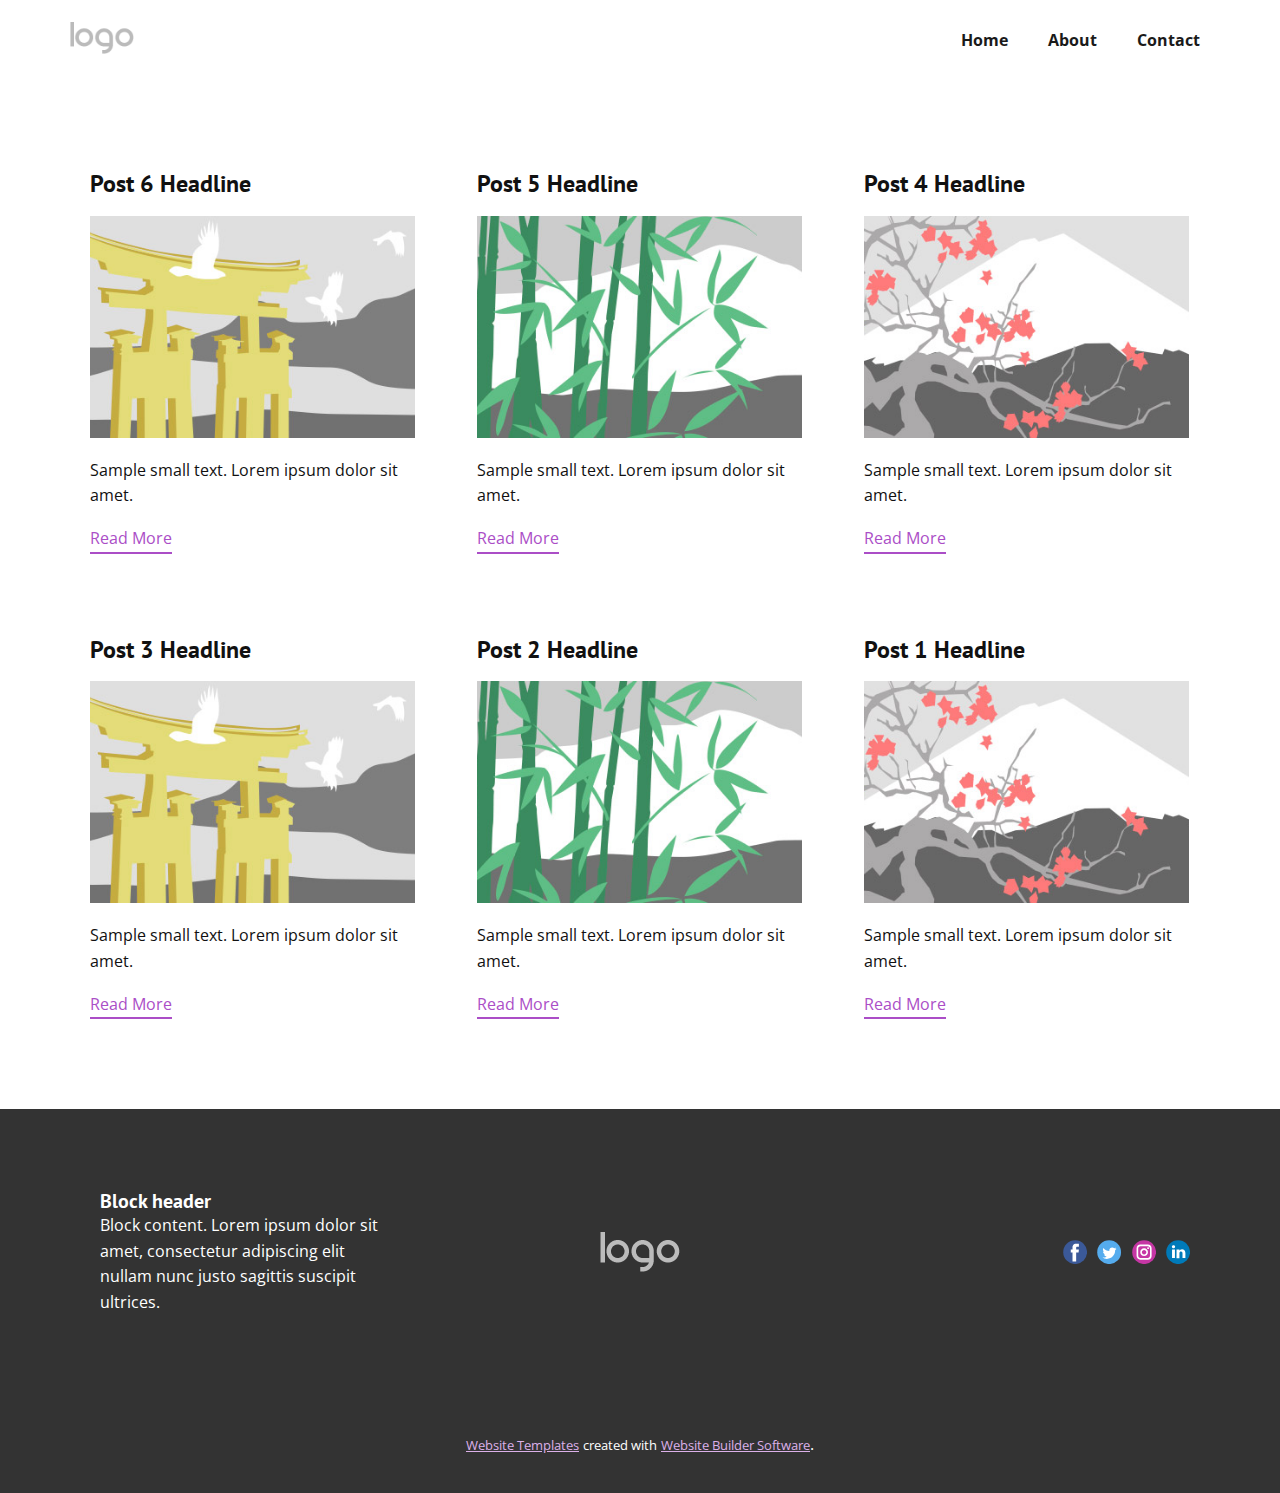
<file: blog/blog.html>
<!DOCTYPE html>
<html style="font-size: 16px;" lang="en"><head>
    <meta name="viewport" content="width=device-width, initial-scale=1.0">
    <meta charset="utf-8">
    <meta name="keywords" content="">
    <meta name="description" content="">
    <title>Blog Template</title>
    <link rel="stylesheet" href="../nicepage.css" media="screen">
<link rel="stylesheet" href="../Blog-Template.css" media="screen">
    <script class="u-script" type="text/javascript" src="../jquery.js" defer=""></script>
    <script class="u-script" type="text/javascript" src="../nicepage.js" defer=""></script>
    <meta name="generator" content="Nicepage 5.8.2, nicepage.com">
    <link id="u-theme-google-font" rel="stylesheet" href="https://fonts.googleapis.com/css?family=PT+Sans:400,400i,700,700i|Open+Sans:300,300i,400,400i,500,500i,600,600i,700,700i,800,800i">
    
    
    <script type="application/ld+json">{
		"@context": "http://schema.org",
		"@type": "Organization",
		"name": "braindots",
		"logo": "images/default-logo-5.png",
		"sameAs": []
}</script>
    <meta name="theme-color" content="#ab4ec7">
  <meta data-intl-tel-input-cdn-path="intlTelInput/"></head>
  <body class="u-body u-xl-mode" data-lang="en"><header class="u-clearfix u-header u-header" id="sec-06d7"><div class="u-clearfix u-sheet u-valign-middle u-sheet-1">
        <a href="https://nicepage.com" class="u-image u-logo u-image-1">
          <img src="../images/default-logo-5.png" class="u-logo-image u-logo-image-1">
        </a>
        <nav class="u-menu u-menu-dropdown u-offcanvas u-menu-1" data-responsive-from="MD">
          <div class="menu-collapse" style="font-size: 1rem; letter-spacing: 0px; font-weight: 700;">
            <a class="u-button-style u-custom-border u-custom-border-color u-custom-borders u-custom-left-right-menu-spacing u-custom-padding-bottom u-custom-text-color u-custom-top-bottom-menu-spacing u-nav-link u-text-active-palette-1-base u-text-hover-palette-2-base" href="#">
              <svg class="u-svg-link" viewBox="0 0 24 24"><use xmlns:xlink="http://www.w3.org/1999/xlink" xlink:href="#menu-hamburger"></use></svg>
              <svg class="u-svg-content" version="1.1" id="menu-hamburger" viewBox="0 0 16 16" x="0px" y="0px" xmlns:xlink="http://www.w3.org/1999/xlink" xmlns="http://www.w3.org/2000/svg"><g><rect y="1" width="16" height="2"></rect><rect y="7" width="16" height="2"></rect><rect y="13" width="16" height="2"></rect>
</g></svg>
            </a>
          </div>
          <div class="u-nav-container">
            <ul class="u-nav u-spacing-20 u-unstyled u-nav-1"><li class="u-nav-item"><a class="u-border-no-bottom u-border-no-left u-border-no-right u-border-no-top u-button-style u-nav-link u-text-active-palette-1-base u-text-grey-90 u-text-hover-palette-2-base" href="../Home.html" style="padding: 10px;">Home</a>
</li><li class="u-nav-item"><a class="u-border-no-bottom u-border-no-left u-border-no-right u-border-no-top u-button-style u-nav-link u-text-active-palette-1-base u-text-grey-90 u-text-hover-palette-2-base" href="../About.html" style="padding: 10px;">About</a>
</li><li class="u-nav-item"><a class="u-border-no-bottom u-border-no-left u-border-no-right u-border-no-top u-button-style u-nav-link u-text-active-palette-1-base u-text-grey-90 u-text-hover-palette-2-base" href="../Contact.html" style="padding: 10px;">Contact</a>
</li></ul>
          </div>
          <div class="u-nav-container-collapse">
            <div class="u-black u-container-style u-inner-container-layout u-opacity u-opacity-95 u-sidenav">
              <div class="u-inner-container-layout u-sidenav-overflow">
                <div class="u-menu-close"></div>
                <ul class="u-align-center u-nav u-popupmenu-items u-unstyled u-nav-2"><li class="u-nav-item"><a class="u-button-style u-nav-link" href="../Home.html">Home</a>
</li><li class="u-nav-item"><a class="u-button-style u-nav-link" href="../About.html">About</a>
</li><li class="u-nav-item"><a class="u-button-style u-nav-link" href="../Contact.html">Contact</a>
</li></ul>
              </div>
            </div>
            <div class="u-black u-menu-overlay u-opacity u-opacity-70"></div>
          </div>
        </nav>
      </div></header>
    <section class="u-clearfix u-section-1" id="sec-037d">
      <div class="u-clearfix u-sheet u-valign-middle u-sheet-1"><!--blog--><!--blog_options_json--><!--{"type":"Recent","source":"","tags":"","count":""}--><!--/blog_options_json-->
        <div class="u-blog u-expanded-width u-repeater u-repeater-1"><!--blog_post-->
          <div class="u-blog-post u-container-style u-repeater-item u-white u-repeater-item-1">
            <div class="u-container-layout u-similar-container u-valign-top u-container-layout-1"><!--blog_post_header-->
              <h4 class="u-blog-control u-text u-text-1">
                <a class="u-post-header-link" href="../blog/post-5.html">Post 6 Headline</a>
              </h4><!--/blog_post_header--><!--blog_post_image-->
              <a class="u-post-header-link" href="../blog/post-5.html"><img alt="" class="u-blog-control u-expanded-width u-image u-image-default u-image-1" src="../images/8ad73f3c.jpeg"></a><!--/blog_post_image--><!--blog_post_content-->
              <div class="u-blog-control u-post-content u-text u-text-2 fr-view">Sample small text. Lorem ipsum dolor sit amet.</div><!--/blog_post_content--><!--blog_post_readmore-->
              <a href="../blog/post-5.html" class="u-blog-control u-border-2 u-border-palette-1-base u-btn u-btn-rectangle u-button-style u-none u-btn-1"><!--blog_post_readmore_content--><!--options_json--><!--{"content":"","defaultValue":"Read More"}--><!--/options_json-->Read More<!--/blog_post_readmore_content--></a><!--/blog_post_readmore-->
            </div>
          </div><div class="u-blog-post u-container-style u-repeater-item u-video-cover u-white">
            <div class="u-container-layout u-similar-container u-valign-top u-container-layout-2"><!--blog_post_header-->
              <h4 class="u-blog-control u-text u-text-3">
                <a class="u-post-header-link" href="../blog/post-4.html">Post 5 Headline</a>
              </h4><!--/blog_post_header--><!--blog_post_image-->
              <a class="u-post-header-link" href="../blog/post-4.html"><img alt="" class="u-blog-control u-expanded-width u-image u-image-default u-image-2" src="../images/68f64b9d.jpeg"></a><!--/blog_post_image--><!--blog_post_content-->
              <div class="u-blog-control u-post-content u-text u-text-4 fr-view">Sample small text. Lorem ipsum dolor sit amet.</div><!--/blog_post_content--><!--blog_post_readmore-->
              <a href="../blog/post-4.html" class="u-blog-control u-border-2 u-border-palette-1-base u-btn u-btn-rectangle u-button-style u-none u-btn-2"><!--blog_post_readmore_content--><!--options_json--><!--{"content":"","defaultValue":"Read More"}--><!--/options_json-->Read More<!--/blog_post_readmore_content--></a><!--/blog_post_readmore-->
            </div>
          </div><div class="u-blog-post u-container-style u-repeater-item u-video-cover u-white">
            <div class="u-container-layout u-similar-container u-valign-top u-container-layout-3"><!--blog_post_header-->
              <h4 class="u-blog-control u-text u-text-5">
                <a class="u-post-header-link" href="../blog/post-3.html">Post 4 Headline</a>
              </h4><!--/blog_post_header--><!--blog_post_image-->
              <a class="u-post-header-link" href="../blog/post-3.html"><img alt="" class="u-blog-control u-expanded-width u-image u-image-default u-image-3" src="../images/0fd3416c.jpeg"></a><!--/blog_post_image--><!--blog_post_content-->
              <div class="u-blog-control u-post-content u-text u-text-6 fr-view">Sample small text. Lorem ipsum dolor sit amet.</div><!--/blog_post_content--><!--blog_post_readmore-->
              <a href="../blog/post-3.html" class="u-blog-control u-border-2 u-border-palette-1-base u-btn u-btn-rectangle u-button-style u-none u-btn-3"><!--blog_post_readmore_content--><!--options_json--><!--{"content":"","defaultValue":"Read More"}--><!--/options_json-->Read More<!--/blog_post_readmore_content--></a><!--/blog_post_readmore-->
            </div>
          </div><div class="u-blog-post u-container-style u-repeater-item u-white u-repeater-item-1">
            <div class="u-container-layout u-similar-container u-valign-top u-container-layout-1"><!--blog_post_header-->
              <h4 class="u-blog-control u-text u-text-1">
                <a class="u-post-header-link" href="../blog/post-2.html">Post 3 Headline</a>
              </h4><!--/blog_post_header--><!--blog_post_image-->
              <a class="u-post-header-link" href="../blog/post-2.html"><img alt="" class="u-blog-control u-expanded-width u-image u-image-default u-image-1" src="../images/8ad73f3c.jpeg"></a><!--/blog_post_image--><!--blog_post_content-->
              <div class="u-blog-control u-post-content u-text u-text-2 fr-view">Sample small text. Lorem ipsum dolor sit amet.</div><!--/blog_post_content--><!--blog_post_readmore-->
              <a href="../blog/post-2.html" class="u-blog-control u-border-2 u-border-palette-1-base u-btn u-btn-rectangle u-button-style u-none u-btn-1"><!--blog_post_readmore_content--><!--options_json--><!--{"content":"","defaultValue":"Read More"}--><!--/options_json-->Read More<!--/blog_post_readmore_content--></a><!--/blog_post_readmore-->
            </div>
          </div><div class="u-blog-post u-container-style u-repeater-item u-video-cover u-white">
            <div class="u-container-layout u-similar-container u-valign-top u-container-layout-2"><!--blog_post_header-->
              <h4 class="u-blog-control u-text u-text-3">
                <a class="u-post-header-link" href="../blog/post-1.html">Post 2 Headline</a>
              </h4><!--/blog_post_header--><!--blog_post_image-->
              <a class="u-post-header-link" href="../blog/post-1.html"><img alt="" class="u-blog-control u-expanded-width u-image u-image-default u-image-2" src="../images/68f64b9d.jpeg"></a><!--/blog_post_image--><!--blog_post_content-->
              <div class="u-blog-control u-post-content u-text u-text-4 fr-view">Sample small text. Lorem ipsum dolor sit amet.</div><!--/blog_post_content--><!--blog_post_readmore-->
              <a href="../blog/post-1.html" class="u-blog-control u-border-2 u-border-palette-1-base u-btn u-btn-rectangle u-button-style u-none u-btn-2"><!--blog_post_readmore_content--><!--options_json--><!--{"content":"","defaultValue":"Read More"}--><!--/options_json-->Read More<!--/blog_post_readmore_content--></a><!--/blog_post_readmore-->
            </div>
          </div><div class="u-blog-post u-container-style u-repeater-item u-video-cover u-white">
            <div class="u-container-layout u-similar-container u-valign-top u-container-layout-3"><!--blog_post_header-->
              <h4 class="u-blog-control u-text u-text-5">
                <a class="u-post-header-link" href="../blog/post.html">Post 1 Headline</a>
              </h4><!--/blog_post_header--><!--blog_post_image-->
              <a class="u-post-header-link" href="../blog/post.html"><img alt="" class="u-blog-control u-expanded-width u-image u-image-default u-image-3" src="../images/0fd3416c.jpeg"></a><!--/blog_post_image--><!--blog_post_content-->
              <div class="u-blog-control u-post-content u-text u-text-6 fr-view">Sample small text. Lorem ipsum dolor sit amet.</div><!--/blog_post_content--><!--blog_post_readmore-->
              <a href="../blog/post.html" class="u-blog-control u-border-2 u-border-palette-1-base u-btn u-btn-rectangle u-button-style u-none u-btn-3"><!--blog_post_readmore_content--><!--options_json--><!--{"content":"","defaultValue":"Read More"}--><!--/options_json-->Read More<!--/blog_post_readmore_content--></a><!--/blog_post_readmore-->
            </div>
          </div><!--/blog_post--><!--blog_post-->
          <!--/blog_post--><!--blog_post-->
          <!--/blog_post-->
        </div><!--/blog-->
      </div>
    </section>
    
    
    <footer class="u-clearfix u-footer u-grey-80" id="sec-fb45"><div class="u-clearfix u-sheet u-sheet-1">
        <div class="u-clearfix u-expanded-width u-gutter-30 u-layout-wrap u-layout-wrap-1">
          <div class="u-gutter-0 u-layout">
            <div class="u-layout-row">
              <div class="u-align-center-sm u-align-center-xs u-align-left-md u-align-left-xl u-container-style u-layout-cell u-left-cell u-size-20 u-size-30-md u-layout-cell-1">
                <div class="u-container-layout u-valign-middle u-container-layout-1"><!--position-->
                  <div data-position="" class="u-position"><!--block-->
                    <div class="u-block">
                      <div class="u-block-container u-clearfix"><!--block_header-->
                        <h5 class="u-block-header u-text"><!--block_header_content--> Block header <!--/block_header_content--></h5><!--/block_header--><!--block_content-->
                        <div class="u-block-content u-text"><!--block_content_content--> Block content. Lorem ipsum dolor sit amet, consectetur adipiscing elit nullam nunc justo sagittis suscipit ultrices. <!--/block_content_content--></div><!--/block_content-->
                      </div>
                    </div><!--/block-->
                  </div><!--/position-->
                </div>
              </div>
              <div class="u-align-center-sm u-align-right-md u-container-style u-layout-cell u-size-20 u-size-30-md u-layout-cell-2">
                <div class="u-container-layout u-valign-middle u-container-layout-2">
                  <a href="https://nicepage.com" class="u-image u-logo u-image-1" data-image-width="80" data-image-height="40">
                    <img src="../images/default-logo.png" class="u-logo-image u-logo-image-1">
                  </a>
                </div>
              </div>
              <div class="u-align-center-sm u-align-center-xs u-align-left-md u-align-right-lg u-align-right-xl u-container-style u-layout-cell u-right-cell u-size-20 u-size-30-md u-layout-cell-3">
                <div class="u-container-layout u-valign-middle u-container-layout-3">
                  <div class="u-social-icons u-spacing-10 u-social-icons-1">
                    <a class="u-social-url" title="facebook" target="_blank" href=""><span class="u-icon u-social-facebook u-social-icon u-icon-1"><svg class="u-svg-link" preserveAspectRatio="xMidYMin slice" viewBox="0 0 112 112" style=""><use xmlns:xlink="http://www.w3.org/1999/xlink" xlink:href="#svg-f505"></use></svg><svg class="u-svg-content" viewBox="0 0 112 112" x="0" y="0" id="svg-f505"><circle fill="currentColor" cx="56.1" cy="56.1" r="55"></circle><path fill="#FFFFFF" d="M73.5,31.6h-9.1c-1.4,0-3.6,0.8-3.6,3.9v8.5h12.6L72,58.3H60.8v40.8H43.9V58.3h-8V43.9h8v-9.2
      c0-6.7,3.1-17,17-17h12.5v13.9H73.5z"></path></svg></span>
                    </a>
                    <a class="u-social-url" title="twitter" target="_blank" href=""><span class="u-icon u-social-icon u-social-twitter u-icon-2"><svg class="u-svg-link" preserveAspectRatio="xMidYMin slice" viewBox="0 0 112 112" style=""><use xmlns:xlink="http://www.w3.org/1999/xlink" xlink:href="#svg-eb43"></use></svg><svg class="u-svg-content" viewBox="0 0 112 112" x="0" y="0" id="svg-eb43"><circle fill="currentColor" class="st0" cx="56.1" cy="56.1" r="55"></circle><path fill="#FFFFFF" d="M83.8,47.3c0,0.6,0,1.2,0,1.7c0,17.7-13.5,38.2-38.2,38.2C38,87.2,31,85,25,81.2c1,0.1,2.1,0.2,3.2,0.2
      c6.3,0,12.1-2.1,16.7-5.7c-5.9-0.1-10.8-4-12.5-9.3c0.8,0.2,1.7,0.2,2.5,0.2c1.2,0,2.4-0.2,3.5-0.5c-6.1-1.2-10.8-6.7-10.8-13.1
      c0-0.1,0-0.1,0-0.2c1.8,1,3.9,1.6,6.1,1.7c-3.6-2.4-6-6.5-6-11.2c0-2.5,0.7-4.8,1.8-6.7c6.6,8.1,16.5,13.5,27.6,14
      c-0.2-1-0.3-2-0.3-3.1c0-7.4,6-13.4,13.4-13.4c3.9,0,7.3,1.6,9.8,4.2c3.1-0.6,5.9-1.7,8.5-3.3c-1,3.1-3.1,5.8-5.9,7.4
      c2.7-0.3,5.3-1,7.7-2.1C88.7,43,86.4,45.4,83.8,47.3z"></path></svg></span>
                    </a>
                    <a class="u-social-url" title="instagram" target="_blank" href=""><span class="u-icon u-social-icon u-social-instagram u-icon-3"><svg class="u-svg-link" preserveAspectRatio="xMidYMin slice" viewBox="0 0 112 112" style=""><use xmlns:xlink="http://www.w3.org/1999/xlink" xlink:href="#svg-1a9a"></use></svg><svg class="u-svg-content" viewBox="0 0 112 112" x="0" y="0" id="svg-1a9a"><circle fill="currentColor" cx="56.1" cy="56.1" r="55"></circle><path fill="#FFFFFF" d="M55.9,38.2c-9.9,0-17.9,8-17.9,17.9C38,66,46,74,55.9,74c9.9,0,17.9-8,17.9-17.9C73.8,46.2,65.8,38.2,55.9,38.2
      z M55.9,66.4c-5.7,0-10.3-4.6-10.3-10.3c-0.1-5.7,4.6-10.3,10.3-10.3c5.7,0,10.3,4.6,10.3,10.3C66.2,61.8,61.6,66.4,55.9,66.4z"></path><path fill="#FFFFFF" d="M74.3,33.5c-2.3,0-4.2,1.9-4.2,4.2s1.9,4.2,4.2,4.2s4.2-1.9,4.2-4.2S76.6,33.5,74.3,33.5z"></path><path fill="#FFFFFF" d="M73.1,21.3H38.6c-9.7,0-17.5,7.9-17.5,17.5v34.5c0,9.7,7.9,17.6,17.5,17.6h34.5c9.7,0,17.5-7.9,17.5-17.5V38.8
      C90.6,29.1,82.7,21.3,73.1,21.3z M83,73.3c0,5.5-4.5,9.9-9.9,9.9H38.6c-5.5,0-9.9-4.5-9.9-9.9V38.8c0-5.5,4.5-9.9,9.9-9.9h34.5
      c5.5,0,9.9,4.5,9.9,9.9V73.3z"></path></svg></span>
                    </a>
                    <a class="u-social-url" title="linkedin" target="_blank" href=""><span class="u-icon u-social-icon u-social-linkedin u-icon-4"><svg class="u-svg-link" preserveAspectRatio="xMidYMin slice" viewBox="0 0 112 112" style=""><use xmlns:xlink="http://www.w3.org/1999/xlink" xlink:href="#svg-e825"></use></svg><svg class="u-svg-content" viewBox="0 0 112 112" x="0" y="0" id="svg-e825"><circle fill="currentColor" cx="56.1" cy="56.1" r="55"></circle><path fill="#FFFFFF" d="M41.3,83.7H27.9V43.4h13.4V83.7z M34.6,37.9L34.6,37.9c-4.6,0-7.5-3.1-7.5-7c0-4,3-7,7.6-7s7.4,3,7.5,7
      C42.2,34.8,39.2,37.9,34.6,37.9z M89.6,83.7H76.2V62.2c0-5.4-1.9-9.1-6.8-9.1c-3.7,0-5.9,2.5-6.9,4.9c-0.4,0.9-0.4,2.1-0.4,3.3v22.5
      H48.7c0,0,0.2-36.5,0-40.3h13.4v5.7c1.8-2.7,5-6.7,12.1-6.7c8.8,0,15.4,5.8,15.4,18.1V83.7z"></path></svg></span>
                    </a>
                  </div>
                </div>
              </div>
            </div>
          </div>
        </div>
      </div></footer>
    <section class="u-backlink u-clearfix u-grey-80">
      <a class="u-link" href="https://nicepage.com/website-templates" target="_blank">
        <span>Website Templates</span>
      </a>
      <p class="u-text">
        <span>created with</span>
      </p>
      <a class="u-link" href="" target="_blank">
        <span>Website Builder Software</span>
      </a>. 
    </section>
  
</body></html>
</file>
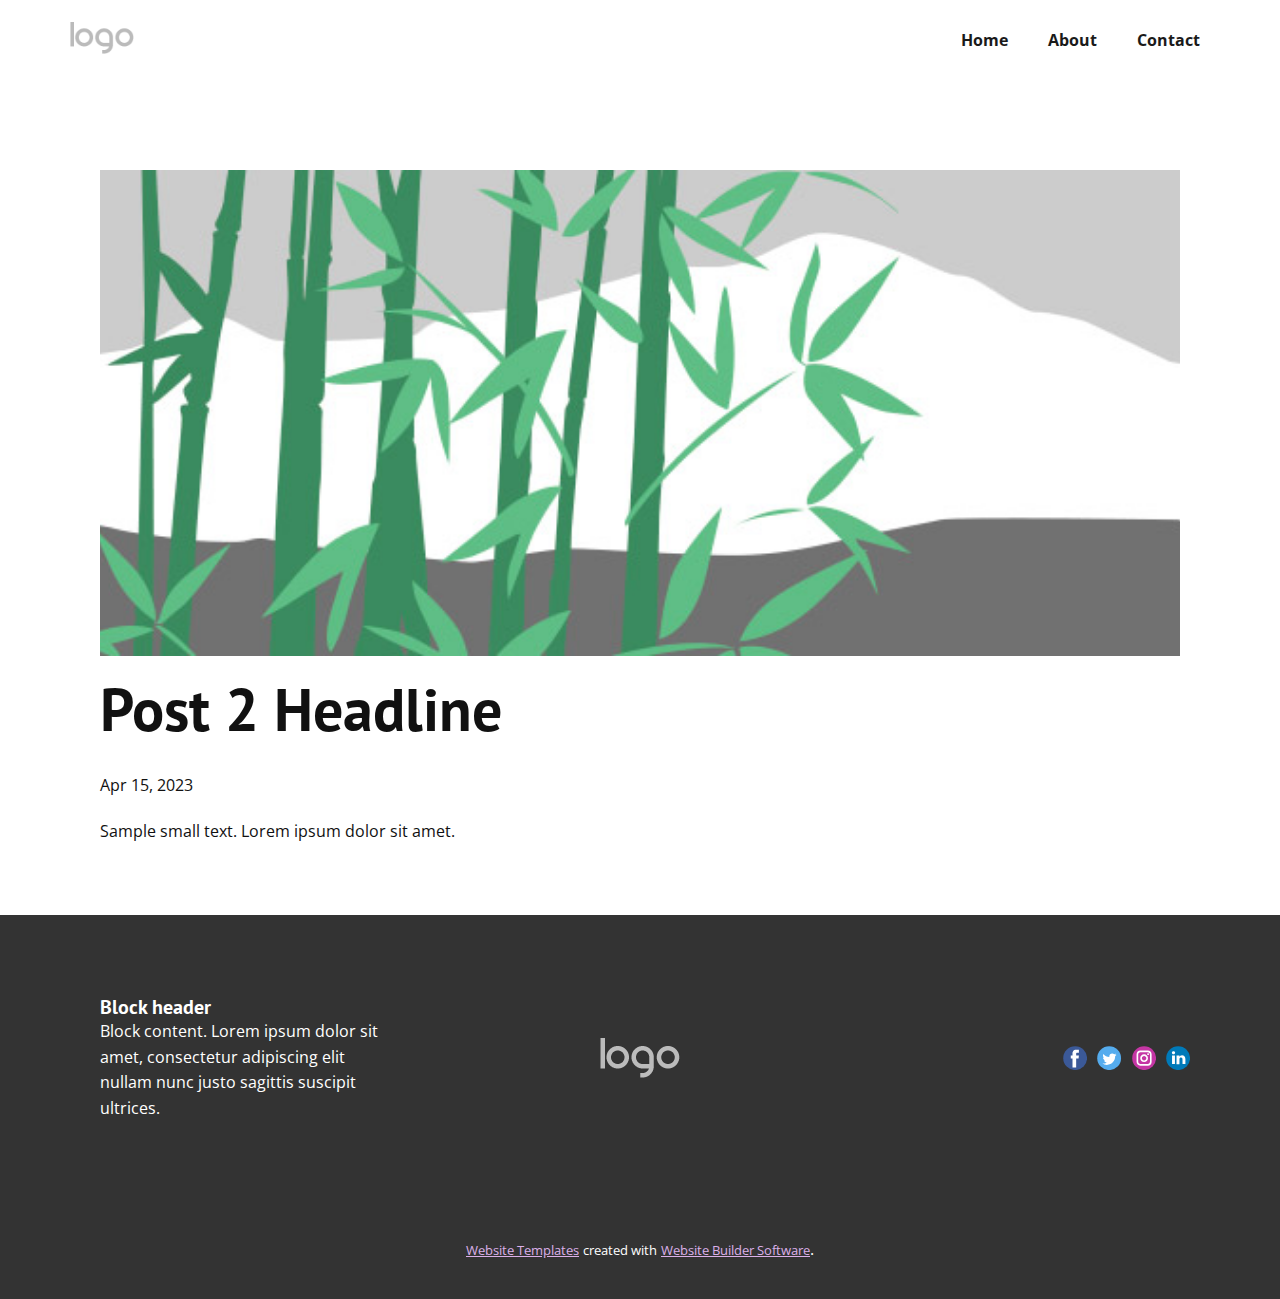
<file: blog/post-1.html>
<!DOCTYPE html>
<html style="font-size: 16px;" lang="en"><head>
    <meta name="viewport" content="width=device-width, initial-scale=1.0">
    <meta charset="utf-8">
    <meta name="keywords" content="Post 1 Headline">
    <meta name="description" content="">
    <title>Post 2 Headline</title>
    <link rel="stylesheet" href="../nicepage.css" media="screen">
<link rel="stylesheet" href="../Post-Template.css" media="screen">
    <script class="u-script" type="text/javascript" src="../jquery.js" defer=""></script>
    <script class="u-script" type="text/javascript" src="../nicepage.js" defer=""></script>
    <meta name="generator" content="Nicepage 5.8.2, nicepage.com">
    <link id="u-theme-google-font" rel="stylesheet" href="https://fonts.googleapis.com/css?family=PT+Sans:400,400i,700,700i|Open+Sans:300,300i,400,400i,500,500i,600,600i,700,700i,800,800i">
    <link id="u-page-google-font" rel="stylesheet" href="https://fonts.googleapis.com/css?family=PT+Sans:400,400i,700,700i">
    
    
    <script type="application/ld+json">{
		"@context": "http://schema.org",
		"@type": "Organization",
		"name": "braindots",
		"logo": "images/default-logo-5.png",
		"sameAs": []
}</script>
    <meta name="theme-color" content="#ab4ec7">
  <meta data-intl-tel-input-cdn-path="intlTelInput/"></head>
  <body class="u-body u-xl-mode" data-lang="en"><header class="u-clearfix u-header u-header" id="sec-06d7"><div class="u-clearfix u-sheet u-valign-middle u-sheet-1">
        <a href="https://nicepage.com" class="u-image u-logo u-image-1">
          <img src="../images/default-logo-5.png" class="u-logo-image u-logo-image-1">
        </a>
        <nav class="u-menu u-menu-dropdown u-offcanvas u-menu-1" data-responsive-from="MD">
          <div class="menu-collapse" style="font-size: 1rem; letter-spacing: 0px; font-weight: 700;">
            <a class="u-button-style u-custom-border u-custom-border-color u-custom-borders u-custom-left-right-menu-spacing u-custom-padding-bottom u-custom-text-color u-custom-top-bottom-menu-spacing u-nav-link u-text-active-palette-1-base u-text-hover-palette-2-base" href="#">
              <svg class="u-svg-link" viewBox="0 0 24 24"><use xmlns:xlink="http://www.w3.org/1999/xlink" xlink:href="#menu-hamburger"></use></svg>
              <svg class="u-svg-content" version="1.1" id="menu-hamburger" viewBox="0 0 16 16" x="0px" y="0px" xmlns:xlink="http://www.w3.org/1999/xlink" xmlns="http://www.w3.org/2000/svg"><g><rect y="1" width="16" height="2"></rect><rect y="7" width="16" height="2"></rect><rect y="13" width="16" height="2"></rect>
</g></svg>
            </a>
          </div>
          <div class="u-nav-container">
            <ul class="u-nav u-spacing-20 u-unstyled u-nav-1"><li class="u-nav-item"><a class="u-border-no-bottom u-border-no-left u-border-no-right u-border-no-top u-button-style u-nav-link u-text-active-palette-1-base u-text-grey-90 u-text-hover-palette-2-base" href="../Home.html" style="padding: 10px;">Home</a>
</li><li class="u-nav-item"><a class="u-border-no-bottom u-border-no-left u-border-no-right u-border-no-top u-button-style u-nav-link u-text-active-palette-1-base u-text-grey-90 u-text-hover-palette-2-base" href="../About.html" style="padding: 10px;">About</a>
</li><li class="u-nav-item"><a class="u-border-no-bottom u-border-no-left u-border-no-right u-border-no-top u-button-style u-nav-link u-text-active-palette-1-base u-text-grey-90 u-text-hover-palette-2-base" href="../Contact.html" style="padding: 10px;">Contact</a>
</li></ul>
          </div>
          <div class="u-nav-container-collapse">
            <div class="u-black u-container-style u-inner-container-layout u-opacity u-opacity-95 u-sidenav">
              <div class="u-inner-container-layout u-sidenav-overflow">
                <div class="u-menu-close"></div>
                <ul class="u-align-center u-nav u-popupmenu-items u-unstyled u-nav-2"><li class="u-nav-item"><a class="u-button-style u-nav-link" href="../Home.html">Home</a>
</li><li class="u-nav-item"><a class="u-button-style u-nav-link" href="../About.html">About</a>
</li><li class="u-nav-item"><a class="u-button-style u-nav-link" href="../Contact.html">Contact</a>
</li></ul>
              </div>
            </div>
            <div class="u-black u-menu-overlay u-opacity u-opacity-70"></div>
          </div>
        </nav>
      </div></header>
    <section class="u-align-center u-clearfix u-section-1" id="sec-85f1">
      <div class="u-clearfix u-sheet u-valign-middle-md u-valign-middle-sm u-valign-middle-xs u-sheet-1"><!--post_details--><!--post_details_options_json--><!--{"source":""}--><!--/post_details_options_json--><!--blog_post-->
        <div class="u-container-style u-expanded-width u-post-details u-post-details-1">
          <div class="u-container-layout u-valign-middle u-container-layout-1"><!--blog_post_image-->
            <img alt="" class="u-blog-control u-expanded-width u-image u-image-default u-image-1" src="../images/68f64b9d.jpeg"><!--/blog_post_image--><!--blog_post_header-->
            <h2 class="u-blog-control u-text u-text-1">Post 2 Headline</h2><!--/blog_post_header--><!--blog_post_metadata-->
            <div class="u-blog-control u-metadata u-metadata-1"><!--blog_post_metadata_date-->
              <span class="u-meta-date u-meta-icon">Apr 15, 2023</span><!--/blog_post_metadata_date--><!--blog_post_metadata_category-->
              <!--/blog_post_metadata_category--><!--blog_post_metadata_comments-->
              <!--/blog_post_metadata_comments-->
            </div><!--/blog_post_metadata--><!--blog_post_content-->
            <div class="u-align-justify u-blog-control u-post-content u-text u-text-2 fr-view">
  Sample small text. Lorem ipsum dolor sit amet.
  </div><!--/blog_post_content-->
          </div>
        </div><!--/blog_post--><!--/post_details-->
      </div>
    </section>
    
    
    <footer class="u-clearfix u-footer u-grey-80" id="sec-fb45"><div class="u-clearfix u-sheet u-sheet-1">
        <div class="u-clearfix u-expanded-width u-gutter-30 u-layout-wrap u-layout-wrap-1">
          <div class="u-gutter-0 u-layout">
            <div class="u-layout-row">
              <div class="u-align-center-sm u-align-center-xs u-align-left-md u-align-left-xl u-container-style u-layout-cell u-left-cell u-size-20 u-size-30-md u-layout-cell-1">
                <div class="u-container-layout u-valign-middle u-container-layout-1"><!--position-->
                  <div data-position="" class="u-position"><!--block-->
                    <div class="u-block">
                      <div class="u-block-container u-clearfix"><!--block_header-->
                        <h5 class="u-block-header u-text"><!--block_header_content--> Block header <!--/block_header_content--></h5><!--/block_header--><!--block_content-->
                        <div class="u-block-content u-text"><!--block_content_content--> Block content. Lorem ipsum dolor sit amet, consectetur adipiscing elit nullam nunc justo sagittis suscipit ultrices. <!--/block_content_content--></div><!--/block_content-->
                      </div>
                    </div><!--/block-->
                  </div><!--/position-->
                </div>
              </div>
              <div class="u-align-center-sm u-align-right-md u-container-style u-layout-cell u-size-20 u-size-30-md u-layout-cell-2">
                <div class="u-container-layout u-valign-middle u-container-layout-2">
                  <a href="https://nicepage.com" class="u-image u-logo u-image-1" data-image-width="80" data-image-height="40">
                    <img src="../images/default-logo.png" class="u-logo-image u-logo-image-1">
                  </a>
                </div>
              </div>
              <div class="u-align-center-sm u-align-center-xs u-align-left-md u-align-right-lg u-align-right-xl u-container-style u-layout-cell u-right-cell u-size-20 u-size-30-md u-layout-cell-3">
                <div class="u-container-layout u-valign-middle u-container-layout-3">
                  <div class="u-social-icons u-spacing-10 u-social-icons-1">
                    <a class="u-social-url" title="facebook" target="_blank" href=""><span class="u-icon u-social-facebook u-social-icon u-icon-1"><svg class="u-svg-link" preserveAspectRatio="xMidYMin slice" viewBox="0 0 112 112" style=""><use xmlns:xlink="http://www.w3.org/1999/xlink" xlink:href="#svg-f505"></use></svg><svg class="u-svg-content" viewBox="0 0 112 112" x="0" y="0" id="svg-f505"><circle fill="currentColor" cx="56.1" cy="56.1" r="55"></circle><path fill="#FFFFFF" d="M73.5,31.6h-9.1c-1.4,0-3.6,0.8-3.6,3.9v8.5h12.6L72,58.3H60.8v40.8H43.9V58.3h-8V43.9h8v-9.2
      c0-6.7,3.1-17,17-17h12.5v13.9H73.5z"></path></svg></span>
                    </a>
                    <a class="u-social-url" title="twitter" target="_blank" href=""><span class="u-icon u-social-icon u-social-twitter u-icon-2"><svg class="u-svg-link" preserveAspectRatio="xMidYMin slice" viewBox="0 0 112 112" style=""><use xmlns:xlink="http://www.w3.org/1999/xlink" xlink:href="#svg-eb43"></use></svg><svg class="u-svg-content" viewBox="0 0 112 112" x="0" y="0" id="svg-eb43"><circle fill="currentColor" class="st0" cx="56.1" cy="56.1" r="55"></circle><path fill="#FFFFFF" d="M83.8,47.3c0,0.6,0,1.2,0,1.7c0,17.7-13.5,38.2-38.2,38.2C38,87.2,31,85,25,81.2c1,0.1,2.1,0.2,3.2,0.2
      c6.3,0,12.1-2.1,16.7-5.7c-5.9-0.1-10.8-4-12.5-9.3c0.8,0.2,1.7,0.2,2.5,0.2c1.2,0,2.4-0.2,3.5-0.5c-6.1-1.2-10.8-6.7-10.8-13.1
      c0-0.1,0-0.1,0-0.2c1.8,1,3.9,1.6,6.1,1.7c-3.6-2.4-6-6.5-6-11.2c0-2.5,0.7-4.8,1.8-6.7c6.6,8.1,16.5,13.5,27.6,14
      c-0.2-1-0.3-2-0.3-3.1c0-7.4,6-13.4,13.4-13.4c3.9,0,7.3,1.6,9.8,4.2c3.1-0.6,5.9-1.7,8.5-3.3c-1,3.1-3.1,5.8-5.9,7.4
      c2.7-0.3,5.3-1,7.7-2.1C88.7,43,86.4,45.4,83.8,47.3z"></path></svg></span>
                    </a>
                    <a class="u-social-url" title="instagram" target="_blank" href=""><span class="u-icon u-social-icon u-social-instagram u-icon-3"><svg class="u-svg-link" preserveAspectRatio="xMidYMin slice" viewBox="0 0 112 112" style=""><use xmlns:xlink="http://www.w3.org/1999/xlink" xlink:href="#svg-1a9a"></use></svg><svg class="u-svg-content" viewBox="0 0 112 112" x="0" y="0" id="svg-1a9a"><circle fill="currentColor" cx="56.1" cy="56.1" r="55"></circle><path fill="#FFFFFF" d="M55.9,38.2c-9.9,0-17.9,8-17.9,17.9C38,66,46,74,55.9,74c9.9,0,17.9-8,17.9-17.9C73.8,46.2,65.8,38.2,55.9,38.2
      z M55.9,66.4c-5.7,0-10.3-4.6-10.3-10.3c-0.1-5.7,4.6-10.3,10.3-10.3c5.7,0,10.3,4.6,10.3,10.3C66.2,61.8,61.6,66.4,55.9,66.4z"></path><path fill="#FFFFFF" d="M74.3,33.5c-2.3,0-4.2,1.9-4.2,4.2s1.9,4.2,4.2,4.2s4.2-1.9,4.2-4.2S76.6,33.5,74.3,33.5z"></path><path fill="#FFFFFF" d="M73.1,21.3H38.6c-9.7,0-17.5,7.9-17.5,17.5v34.5c0,9.7,7.9,17.6,17.5,17.6h34.5c9.7,0,17.5-7.9,17.5-17.5V38.8
      C90.6,29.1,82.7,21.3,73.1,21.3z M83,73.3c0,5.5-4.5,9.9-9.9,9.9H38.6c-5.5,0-9.9-4.5-9.9-9.9V38.8c0-5.5,4.5-9.9,9.9-9.9h34.5
      c5.5,0,9.9,4.5,9.9,9.9V73.3z"></path></svg></span>
                    </a>
                    <a class="u-social-url" title="linkedin" target="_blank" href=""><span class="u-icon u-social-icon u-social-linkedin u-icon-4"><svg class="u-svg-link" preserveAspectRatio="xMidYMin slice" viewBox="0 0 112 112" style=""><use xmlns:xlink="http://www.w3.org/1999/xlink" xlink:href="#svg-e825"></use></svg><svg class="u-svg-content" viewBox="0 0 112 112" x="0" y="0" id="svg-e825"><circle fill="currentColor" cx="56.1" cy="56.1" r="55"></circle><path fill="#FFFFFF" d="M41.3,83.7H27.9V43.4h13.4V83.7z M34.6,37.9L34.6,37.9c-4.6,0-7.5-3.1-7.5-7c0-4,3-7,7.6-7s7.4,3,7.5,7
      C42.2,34.8,39.2,37.9,34.6,37.9z M89.6,83.7H76.2V62.2c0-5.4-1.9-9.1-6.8-9.1c-3.7,0-5.9,2.5-6.9,4.9c-0.4,0.9-0.4,2.1-0.4,3.3v22.5
      H48.7c0,0,0.2-36.5,0-40.3h13.4v5.7c1.8-2.7,5-6.7,12.1-6.7c8.8,0,15.4,5.8,15.4,18.1V83.7z"></path></svg></span>
                    </a>
                  </div>
                </div>
              </div>
            </div>
          </div>
        </div>
      </div></footer>
    <section class="u-backlink u-clearfix u-grey-80">
      <a class="u-link" href="https://nicepage.com/website-templates" target="_blank">
        <span>Website Templates</span>
      </a>
      <p class="u-text">
        <span>created with</span>
      </p>
      <a class="u-link" href="" target="_blank">
        <span>Website Builder Software</span>
      </a>. 
    </section>
  
</body></html>
</file>
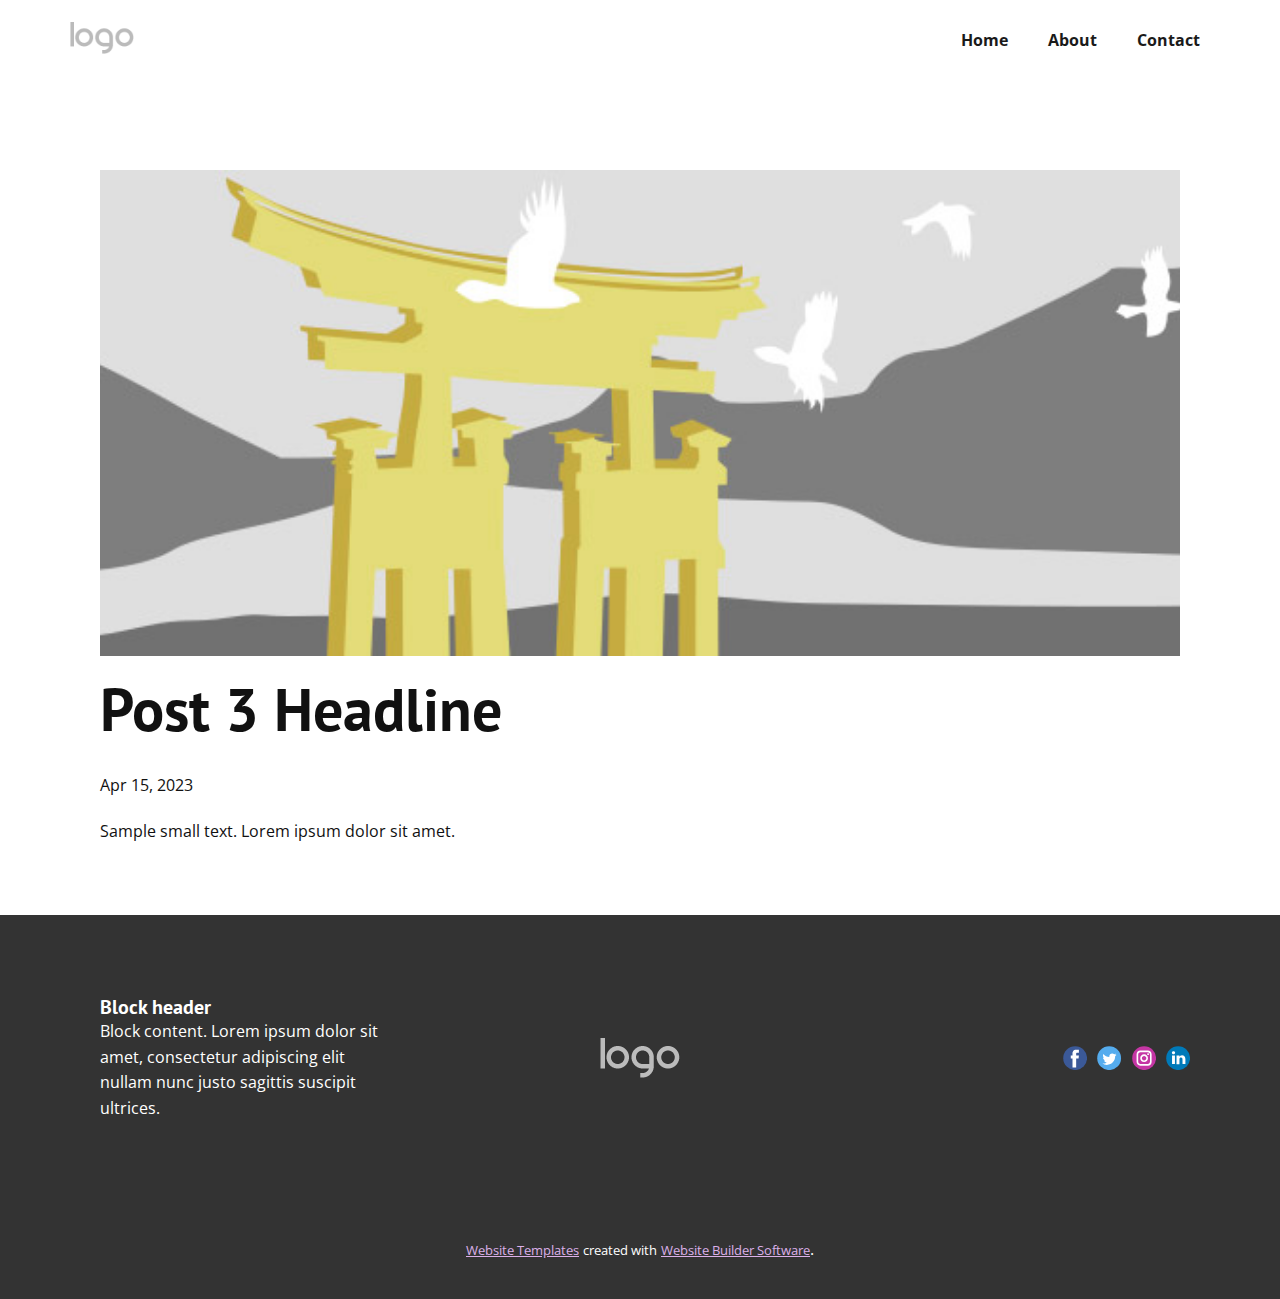
<file: blog/post-2.html>
<!DOCTYPE html>
<html style="font-size: 16px;" lang="en"><head>
    <meta name="viewport" content="width=device-width, initial-scale=1.0">
    <meta charset="utf-8">
    <meta name="keywords" content="Post 1 Headline">
    <meta name="description" content="">
    <title>Post 3 Headline</title>
    <link rel="stylesheet" href="../nicepage.css" media="screen">
<link rel="stylesheet" href="../Post-Template.css" media="screen">
    <script class="u-script" type="text/javascript" src="../jquery.js" defer=""></script>
    <script class="u-script" type="text/javascript" src="../nicepage.js" defer=""></script>
    <meta name="generator" content="Nicepage 5.8.2, nicepage.com">
    <link id="u-theme-google-font" rel="stylesheet" href="https://fonts.googleapis.com/css?family=PT+Sans:400,400i,700,700i|Open+Sans:300,300i,400,400i,500,500i,600,600i,700,700i,800,800i">
    <link id="u-page-google-font" rel="stylesheet" href="https://fonts.googleapis.com/css?family=PT+Sans:400,400i,700,700i">
    
    
    <script type="application/ld+json">{
		"@context": "http://schema.org",
		"@type": "Organization",
		"name": "braindots",
		"logo": "images/default-logo-5.png",
		"sameAs": []
}</script>
    <meta name="theme-color" content="#ab4ec7">
  <meta data-intl-tel-input-cdn-path="intlTelInput/"></head>
  <body class="u-body u-xl-mode" data-lang="en"><header class="u-clearfix u-header u-header" id="sec-06d7"><div class="u-clearfix u-sheet u-valign-middle u-sheet-1">
        <a href="https://nicepage.com" class="u-image u-logo u-image-1">
          <img src="../images/default-logo-5.png" class="u-logo-image u-logo-image-1">
        </a>
        <nav class="u-menu u-menu-dropdown u-offcanvas u-menu-1" data-responsive-from="MD">
          <div class="menu-collapse" style="font-size: 1rem; letter-spacing: 0px; font-weight: 700;">
            <a class="u-button-style u-custom-border u-custom-border-color u-custom-borders u-custom-left-right-menu-spacing u-custom-padding-bottom u-custom-text-color u-custom-top-bottom-menu-spacing u-nav-link u-text-active-palette-1-base u-text-hover-palette-2-base" href="#">
              <svg class="u-svg-link" viewBox="0 0 24 24"><use xmlns:xlink="http://www.w3.org/1999/xlink" xlink:href="#menu-hamburger"></use></svg>
              <svg class="u-svg-content" version="1.1" id="menu-hamburger" viewBox="0 0 16 16" x="0px" y="0px" xmlns:xlink="http://www.w3.org/1999/xlink" xmlns="http://www.w3.org/2000/svg"><g><rect y="1" width="16" height="2"></rect><rect y="7" width="16" height="2"></rect><rect y="13" width="16" height="2"></rect>
</g></svg>
            </a>
          </div>
          <div class="u-nav-container">
            <ul class="u-nav u-spacing-20 u-unstyled u-nav-1"><li class="u-nav-item"><a class="u-border-no-bottom u-border-no-left u-border-no-right u-border-no-top u-button-style u-nav-link u-text-active-palette-1-base u-text-grey-90 u-text-hover-palette-2-base" href="../Home.html" style="padding: 10px;">Home</a>
</li><li class="u-nav-item"><a class="u-border-no-bottom u-border-no-left u-border-no-right u-border-no-top u-button-style u-nav-link u-text-active-palette-1-base u-text-grey-90 u-text-hover-palette-2-base" href="../About.html" style="padding: 10px;">About</a>
</li><li class="u-nav-item"><a class="u-border-no-bottom u-border-no-left u-border-no-right u-border-no-top u-button-style u-nav-link u-text-active-palette-1-base u-text-grey-90 u-text-hover-palette-2-base" href="../Contact.html" style="padding: 10px;">Contact</a>
</li></ul>
          </div>
          <div class="u-nav-container-collapse">
            <div class="u-black u-container-style u-inner-container-layout u-opacity u-opacity-95 u-sidenav">
              <div class="u-inner-container-layout u-sidenav-overflow">
                <div class="u-menu-close"></div>
                <ul class="u-align-center u-nav u-popupmenu-items u-unstyled u-nav-2"><li class="u-nav-item"><a class="u-button-style u-nav-link" href="../Home.html">Home</a>
</li><li class="u-nav-item"><a class="u-button-style u-nav-link" href="../About.html">About</a>
</li><li class="u-nav-item"><a class="u-button-style u-nav-link" href="../Contact.html">Contact</a>
</li></ul>
              </div>
            </div>
            <div class="u-black u-menu-overlay u-opacity u-opacity-70"></div>
          </div>
        </nav>
      </div></header>
    <section class="u-align-center u-clearfix u-section-1" id="sec-85f1">
      <div class="u-clearfix u-sheet u-valign-middle-md u-valign-middle-sm u-valign-middle-xs u-sheet-1"><!--post_details--><!--post_details_options_json--><!--{"source":""}--><!--/post_details_options_json--><!--blog_post-->
        <div class="u-container-style u-expanded-width u-post-details u-post-details-1">
          <div class="u-container-layout u-valign-middle u-container-layout-1"><!--blog_post_image-->
            <img alt="" class="u-blog-control u-expanded-width u-image u-image-default u-image-1" src="../images/8ad73f3c.jpeg"><!--/blog_post_image--><!--blog_post_header-->
            <h2 class="u-blog-control u-text u-text-1">Post 3 Headline</h2><!--/blog_post_header--><!--blog_post_metadata-->
            <div class="u-blog-control u-metadata u-metadata-1"><!--blog_post_metadata_date-->
              <span class="u-meta-date u-meta-icon">Apr 15, 2023</span><!--/blog_post_metadata_date--><!--blog_post_metadata_category-->
              <!--/blog_post_metadata_category--><!--blog_post_metadata_comments-->
              <!--/blog_post_metadata_comments-->
            </div><!--/blog_post_metadata--><!--blog_post_content-->
            <div class="u-align-justify u-blog-control u-post-content u-text u-text-2 fr-view">
  Sample small text. Lorem ipsum dolor sit amet.
  </div><!--/blog_post_content-->
          </div>
        </div><!--/blog_post--><!--/post_details-->
      </div>
    </section>
    
    
    <footer class="u-clearfix u-footer u-grey-80" id="sec-fb45"><div class="u-clearfix u-sheet u-sheet-1">
        <div class="u-clearfix u-expanded-width u-gutter-30 u-layout-wrap u-layout-wrap-1">
          <div class="u-gutter-0 u-layout">
            <div class="u-layout-row">
              <div class="u-align-center-sm u-align-center-xs u-align-left-md u-align-left-xl u-container-style u-layout-cell u-left-cell u-size-20 u-size-30-md u-layout-cell-1">
                <div class="u-container-layout u-valign-middle u-container-layout-1"><!--position-->
                  <div data-position="" class="u-position"><!--block-->
                    <div class="u-block">
                      <div class="u-block-container u-clearfix"><!--block_header-->
                        <h5 class="u-block-header u-text"><!--block_header_content--> Block header <!--/block_header_content--></h5><!--/block_header--><!--block_content-->
                        <div class="u-block-content u-text"><!--block_content_content--> Block content. Lorem ipsum dolor sit amet, consectetur adipiscing elit nullam nunc justo sagittis suscipit ultrices. <!--/block_content_content--></div><!--/block_content-->
                      </div>
                    </div><!--/block-->
                  </div><!--/position-->
                </div>
              </div>
              <div class="u-align-center-sm u-align-right-md u-container-style u-layout-cell u-size-20 u-size-30-md u-layout-cell-2">
                <div class="u-container-layout u-valign-middle u-container-layout-2">
                  <a href="https://nicepage.com" class="u-image u-logo u-image-1" data-image-width="80" data-image-height="40">
                    <img src="../images/default-logo.png" class="u-logo-image u-logo-image-1">
                  </a>
                </div>
              </div>
              <div class="u-align-center-sm u-align-center-xs u-align-left-md u-align-right-lg u-align-right-xl u-container-style u-layout-cell u-right-cell u-size-20 u-size-30-md u-layout-cell-3">
                <div class="u-container-layout u-valign-middle u-container-layout-3">
                  <div class="u-social-icons u-spacing-10 u-social-icons-1">
                    <a class="u-social-url" title="facebook" target="_blank" href=""><span class="u-icon u-social-facebook u-social-icon u-icon-1"><svg class="u-svg-link" preserveAspectRatio="xMidYMin slice" viewBox="0 0 112 112" style=""><use xmlns:xlink="http://www.w3.org/1999/xlink" xlink:href="#svg-f505"></use></svg><svg class="u-svg-content" viewBox="0 0 112 112" x="0" y="0" id="svg-f505"><circle fill="currentColor" cx="56.1" cy="56.1" r="55"></circle><path fill="#FFFFFF" d="M73.5,31.6h-9.1c-1.4,0-3.6,0.8-3.6,3.9v8.5h12.6L72,58.3H60.8v40.8H43.9V58.3h-8V43.9h8v-9.2
      c0-6.7,3.1-17,17-17h12.5v13.9H73.5z"></path></svg></span>
                    </a>
                    <a class="u-social-url" title="twitter" target="_blank" href=""><span class="u-icon u-social-icon u-social-twitter u-icon-2"><svg class="u-svg-link" preserveAspectRatio="xMidYMin slice" viewBox="0 0 112 112" style=""><use xmlns:xlink="http://www.w3.org/1999/xlink" xlink:href="#svg-eb43"></use></svg><svg class="u-svg-content" viewBox="0 0 112 112" x="0" y="0" id="svg-eb43"><circle fill="currentColor" class="st0" cx="56.1" cy="56.1" r="55"></circle><path fill="#FFFFFF" d="M83.8,47.3c0,0.6,0,1.2,0,1.7c0,17.7-13.5,38.2-38.2,38.2C38,87.2,31,85,25,81.2c1,0.1,2.1,0.2,3.2,0.2
      c6.3,0,12.1-2.1,16.7-5.7c-5.9-0.1-10.8-4-12.5-9.3c0.8,0.2,1.7,0.2,2.5,0.2c1.2,0,2.4-0.2,3.5-0.5c-6.1-1.2-10.8-6.7-10.8-13.1
      c0-0.1,0-0.1,0-0.2c1.8,1,3.9,1.6,6.1,1.7c-3.6-2.4-6-6.5-6-11.2c0-2.5,0.7-4.8,1.8-6.7c6.6,8.1,16.5,13.5,27.6,14
      c-0.2-1-0.3-2-0.3-3.1c0-7.4,6-13.4,13.4-13.4c3.9,0,7.3,1.6,9.8,4.2c3.1-0.6,5.9-1.7,8.5-3.3c-1,3.1-3.1,5.8-5.9,7.4
      c2.7-0.3,5.3-1,7.7-2.1C88.7,43,86.4,45.4,83.8,47.3z"></path></svg></span>
                    </a>
                    <a class="u-social-url" title="instagram" target="_blank" href=""><span class="u-icon u-social-icon u-social-instagram u-icon-3"><svg class="u-svg-link" preserveAspectRatio="xMidYMin slice" viewBox="0 0 112 112" style=""><use xmlns:xlink="http://www.w3.org/1999/xlink" xlink:href="#svg-1a9a"></use></svg><svg class="u-svg-content" viewBox="0 0 112 112" x="0" y="0" id="svg-1a9a"><circle fill="currentColor" cx="56.1" cy="56.1" r="55"></circle><path fill="#FFFFFF" d="M55.9,38.2c-9.9,0-17.9,8-17.9,17.9C38,66,46,74,55.9,74c9.9,0,17.9-8,17.9-17.9C73.8,46.2,65.8,38.2,55.9,38.2
      z M55.9,66.4c-5.7,0-10.3-4.6-10.3-10.3c-0.1-5.7,4.6-10.3,10.3-10.3c5.7,0,10.3,4.6,10.3,10.3C66.2,61.8,61.6,66.4,55.9,66.4z"></path><path fill="#FFFFFF" d="M74.3,33.5c-2.3,0-4.2,1.9-4.2,4.2s1.9,4.2,4.2,4.2s4.2-1.9,4.2-4.2S76.6,33.5,74.3,33.5z"></path><path fill="#FFFFFF" d="M73.1,21.3H38.6c-9.7,0-17.5,7.9-17.5,17.5v34.5c0,9.7,7.9,17.6,17.5,17.6h34.5c9.7,0,17.5-7.9,17.5-17.5V38.8
      C90.6,29.1,82.7,21.3,73.1,21.3z M83,73.3c0,5.5-4.5,9.9-9.9,9.9H38.6c-5.5,0-9.9-4.5-9.9-9.9V38.8c0-5.5,4.5-9.9,9.9-9.9h34.5
      c5.5,0,9.9,4.5,9.9,9.9V73.3z"></path></svg></span>
                    </a>
                    <a class="u-social-url" title="linkedin" target="_blank" href=""><span class="u-icon u-social-icon u-social-linkedin u-icon-4"><svg class="u-svg-link" preserveAspectRatio="xMidYMin slice" viewBox="0 0 112 112" style=""><use xmlns:xlink="http://www.w3.org/1999/xlink" xlink:href="#svg-e825"></use></svg><svg class="u-svg-content" viewBox="0 0 112 112" x="0" y="0" id="svg-e825"><circle fill="currentColor" cx="56.1" cy="56.1" r="55"></circle><path fill="#FFFFFF" d="M41.3,83.7H27.9V43.4h13.4V83.7z M34.6,37.9L34.6,37.9c-4.6,0-7.5-3.1-7.5-7c0-4,3-7,7.6-7s7.4,3,7.5,7
      C42.2,34.8,39.2,37.9,34.6,37.9z M89.6,83.7H76.2V62.2c0-5.4-1.9-9.1-6.8-9.1c-3.7,0-5.9,2.5-6.9,4.9c-0.4,0.9-0.4,2.1-0.4,3.3v22.5
      H48.7c0,0,0.2-36.5,0-40.3h13.4v5.7c1.8-2.7,5-6.7,12.1-6.7c8.8,0,15.4,5.8,15.4,18.1V83.7z"></path></svg></span>
                    </a>
                  </div>
                </div>
              </div>
            </div>
          </div>
        </div>
      </div></footer>
    <section class="u-backlink u-clearfix u-grey-80">
      <a class="u-link" href="https://nicepage.com/website-templates" target="_blank">
        <span>Website Templates</span>
      </a>
      <p class="u-text">
        <span>created with</span>
      </p>
      <a class="u-link" href="" target="_blank">
        <span>Website Builder Software</span>
      </a>. 
    </section>
  
</body></html>
</file>
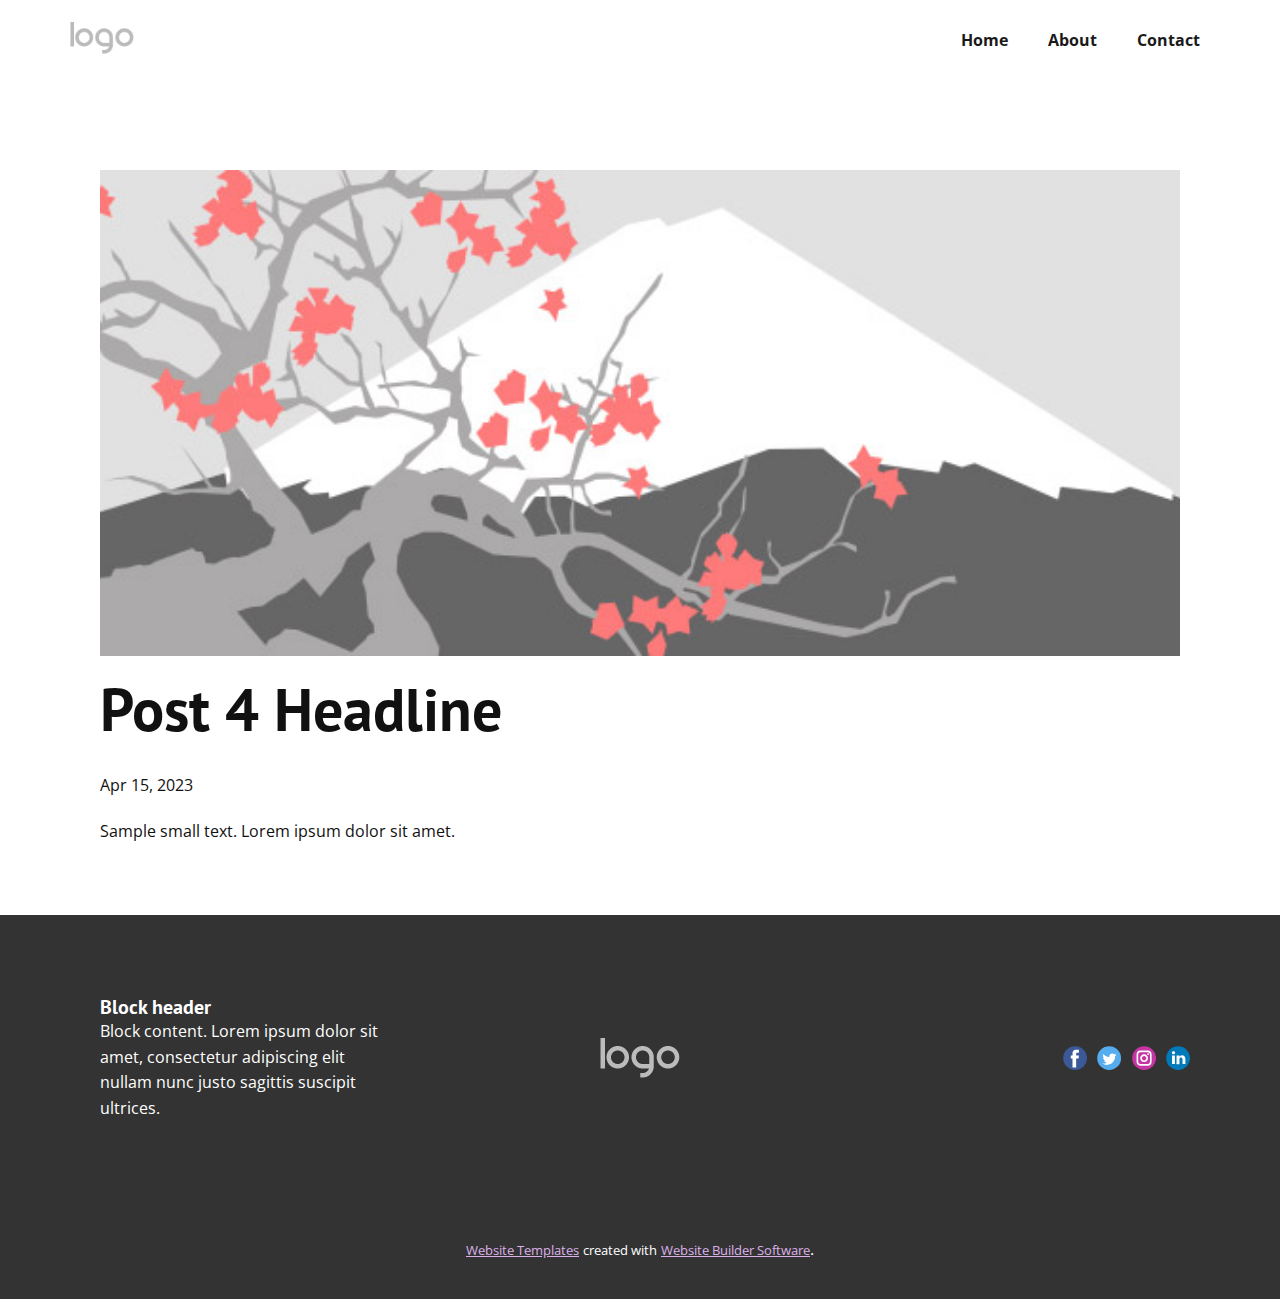
<file: blog/post-3.html>
<!DOCTYPE html>
<html style="font-size: 16px;" lang="en"><head>
    <meta name="viewport" content="width=device-width, initial-scale=1.0">
    <meta charset="utf-8">
    <meta name="keywords" content="Post 1 Headline">
    <meta name="description" content="">
    <title>Post 4 Headline</title>
    <link rel="stylesheet" href="../nicepage.css" media="screen">
<link rel="stylesheet" href="../Post-Template.css" media="screen">
    <script class="u-script" type="text/javascript" src="../jquery.js" defer=""></script>
    <script class="u-script" type="text/javascript" src="../nicepage.js" defer=""></script>
    <meta name="generator" content="Nicepage 5.8.2, nicepage.com">
    <link id="u-theme-google-font" rel="stylesheet" href="https://fonts.googleapis.com/css?family=PT+Sans:400,400i,700,700i|Open+Sans:300,300i,400,400i,500,500i,600,600i,700,700i,800,800i">
    <link id="u-page-google-font" rel="stylesheet" href="https://fonts.googleapis.com/css?family=PT+Sans:400,400i,700,700i">
    
    
    <script type="application/ld+json">{
		"@context": "http://schema.org",
		"@type": "Organization",
		"name": "braindots",
		"logo": "images/default-logo-5.png",
		"sameAs": []
}</script>
    <meta name="theme-color" content="#ab4ec7">
  <meta data-intl-tel-input-cdn-path="intlTelInput/"></head>
  <body class="u-body u-xl-mode" data-lang="en"><header class="u-clearfix u-header u-header" id="sec-06d7"><div class="u-clearfix u-sheet u-valign-middle u-sheet-1">
        <a href="https://nicepage.com" class="u-image u-logo u-image-1">
          <img src="../images/default-logo-5.png" class="u-logo-image u-logo-image-1">
        </a>
        <nav class="u-menu u-menu-dropdown u-offcanvas u-menu-1" data-responsive-from="MD">
          <div class="menu-collapse" style="font-size: 1rem; letter-spacing: 0px; font-weight: 700;">
            <a class="u-button-style u-custom-border u-custom-border-color u-custom-borders u-custom-left-right-menu-spacing u-custom-padding-bottom u-custom-text-color u-custom-top-bottom-menu-spacing u-nav-link u-text-active-palette-1-base u-text-hover-palette-2-base" href="#">
              <svg class="u-svg-link" viewBox="0 0 24 24"><use xmlns:xlink="http://www.w3.org/1999/xlink" xlink:href="#menu-hamburger"></use></svg>
              <svg class="u-svg-content" version="1.1" id="menu-hamburger" viewBox="0 0 16 16" x="0px" y="0px" xmlns:xlink="http://www.w3.org/1999/xlink" xmlns="http://www.w3.org/2000/svg"><g><rect y="1" width="16" height="2"></rect><rect y="7" width="16" height="2"></rect><rect y="13" width="16" height="2"></rect>
</g></svg>
            </a>
          </div>
          <div class="u-nav-container">
            <ul class="u-nav u-spacing-20 u-unstyled u-nav-1"><li class="u-nav-item"><a class="u-border-no-bottom u-border-no-left u-border-no-right u-border-no-top u-button-style u-nav-link u-text-active-palette-1-base u-text-grey-90 u-text-hover-palette-2-base" href="../Home.html" style="padding: 10px;">Home</a>
</li><li class="u-nav-item"><a class="u-border-no-bottom u-border-no-left u-border-no-right u-border-no-top u-button-style u-nav-link u-text-active-palette-1-base u-text-grey-90 u-text-hover-palette-2-base" href="../About.html" style="padding: 10px;">About</a>
</li><li class="u-nav-item"><a class="u-border-no-bottom u-border-no-left u-border-no-right u-border-no-top u-button-style u-nav-link u-text-active-palette-1-base u-text-grey-90 u-text-hover-palette-2-base" href="../Contact.html" style="padding: 10px;">Contact</a>
</li></ul>
          </div>
          <div class="u-nav-container-collapse">
            <div class="u-black u-container-style u-inner-container-layout u-opacity u-opacity-95 u-sidenav">
              <div class="u-inner-container-layout u-sidenav-overflow">
                <div class="u-menu-close"></div>
                <ul class="u-align-center u-nav u-popupmenu-items u-unstyled u-nav-2"><li class="u-nav-item"><a class="u-button-style u-nav-link" href="../Home.html">Home</a>
</li><li class="u-nav-item"><a class="u-button-style u-nav-link" href="../About.html">About</a>
</li><li class="u-nav-item"><a class="u-button-style u-nav-link" href="../Contact.html">Contact</a>
</li></ul>
              </div>
            </div>
            <div class="u-black u-menu-overlay u-opacity u-opacity-70"></div>
          </div>
        </nav>
      </div></header>
    <section class="u-align-center u-clearfix u-section-1" id="sec-85f1">
      <div class="u-clearfix u-sheet u-valign-middle-md u-valign-middle-sm u-valign-middle-xs u-sheet-1"><!--post_details--><!--post_details_options_json--><!--{"source":""}--><!--/post_details_options_json--><!--blog_post-->
        <div class="u-container-style u-expanded-width u-post-details u-post-details-1">
          <div class="u-container-layout u-valign-middle u-container-layout-1"><!--blog_post_image-->
            <img alt="" class="u-blog-control u-expanded-width u-image u-image-default u-image-1" src="../images/0fd3416c.jpeg"><!--/blog_post_image--><!--blog_post_header-->
            <h2 class="u-blog-control u-text u-text-1">Post 4 Headline</h2><!--/blog_post_header--><!--blog_post_metadata-->
            <div class="u-blog-control u-metadata u-metadata-1"><!--blog_post_metadata_date-->
              <span class="u-meta-date u-meta-icon">Apr 15, 2023</span><!--/blog_post_metadata_date--><!--blog_post_metadata_category-->
              <!--/blog_post_metadata_category--><!--blog_post_metadata_comments-->
              <!--/blog_post_metadata_comments-->
            </div><!--/blog_post_metadata--><!--blog_post_content-->
            <div class="u-align-justify u-blog-control u-post-content u-text u-text-2 fr-view">
  Sample small text. Lorem ipsum dolor sit amet.
  </div><!--/blog_post_content-->
          </div>
        </div><!--/blog_post--><!--/post_details-->
      </div>
    </section>
    
    
    <footer class="u-clearfix u-footer u-grey-80" id="sec-fb45"><div class="u-clearfix u-sheet u-sheet-1">
        <div class="u-clearfix u-expanded-width u-gutter-30 u-layout-wrap u-layout-wrap-1">
          <div class="u-gutter-0 u-layout">
            <div class="u-layout-row">
              <div class="u-align-center-sm u-align-center-xs u-align-left-md u-align-left-xl u-container-style u-layout-cell u-left-cell u-size-20 u-size-30-md u-layout-cell-1">
                <div class="u-container-layout u-valign-middle u-container-layout-1"><!--position-->
                  <div data-position="" class="u-position"><!--block-->
                    <div class="u-block">
                      <div class="u-block-container u-clearfix"><!--block_header-->
                        <h5 class="u-block-header u-text"><!--block_header_content--> Block header <!--/block_header_content--></h5><!--/block_header--><!--block_content-->
                        <div class="u-block-content u-text"><!--block_content_content--> Block content. Lorem ipsum dolor sit amet, consectetur adipiscing elit nullam nunc justo sagittis suscipit ultrices. <!--/block_content_content--></div><!--/block_content-->
                      </div>
                    </div><!--/block-->
                  </div><!--/position-->
                </div>
              </div>
              <div class="u-align-center-sm u-align-right-md u-container-style u-layout-cell u-size-20 u-size-30-md u-layout-cell-2">
                <div class="u-container-layout u-valign-middle u-container-layout-2">
                  <a href="https://nicepage.com" class="u-image u-logo u-image-1" data-image-width="80" data-image-height="40">
                    <img src="../images/default-logo.png" class="u-logo-image u-logo-image-1">
                  </a>
                </div>
              </div>
              <div class="u-align-center-sm u-align-center-xs u-align-left-md u-align-right-lg u-align-right-xl u-container-style u-layout-cell u-right-cell u-size-20 u-size-30-md u-layout-cell-3">
                <div class="u-container-layout u-valign-middle u-container-layout-3">
                  <div class="u-social-icons u-spacing-10 u-social-icons-1">
                    <a class="u-social-url" title="facebook" target="_blank" href=""><span class="u-icon u-social-facebook u-social-icon u-icon-1"><svg class="u-svg-link" preserveAspectRatio="xMidYMin slice" viewBox="0 0 112 112" style=""><use xmlns:xlink="http://www.w3.org/1999/xlink" xlink:href="#svg-f505"></use></svg><svg class="u-svg-content" viewBox="0 0 112 112" x="0" y="0" id="svg-f505"><circle fill="currentColor" cx="56.1" cy="56.1" r="55"></circle><path fill="#FFFFFF" d="M73.5,31.6h-9.1c-1.4,0-3.6,0.8-3.6,3.9v8.5h12.6L72,58.3H60.8v40.8H43.9V58.3h-8V43.9h8v-9.2
      c0-6.7,3.1-17,17-17h12.5v13.9H73.5z"></path></svg></span>
                    </a>
                    <a class="u-social-url" title="twitter" target="_blank" href=""><span class="u-icon u-social-icon u-social-twitter u-icon-2"><svg class="u-svg-link" preserveAspectRatio="xMidYMin slice" viewBox="0 0 112 112" style=""><use xmlns:xlink="http://www.w3.org/1999/xlink" xlink:href="#svg-eb43"></use></svg><svg class="u-svg-content" viewBox="0 0 112 112" x="0" y="0" id="svg-eb43"><circle fill="currentColor" class="st0" cx="56.1" cy="56.1" r="55"></circle><path fill="#FFFFFF" d="M83.8,47.3c0,0.6,0,1.2,0,1.7c0,17.7-13.5,38.2-38.2,38.2C38,87.2,31,85,25,81.2c1,0.1,2.1,0.2,3.2,0.2
      c6.3,0,12.1-2.1,16.7-5.7c-5.9-0.1-10.8-4-12.5-9.3c0.8,0.2,1.7,0.2,2.5,0.2c1.2,0,2.4-0.2,3.5-0.5c-6.1-1.2-10.8-6.7-10.8-13.1
      c0-0.1,0-0.1,0-0.2c1.8,1,3.9,1.6,6.1,1.7c-3.6-2.4-6-6.5-6-11.2c0-2.5,0.7-4.8,1.8-6.7c6.6,8.1,16.5,13.5,27.6,14
      c-0.2-1-0.3-2-0.3-3.1c0-7.4,6-13.4,13.4-13.4c3.9,0,7.3,1.6,9.8,4.2c3.1-0.6,5.9-1.7,8.5-3.3c-1,3.1-3.1,5.8-5.9,7.4
      c2.7-0.3,5.3-1,7.7-2.1C88.7,43,86.4,45.4,83.8,47.3z"></path></svg></span>
                    </a>
                    <a class="u-social-url" title="instagram" target="_blank" href=""><span class="u-icon u-social-icon u-social-instagram u-icon-3"><svg class="u-svg-link" preserveAspectRatio="xMidYMin slice" viewBox="0 0 112 112" style=""><use xmlns:xlink="http://www.w3.org/1999/xlink" xlink:href="#svg-1a9a"></use></svg><svg class="u-svg-content" viewBox="0 0 112 112" x="0" y="0" id="svg-1a9a"><circle fill="currentColor" cx="56.1" cy="56.1" r="55"></circle><path fill="#FFFFFF" d="M55.9,38.2c-9.9,0-17.9,8-17.9,17.9C38,66,46,74,55.9,74c9.9,0,17.9-8,17.9-17.9C73.8,46.2,65.8,38.2,55.9,38.2
      z M55.9,66.4c-5.7,0-10.3-4.6-10.3-10.3c-0.1-5.7,4.6-10.3,10.3-10.3c5.7,0,10.3,4.6,10.3,10.3C66.2,61.8,61.6,66.4,55.9,66.4z"></path><path fill="#FFFFFF" d="M74.3,33.5c-2.3,0-4.2,1.9-4.2,4.2s1.9,4.2,4.2,4.2s4.2-1.9,4.2-4.2S76.6,33.5,74.3,33.5z"></path><path fill="#FFFFFF" d="M73.1,21.3H38.6c-9.7,0-17.5,7.9-17.5,17.5v34.5c0,9.7,7.9,17.6,17.5,17.6h34.5c9.7,0,17.5-7.9,17.5-17.5V38.8
      C90.6,29.1,82.7,21.3,73.1,21.3z M83,73.3c0,5.5-4.5,9.9-9.9,9.9H38.6c-5.5,0-9.9-4.5-9.9-9.9V38.8c0-5.5,4.5-9.9,9.9-9.9h34.5
      c5.5,0,9.9,4.5,9.9,9.9V73.3z"></path></svg></span>
                    </a>
                    <a class="u-social-url" title="linkedin" target="_blank" href=""><span class="u-icon u-social-icon u-social-linkedin u-icon-4"><svg class="u-svg-link" preserveAspectRatio="xMidYMin slice" viewBox="0 0 112 112" style=""><use xmlns:xlink="http://www.w3.org/1999/xlink" xlink:href="#svg-e825"></use></svg><svg class="u-svg-content" viewBox="0 0 112 112" x="0" y="0" id="svg-e825"><circle fill="currentColor" cx="56.1" cy="56.1" r="55"></circle><path fill="#FFFFFF" d="M41.3,83.7H27.9V43.4h13.4V83.7z M34.6,37.9L34.6,37.9c-4.6,0-7.5-3.1-7.5-7c0-4,3-7,7.6-7s7.4,3,7.5,7
      C42.2,34.8,39.2,37.9,34.6,37.9z M89.6,83.7H76.2V62.2c0-5.4-1.9-9.1-6.8-9.1c-3.7,0-5.9,2.5-6.9,4.9c-0.4,0.9-0.4,2.1-0.4,3.3v22.5
      H48.7c0,0,0.2-36.5,0-40.3h13.4v5.7c1.8-2.7,5-6.7,12.1-6.7c8.8,0,15.4,5.8,15.4,18.1V83.7z"></path></svg></span>
                    </a>
                  </div>
                </div>
              </div>
            </div>
          </div>
        </div>
      </div></footer>
    <section class="u-backlink u-clearfix u-grey-80">
      <a class="u-link" href="https://nicepage.com/website-templates" target="_blank">
        <span>Website Templates</span>
      </a>
      <p class="u-text">
        <span>created with</span>
      </p>
      <a class="u-link" href="" target="_blank">
        <span>Website Builder Software</span>
      </a>. 
    </section>
  
</body></html>
</file>
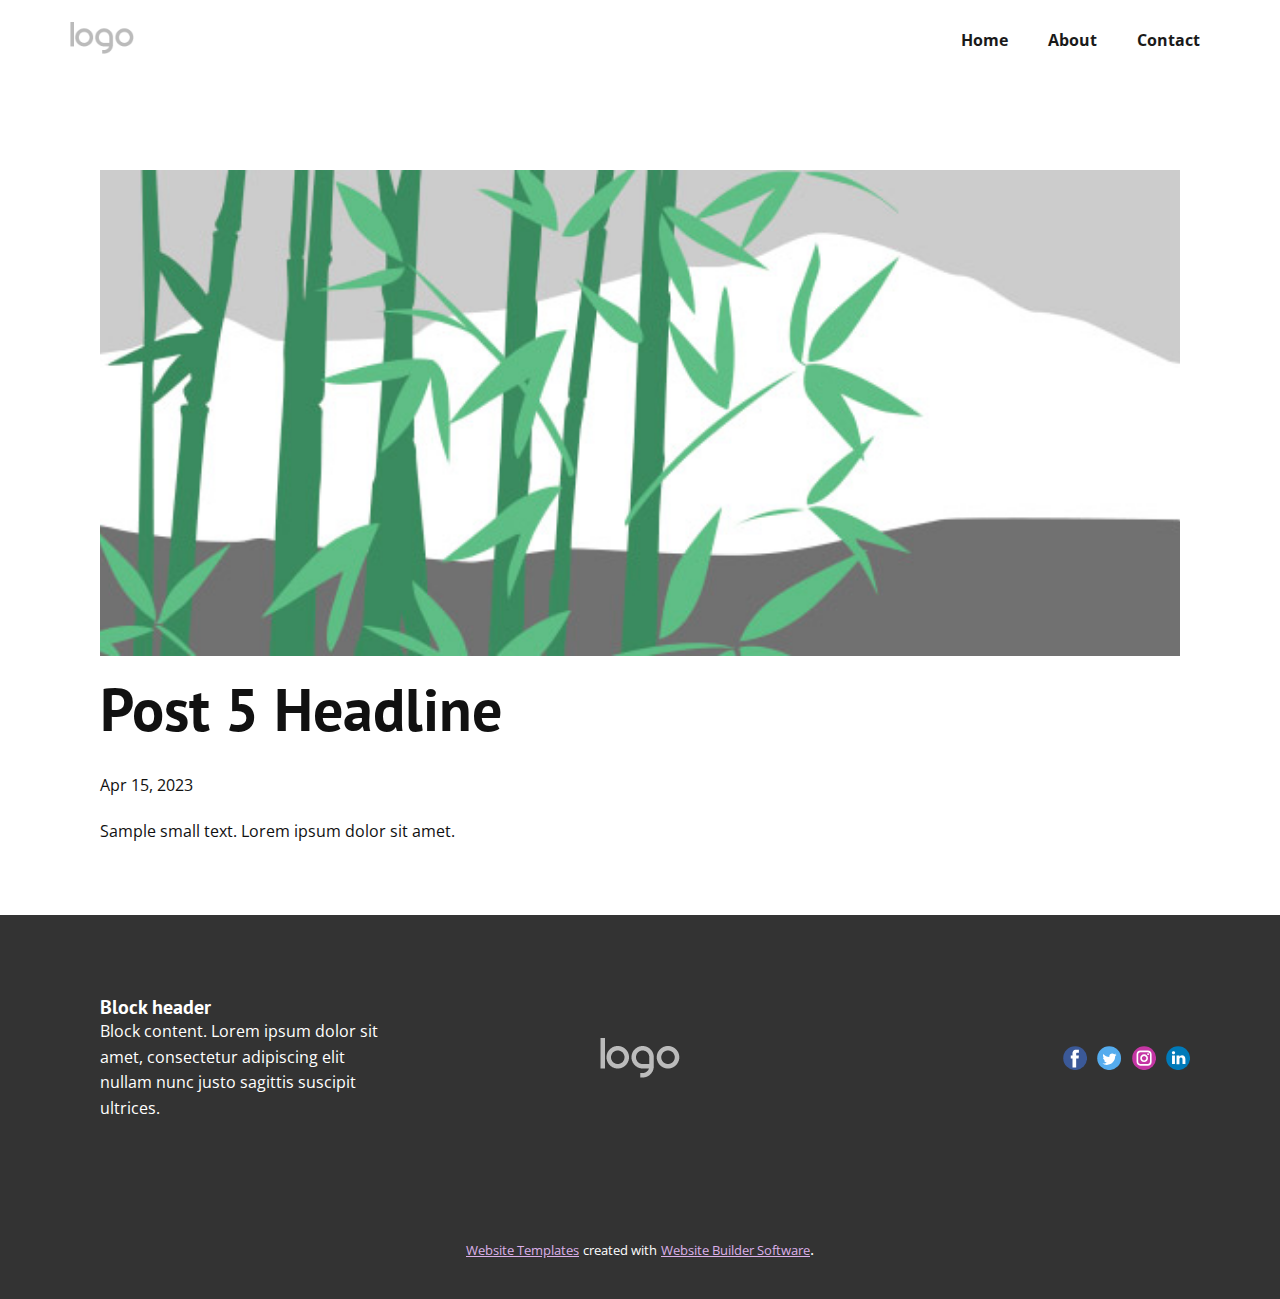
<file: blog/post-4.html>
<!DOCTYPE html>
<html style="font-size: 16px;" lang="en"><head>
    <meta name="viewport" content="width=device-width, initial-scale=1.0">
    <meta charset="utf-8">
    <meta name="keywords" content="Post 1 Headline">
    <meta name="description" content="">
    <title>Post 5 Headline</title>
    <link rel="stylesheet" href="../nicepage.css" media="screen">
<link rel="stylesheet" href="../Post-Template.css" media="screen">
    <script class="u-script" type="text/javascript" src="../jquery.js" defer=""></script>
    <script class="u-script" type="text/javascript" src="../nicepage.js" defer=""></script>
    <meta name="generator" content="Nicepage 5.8.2, nicepage.com">
    <link id="u-theme-google-font" rel="stylesheet" href="https://fonts.googleapis.com/css?family=PT+Sans:400,400i,700,700i|Open+Sans:300,300i,400,400i,500,500i,600,600i,700,700i,800,800i">
    <link id="u-page-google-font" rel="stylesheet" href="https://fonts.googleapis.com/css?family=PT+Sans:400,400i,700,700i">
    
    
    <script type="application/ld+json">{
		"@context": "http://schema.org",
		"@type": "Organization",
		"name": "braindots",
		"logo": "images/default-logo-5.png",
		"sameAs": []
}</script>
    <meta name="theme-color" content="#ab4ec7">
  <meta data-intl-tel-input-cdn-path="intlTelInput/"></head>
  <body class="u-body u-xl-mode" data-lang="en"><header class="u-clearfix u-header u-header" id="sec-06d7"><div class="u-clearfix u-sheet u-valign-middle u-sheet-1">
        <a href="https://nicepage.com" class="u-image u-logo u-image-1">
          <img src="../images/default-logo-5.png" class="u-logo-image u-logo-image-1">
        </a>
        <nav class="u-menu u-menu-dropdown u-offcanvas u-menu-1" data-responsive-from="MD">
          <div class="menu-collapse" style="font-size: 1rem; letter-spacing: 0px; font-weight: 700;">
            <a class="u-button-style u-custom-border u-custom-border-color u-custom-borders u-custom-left-right-menu-spacing u-custom-padding-bottom u-custom-text-color u-custom-top-bottom-menu-spacing u-nav-link u-text-active-palette-1-base u-text-hover-palette-2-base" href="#">
              <svg class="u-svg-link" viewBox="0 0 24 24"><use xmlns:xlink="http://www.w3.org/1999/xlink" xlink:href="#menu-hamburger"></use></svg>
              <svg class="u-svg-content" version="1.1" id="menu-hamburger" viewBox="0 0 16 16" x="0px" y="0px" xmlns:xlink="http://www.w3.org/1999/xlink" xmlns="http://www.w3.org/2000/svg"><g><rect y="1" width="16" height="2"></rect><rect y="7" width="16" height="2"></rect><rect y="13" width="16" height="2"></rect>
</g></svg>
            </a>
          </div>
          <div class="u-nav-container">
            <ul class="u-nav u-spacing-20 u-unstyled u-nav-1"><li class="u-nav-item"><a class="u-border-no-bottom u-border-no-left u-border-no-right u-border-no-top u-button-style u-nav-link u-text-active-palette-1-base u-text-grey-90 u-text-hover-palette-2-base" href="../Home.html" style="padding: 10px;">Home</a>
</li><li class="u-nav-item"><a class="u-border-no-bottom u-border-no-left u-border-no-right u-border-no-top u-button-style u-nav-link u-text-active-palette-1-base u-text-grey-90 u-text-hover-palette-2-base" href="../About.html" style="padding: 10px;">About</a>
</li><li class="u-nav-item"><a class="u-border-no-bottom u-border-no-left u-border-no-right u-border-no-top u-button-style u-nav-link u-text-active-palette-1-base u-text-grey-90 u-text-hover-palette-2-base" href="../Contact.html" style="padding: 10px;">Contact</a>
</li></ul>
          </div>
          <div class="u-nav-container-collapse">
            <div class="u-black u-container-style u-inner-container-layout u-opacity u-opacity-95 u-sidenav">
              <div class="u-inner-container-layout u-sidenav-overflow">
                <div class="u-menu-close"></div>
                <ul class="u-align-center u-nav u-popupmenu-items u-unstyled u-nav-2"><li class="u-nav-item"><a class="u-button-style u-nav-link" href="../Home.html">Home</a>
</li><li class="u-nav-item"><a class="u-button-style u-nav-link" href="../About.html">About</a>
</li><li class="u-nav-item"><a class="u-button-style u-nav-link" href="../Contact.html">Contact</a>
</li></ul>
              </div>
            </div>
            <div class="u-black u-menu-overlay u-opacity u-opacity-70"></div>
          </div>
        </nav>
      </div></header>
    <section class="u-align-center u-clearfix u-section-1" id="sec-85f1">
      <div class="u-clearfix u-sheet u-valign-middle-md u-valign-middle-sm u-valign-middle-xs u-sheet-1"><!--post_details--><!--post_details_options_json--><!--{"source":""}--><!--/post_details_options_json--><!--blog_post-->
        <div class="u-container-style u-expanded-width u-post-details u-post-details-1">
          <div class="u-container-layout u-valign-middle u-container-layout-1"><!--blog_post_image-->
            <img alt="" class="u-blog-control u-expanded-width u-image u-image-default u-image-1" src="../images/68f64b9d.jpeg"><!--/blog_post_image--><!--blog_post_header-->
            <h2 class="u-blog-control u-text u-text-1">Post 5 Headline</h2><!--/blog_post_header--><!--blog_post_metadata-->
            <div class="u-blog-control u-metadata u-metadata-1"><!--blog_post_metadata_date-->
              <span class="u-meta-date u-meta-icon">Apr 15, 2023</span><!--/blog_post_metadata_date--><!--blog_post_metadata_category-->
              <!--/blog_post_metadata_category--><!--blog_post_metadata_comments-->
              <!--/blog_post_metadata_comments-->
            </div><!--/blog_post_metadata--><!--blog_post_content-->
            <div class="u-align-justify u-blog-control u-post-content u-text u-text-2 fr-view">
  Sample small text. Lorem ipsum dolor sit amet.
  </div><!--/blog_post_content-->
          </div>
        </div><!--/blog_post--><!--/post_details-->
      </div>
    </section>
    
    
    <footer class="u-clearfix u-footer u-grey-80" id="sec-fb45"><div class="u-clearfix u-sheet u-sheet-1">
        <div class="u-clearfix u-expanded-width u-gutter-30 u-layout-wrap u-layout-wrap-1">
          <div class="u-gutter-0 u-layout">
            <div class="u-layout-row">
              <div class="u-align-center-sm u-align-center-xs u-align-left-md u-align-left-xl u-container-style u-layout-cell u-left-cell u-size-20 u-size-30-md u-layout-cell-1">
                <div class="u-container-layout u-valign-middle u-container-layout-1"><!--position-->
                  <div data-position="" class="u-position"><!--block-->
                    <div class="u-block">
                      <div class="u-block-container u-clearfix"><!--block_header-->
                        <h5 class="u-block-header u-text"><!--block_header_content--> Block header <!--/block_header_content--></h5><!--/block_header--><!--block_content-->
                        <div class="u-block-content u-text"><!--block_content_content--> Block content. Lorem ipsum dolor sit amet, consectetur adipiscing elit nullam nunc justo sagittis suscipit ultrices. <!--/block_content_content--></div><!--/block_content-->
                      </div>
                    </div><!--/block-->
                  </div><!--/position-->
                </div>
              </div>
              <div class="u-align-center-sm u-align-right-md u-container-style u-layout-cell u-size-20 u-size-30-md u-layout-cell-2">
                <div class="u-container-layout u-valign-middle u-container-layout-2">
                  <a href="https://nicepage.com" class="u-image u-logo u-image-1" data-image-width="80" data-image-height="40">
                    <img src="../images/default-logo.png" class="u-logo-image u-logo-image-1">
                  </a>
                </div>
              </div>
              <div class="u-align-center-sm u-align-center-xs u-align-left-md u-align-right-lg u-align-right-xl u-container-style u-layout-cell u-right-cell u-size-20 u-size-30-md u-layout-cell-3">
                <div class="u-container-layout u-valign-middle u-container-layout-3">
                  <div class="u-social-icons u-spacing-10 u-social-icons-1">
                    <a class="u-social-url" title="facebook" target="_blank" href=""><span class="u-icon u-social-facebook u-social-icon u-icon-1"><svg class="u-svg-link" preserveAspectRatio="xMidYMin slice" viewBox="0 0 112 112" style=""><use xmlns:xlink="http://www.w3.org/1999/xlink" xlink:href="#svg-f505"></use></svg><svg class="u-svg-content" viewBox="0 0 112 112" x="0" y="0" id="svg-f505"><circle fill="currentColor" cx="56.1" cy="56.1" r="55"></circle><path fill="#FFFFFF" d="M73.5,31.6h-9.1c-1.4,0-3.6,0.8-3.6,3.9v8.5h12.6L72,58.3H60.8v40.8H43.9V58.3h-8V43.9h8v-9.2
      c0-6.7,3.1-17,17-17h12.5v13.9H73.5z"></path></svg></span>
                    </a>
                    <a class="u-social-url" title="twitter" target="_blank" href=""><span class="u-icon u-social-icon u-social-twitter u-icon-2"><svg class="u-svg-link" preserveAspectRatio="xMidYMin slice" viewBox="0 0 112 112" style=""><use xmlns:xlink="http://www.w3.org/1999/xlink" xlink:href="#svg-eb43"></use></svg><svg class="u-svg-content" viewBox="0 0 112 112" x="0" y="0" id="svg-eb43"><circle fill="currentColor" class="st0" cx="56.1" cy="56.1" r="55"></circle><path fill="#FFFFFF" d="M83.8,47.3c0,0.6,0,1.2,0,1.7c0,17.7-13.5,38.2-38.2,38.2C38,87.2,31,85,25,81.2c1,0.1,2.1,0.2,3.2,0.2
      c6.3,0,12.1-2.1,16.7-5.7c-5.9-0.1-10.8-4-12.5-9.3c0.8,0.2,1.7,0.2,2.5,0.2c1.2,0,2.4-0.2,3.5-0.5c-6.1-1.2-10.8-6.7-10.8-13.1
      c0-0.1,0-0.1,0-0.2c1.8,1,3.9,1.6,6.1,1.7c-3.6-2.4-6-6.5-6-11.2c0-2.5,0.7-4.8,1.8-6.7c6.6,8.1,16.5,13.5,27.6,14
      c-0.2-1-0.3-2-0.3-3.1c0-7.4,6-13.4,13.4-13.4c3.9,0,7.3,1.6,9.8,4.2c3.1-0.6,5.9-1.7,8.5-3.3c-1,3.1-3.1,5.8-5.9,7.4
      c2.7-0.3,5.3-1,7.7-2.1C88.7,43,86.4,45.4,83.8,47.3z"></path></svg></span>
                    </a>
                    <a class="u-social-url" title="instagram" target="_blank" href=""><span class="u-icon u-social-icon u-social-instagram u-icon-3"><svg class="u-svg-link" preserveAspectRatio="xMidYMin slice" viewBox="0 0 112 112" style=""><use xmlns:xlink="http://www.w3.org/1999/xlink" xlink:href="#svg-1a9a"></use></svg><svg class="u-svg-content" viewBox="0 0 112 112" x="0" y="0" id="svg-1a9a"><circle fill="currentColor" cx="56.1" cy="56.1" r="55"></circle><path fill="#FFFFFF" d="M55.9,38.2c-9.9,0-17.9,8-17.9,17.9C38,66,46,74,55.9,74c9.9,0,17.9-8,17.9-17.9C73.8,46.2,65.8,38.2,55.9,38.2
      z M55.9,66.4c-5.7,0-10.3-4.6-10.3-10.3c-0.1-5.7,4.6-10.3,10.3-10.3c5.7,0,10.3,4.6,10.3,10.3C66.2,61.8,61.6,66.4,55.9,66.4z"></path><path fill="#FFFFFF" d="M74.3,33.5c-2.3,0-4.2,1.9-4.2,4.2s1.9,4.2,4.2,4.2s4.2-1.9,4.2-4.2S76.6,33.5,74.3,33.5z"></path><path fill="#FFFFFF" d="M73.1,21.3H38.6c-9.7,0-17.5,7.9-17.5,17.5v34.5c0,9.7,7.9,17.6,17.5,17.6h34.5c9.7,0,17.5-7.9,17.5-17.5V38.8
      C90.6,29.1,82.7,21.3,73.1,21.3z M83,73.3c0,5.5-4.5,9.9-9.9,9.9H38.6c-5.5,0-9.9-4.5-9.9-9.9V38.8c0-5.5,4.5-9.9,9.9-9.9h34.5
      c5.5,0,9.9,4.5,9.9,9.9V73.3z"></path></svg></span>
                    </a>
                    <a class="u-social-url" title="linkedin" target="_blank" href=""><span class="u-icon u-social-icon u-social-linkedin u-icon-4"><svg class="u-svg-link" preserveAspectRatio="xMidYMin slice" viewBox="0 0 112 112" style=""><use xmlns:xlink="http://www.w3.org/1999/xlink" xlink:href="#svg-e825"></use></svg><svg class="u-svg-content" viewBox="0 0 112 112" x="0" y="0" id="svg-e825"><circle fill="currentColor" cx="56.1" cy="56.1" r="55"></circle><path fill="#FFFFFF" d="M41.3,83.7H27.9V43.4h13.4V83.7z M34.6,37.9L34.6,37.9c-4.6,0-7.5-3.1-7.5-7c0-4,3-7,7.6-7s7.4,3,7.5,7
      C42.2,34.8,39.2,37.9,34.6,37.9z M89.6,83.7H76.2V62.2c0-5.4-1.9-9.1-6.8-9.1c-3.7,0-5.9,2.5-6.9,4.9c-0.4,0.9-0.4,2.1-0.4,3.3v22.5
      H48.7c0,0,0.2-36.5,0-40.3h13.4v5.7c1.8-2.7,5-6.7,12.1-6.7c8.8,0,15.4,5.8,15.4,18.1V83.7z"></path></svg></span>
                    </a>
                  </div>
                </div>
              </div>
            </div>
          </div>
        </div>
      </div></footer>
    <section class="u-backlink u-clearfix u-grey-80">
      <a class="u-link" href="https://nicepage.com/website-templates" target="_blank">
        <span>Website Templates</span>
      </a>
      <p class="u-text">
        <span>created with</span>
      </p>
      <a class="u-link" href="" target="_blank">
        <span>Website Builder Software</span>
      </a>. 
    </section>
  
</body></html>
</file>
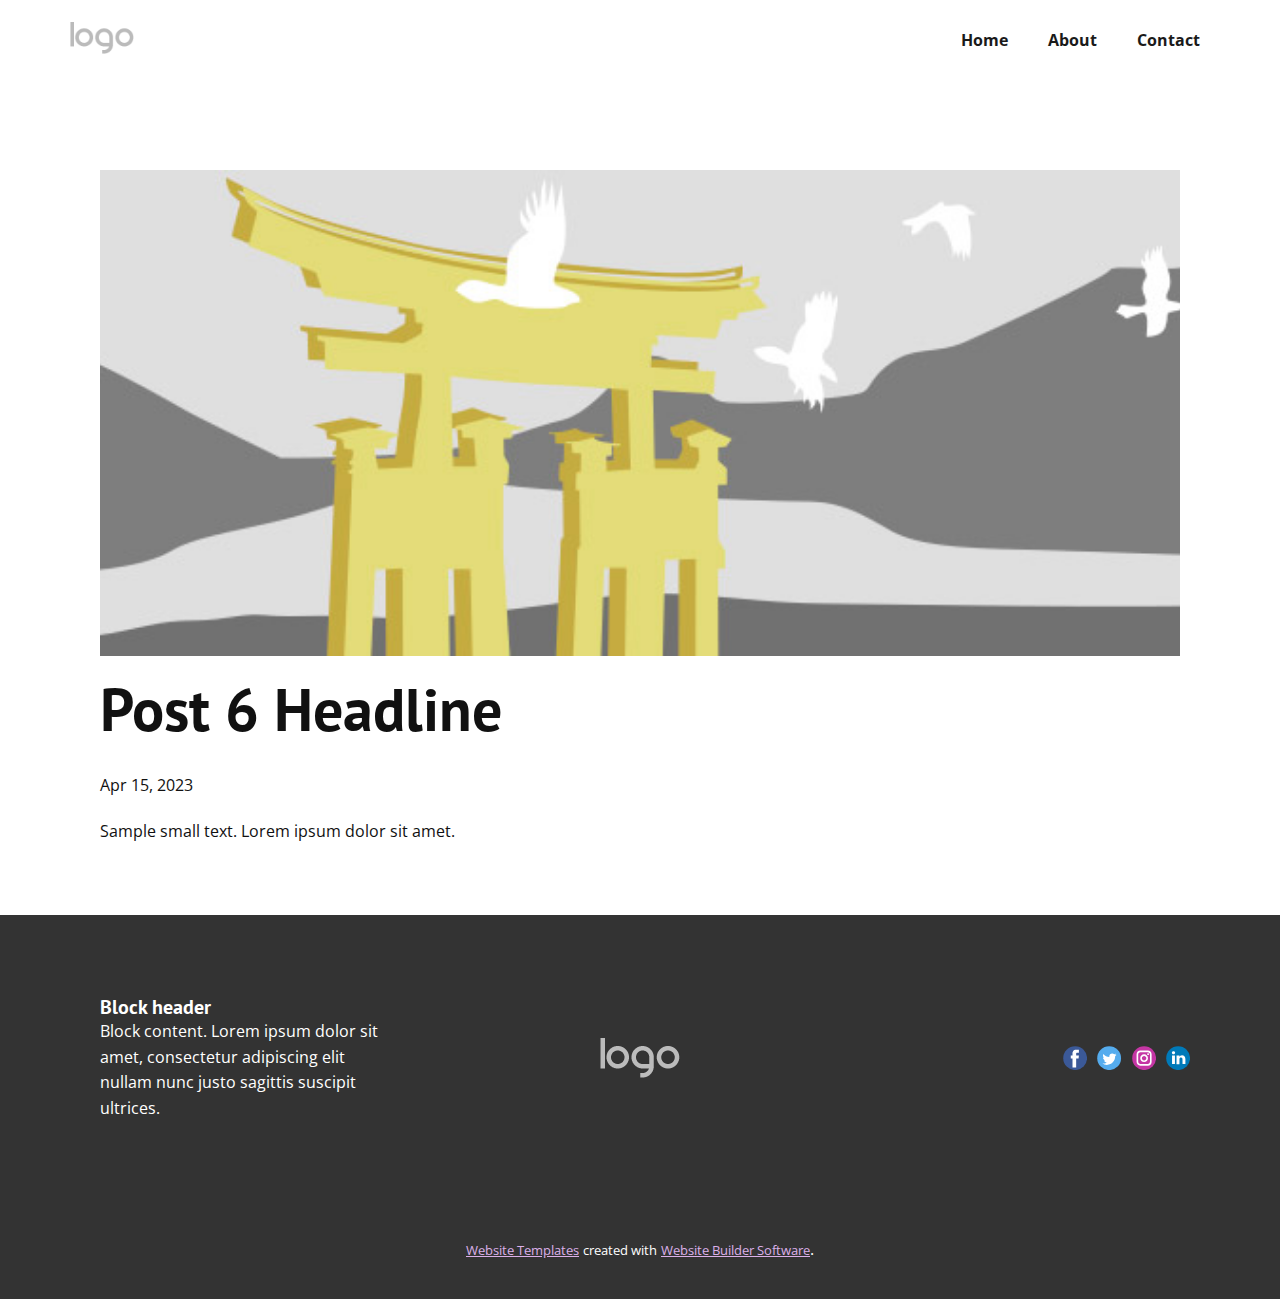
<file: blog/post-5.html>
<!DOCTYPE html>
<html style="font-size: 16px;" lang="en"><head>
    <meta name="viewport" content="width=device-width, initial-scale=1.0">
    <meta charset="utf-8">
    <meta name="keywords" content="Post 1 Headline">
    <meta name="description" content="">
    <title>Post 6 Headline</title>
    <link rel="stylesheet" href="../nicepage.css" media="screen">
<link rel="stylesheet" href="../Post-Template.css" media="screen">
    <script class="u-script" type="text/javascript" src="../jquery.js" defer=""></script>
    <script class="u-script" type="text/javascript" src="../nicepage.js" defer=""></script>
    <meta name="generator" content="Nicepage 5.8.2, nicepage.com">
    <link id="u-theme-google-font" rel="stylesheet" href="https://fonts.googleapis.com/css?family=PT+Sans:400,400i,700,700i|Open+Sans:300,300i,400,400i,500,500i,600,600i,700,700i,800,800i">
    <link id="u-page-google-font" rel="stylesheet" href="https://fonts.googleapis.com/css?family=PT+Sans:400,400i,700,700i">
    
    
    <script type="application/ld+json">{
		"@context": "http://schema.org",
		"@type": "Organization",
		"name": "braindots",
		"logo": "images/default-logo-5.png",
		"sameAs": []
}</script>
    <meta name="theme-color" content="#ab4ec7">
  <meta data-intl-tel-input-cdn-path="intlTelInput/"></head>
  <body class="u-body u-xl-mode" data-lang="en"><header class="u-clearfix u-header u-header" id="sec-06d7"><div class="u-clearfix u-sheet u-valign-middle u-sheet-1">
        <a href="https://nicepage.com" class="u-image u-logo u-image-1">
          <img src="../images/default-logo-5.png" class="u-logo-image u-logo-image-1">
        </a>
        <nav class="u-menu u-menu-dropdown u-offcanvas u-menu-1" data-responsive-from="MD">
          <div class="menu-collapse" style="font-size: 1rem; letter-spacing: 0px; font-weight: 700;">
            <a class="u-button-style u-custom-border u-custom-border-color u-custom-borders u-custom-left-right-menu-spacing u-custom-padding-bottom u-custom-text-color u-custom-top-bottom-menu-spacing u-nav-link u-text-active-palette-1-base u-text-hover-palette-2-base" href="#">
              <svg class="u-svg-link" viewBox="0 0 24 24"><use xmlns:xlink="http://www.w3.org/1999/xlink" xlink:href="#menu-hamburger"></use></svg>
              <svg class="u-svg-content" version="1.1" id="menu-hamburger" viewBox="0 0 16 16" x="0px" y="0px" xmlns:xlink="http://www.w3.org/1999/xlink" xmlns="http://www.w3.org/2000/svg"><g><rect y="1" width="16" height="2"></rect><rect y="7" width="16" height="2"></rect><rect y="13" width="16" height="2"></rect>
</g></svg>
            </a>
          </div>
          <div class="u-nav-container">
            <ul class="u-nav u-spacing-20 u-unstyled u-nav-1"><li class="u-nav-item"><a class="u-border-no-bottom u-border-no-left u-border-no-right u-border-no-top u-button-style u-nav-link u-text-active-palette-1-base u-text-grey-90 u-text-hover-palette-2-base" href="../Home.html" style="padding: 10px;">Home</a>
</li><li class="u-nav-item"><a class="u-border-no-bottom u-border-no-left u-border-no-right u-border-no-top u-button-style u-nav-link u-text-active-palette-1-base u-text-grey-90 u-text-hover-palette-2-base" href="../About.html" style="padding: 10px;">About</a>
</li><li class="u-nav-item"><a class="u-border-no-bottom u-border-no-left u-border-no-right u-border-no-top u-button-style u-nav-link u-text-active-palette-1-base u-text-grey-90 u-text-hover-palette-2-base" href="../Contact.html" style="padding: 10px;">Contact</a>
</li></ul>
          </div>
          <div class="u-nav-container-collapse">
            <div class="u-black u-container-style u-inner-container-layout u-opacity u-opacity-95 u-sidenav">
              <div class="u-inner-container-layout u-sidenav-overflow">
                <div class="u-menu-close"></div>
                <ul class="u-align-center u-nav u-popupmenu-items u-unstyled u-nav-2"><li class="u-nav-item"><a class="u-button-style u-nav-link" href="../Home.html">Home</a>
</li><li class="u-nav-item"><a class="u-button-style u-nav-link" href="../About.html">About</a>
</li><li class="u-nav-item"><a class="u-button-style u-nav-link" href="../Contact.html">Contact</a>
</li></ul>
              </div>
            </div>
            <div class="u-black u-menu-overlay u-opacity u-opacity-70"></div>
          </div>
        </nav>
      </div></header>
    <section class="u-align-center u-clearfix u-section-1" id="sec-85f1">
      <div class="u-clearfix u-sheet u-valign-middle-md u-valign-middle-sm u-valign-middle-xs u-sheet-1"><!--post_details--><!--post_details_options_json--><!--{"source":""}--><!--/post_details_options_json--><!--blog_post-->
        <div class="u-container-style u-expanded-width u-post-details u-post-details-1">
          <div class="u-container-layout u-valign-middle u-container-layout-1"><!--blog_post_image-->
            <img alt="" class="u-blog-control u-expanded-width u-image u-image-default u-image-1" src="../images/8ad73f3c.jpeg"><!--/blog_post_image--><!--blog_post_header-->
            <h2 class="u-blog-control u-text u-text-1">Post 6 Headline</h2><!--/blog_post_header--><!--blog_post_metadata-->
            <div class="u-blog-control u-metadata u-metadata-1"><!--blog_post_metadata_date-->
              <span class="u-meta-date u-meta-icon">Apr 15, 2023</span><!--/blog_post_metadata_date--><!--blog_post_metadata_category-->
              <!--/blog_post_metadata_category--><!--blog_post_metadata_comments-->
              <!--/blog_post_metadata_comments-->
            </div><!--/blog_post_metadata--><!--blog_post_content-->
            <div class="u-align-justify u-blog-control u-post-content u-text u-text-2 fr-view">
  Sample small text. Lorem ipsum dolor sit amet.
  </div><!--/blog_post_content-->
          </div>
        </div><!--/blog_post--><!--/post_details-->
      </div>
    </section>
    
    
    <footer class="u-clearfix u-footer u-grey-80" id="sec-fb45"><div class="u-clearfix u-sheet u-sheet-1">
        <div class="u-clearfix u-expanded-width u-gutter-30 u-layout-wrap u-layout-wrap-1">
          <div class="u-gutter-0 u-layout">
            <div class="u-layout-row">
              <div class="u-align-center-sm u-align-center-xs u-align-left-md u-align-left-xl u-container-style u-layout-cell u-left-cell u-size-20 u-size-30-md u-layout-cell-1">
                <div class="u-container-layout u-valign-middle u-container-layout-1"><!--position-->
                  <div data-position="" class="u-position"><!--block-->
                    <div class="u-block">
                      <div class="u-block-container u-clearfix"><!--block_header-->
                        <h5 class="u-block-header u-text"><!--block_header_content--> Block header <!--/block_header_content--></h5><!--/block_header--><!--block_content-->
                        <div class="u-block-content u-text"><!--block_content_content--> Block content. Lorem ipsum dolor sit amet, consectetur adipiscing elit nullam nunc justo sagittis suscipit ultrices. <!--/block_content_content--></div><!--/block_content-->
                      </div>
                    </div><!--/block-->
                  </div><!--/position-->
                </div>
              </div>
              <div class="u-align-center-sm u-align-right-md u-container-style u-layout-cell u-size-20 u-size-30-md u-layout-cell-2">
                <div class="u-container-layout u-valign-middle u-container-layout-2">
                  <a href="https://nicepage.com" class="u-image u-logo u-image-1" data-image-width="80" data-image-height="40">
                    <img src="../images/default-logo.png" class="u-logo-image u-logo-image-1">
                  </a>
                </div>
              </div>
              <div class="u-align-center-sm u-align-center-xs u-align-left-md u-align-right-lg u-align-right-xl u-container-style u-layout-cell u-right-cell u-size-20 u-size-30-md u-layout-cell-3">
                <div class="u-container-layout u-valign-middle u-container-layout-3">
                  <div class="u-social-icons u-spacing-10 u-social-icons-1">
                    <a class="u-social-url" title="facebook" target="_blank" href=""><span class="u-icon u-social-facebook u-social-icon u-icon-1"><svg class="u-svg-link" preserveAspectRatio="xMidYMin slice" viewBox="0 0 112 112" style=""><use xmlns:xlink="http://www.w3.org/1999/xlink" xlink:href="#svg-f505"></use></svg><svg class="u-svg-content" viewBox="0 0 112 112" x="0" y="0" id="svg-f505"><circle fill="currentColor" cx="56.1" cy="56.1" r="55"></circle><path fill="#FFFFFF" d="M73.5,31.6h-9.1c-1.4,0-3.6,0.8-3.6,3.9v8.5h12.6L72,58.3H60.8v40.8H43.9V58.3h-8V43.9h8v-9.2
      c0-6.7,3.1-17,17-17h12.5v13.9H73.5z"></path></svg></span>
                    </a>
                    <a class="u-social-url" title="twitter" target="_blank" href=""><span class="u-icon u-social-icon u-social-twitter u-icon-2"><svg class="u-svg-link" preserveAspectRatio="xMidYMin slice" viewBox="0 0 112 112" style=""><use xmlns:xlink="http://www.w3.org/1999/xlink" xlink:href="#svg-eb43"></use></svg><svg class="u-svg-content" viewBox="0 0 112 112" x="0" y="0" id="svg-eb43"><circle fill="currentColor" class="st0" cx="56.1" cy="56.1" r="55"></circle><path fill="#FFFFFF" d="M83.8,47.3c0,0.6,0,1.2,0,1.7c0,17.7-13.5,38.2-38.2,38.2C38,87.2,31,85,25,81.2c1,0.1,2.1,0.2,3.2,0.2
      c6.3,0,12.1-2.1,16.7-5.7c-5.9-0.1-10.8-4-12.5-9.3c0.8,0.2,1.7,0.2,2.5,0.2c1.2,0,2.4-0.2,3.5-0.5c-6.1-1.2-10.8-6.7-10.8-13.1
      c0-0.1,0-0.1,0-0.2c1.8,1,3.9,1.6,6.1,1.7c-3.6-2.4-6-6.5-6-11.2c0-2.5,0.7-4.8,1.8-6.7c6.6,8.1,16.5,13.5,27.6,14
      c-0.2-1-0.3-2-0.3-3.1c0-7.4,6-13.4,13.4-13.4c3.9,0,7.3,1.6,9.8,4.2c3.1-0.6,5.9-1.7,8.5-3.3c-1,3.1-3.1,5.8-5.9,7.4
      c2.7-0.3,5.3-1,7.7-2.1C88.7,43,86.4,45.4,83.8,47.3z"></path></svg></span>
                    </a>
                    <a class="u-social-url" title="instagram" target="_blank" href=""><span class="u-icon u-social-icon u-social-instagram u-icon-3"><svg class="u-svg-link" preserveAspectRatio="xMidYMin slice" viewBox="0 0 112 112" style=""><use xmlns:xlink="http://www.w3.org/1999/xlink" xlink:href="#svg-1a9a"></use></svg><svg class="u-svg-content" viewBox="0 0 112 112" x="0" y="0" id="svg-1a9a"><circle fill="currentColor" cx="56.1" cy="56.1" r="55"></circle><path fill="#FFFFFF" d="M55.9,38.2c-9.9,0-17.9,8-17.9,17.9C38,66,46,74,55.9,74c9.9,0,17.9-8,17.9-17.9C73.8,46.2,65.8,38.2,55.9,38.2
      z M55.9,66.4c-5.7,0-10.3-4.6-10.3-10.3c-0.1-5.7,4.6-10.3,10.3-10.3c5.7,0,10.3,4.6,10.3,10.3C66.2,61.8,61.6,66.4,55.9,66.4z"></path><path fill="#FFFFFF" d="M74.3,33.5c-2.3,0-4.2,1.9-4.2,4.2s1.9,4.2,4.2,4.2s4.2-1.9,4.2-4.2S76.6,33.5,74.3,33.5z"></path><path fill="#FFFFFF" d="M73.1,21.3H38.6c-9.7,0-17.5,7.9-17.5,17.5v34.5c0,9.7,7.9,17.6,17.5,17.6h34.5c9.7,0,17.5-7.9,17.5-17.5V38.8
      C90.6,29.1,82.7,21.3,73.1,21.3z M83,73.3c0,5.5-4.5,9.9-9.9,9.9H38.6c-5.5,0-9.9-4.5-9.9-9.9V38.8c0-5.5,4.5-9.9,9.9-9.9h34.5
      c5.5,0,9.9,4.5,9.9,9.9V73.3z"></path></svg></span>
                    </a>
                    <a class="u-social-url" title="linkedin" target="_blank" href=""><span class="u-icon u-social-icon u-social-linkedin u-icon-4"><svg class="u-svg-link" preserveAspectRatio="xMidYMin slice" viewBox="0 0 112 112" style=""><use xmlns:xlink="http://www.w3.org/1999/xlink" xlink:href="#svg-e825"></use></svg><svg class="u-svg-content" viewBox="0 0 112 112" x="0" y="0" id="svg-e825"><circle fill="currentColor" cx="56.1" cy="56.1" r="55"></circle><path fill="#FFFFFF" d="M41.3,83.7H27.9V43.4h13.4V83.7z M34.6,37.9L34.6,37.9c-4.6,0-7.5-3.1-7.5-7c0-4,3-7,7.6-7s7.4,3,7.5,7
      C42.2,34.8,39.2,37.9,34.6,37.9z M89.6,83.7H76.2V62.2c0-5.4-1.9-9.1-6.8-9.1c-3.7,0-5.9,2.5-6.9,4.9c-0.4,0.9-0.4,2.1-0.4,3.3v22.5
      H48.7c0,0,0.2-36.5,0-40.3h13.4v5.7c1.8-2.7,5-6.7,12.1-6.7c8.8,0,15.4,5.8,15.4,18.1V83.7z"></path></svg></span>
                    </a>
                  </div>
                </div>
              </div>
            </div>
          </div>
        </div>
      </div></footer>
    <section class="u-backlink u-clearfix u-grey-80">
      <a class="u-link" href="https://nicepage.com/website-templates" target="_blank">
        <span>Website Templates</span>
      </a>
      <p class="u-text">
        <span>created with</span>
      </p>
      <a class="u-link" href="" target="_blank">
        <span>Website Builder Software</span>
      </a>. 
    </section>
  
</body></html>
</file>
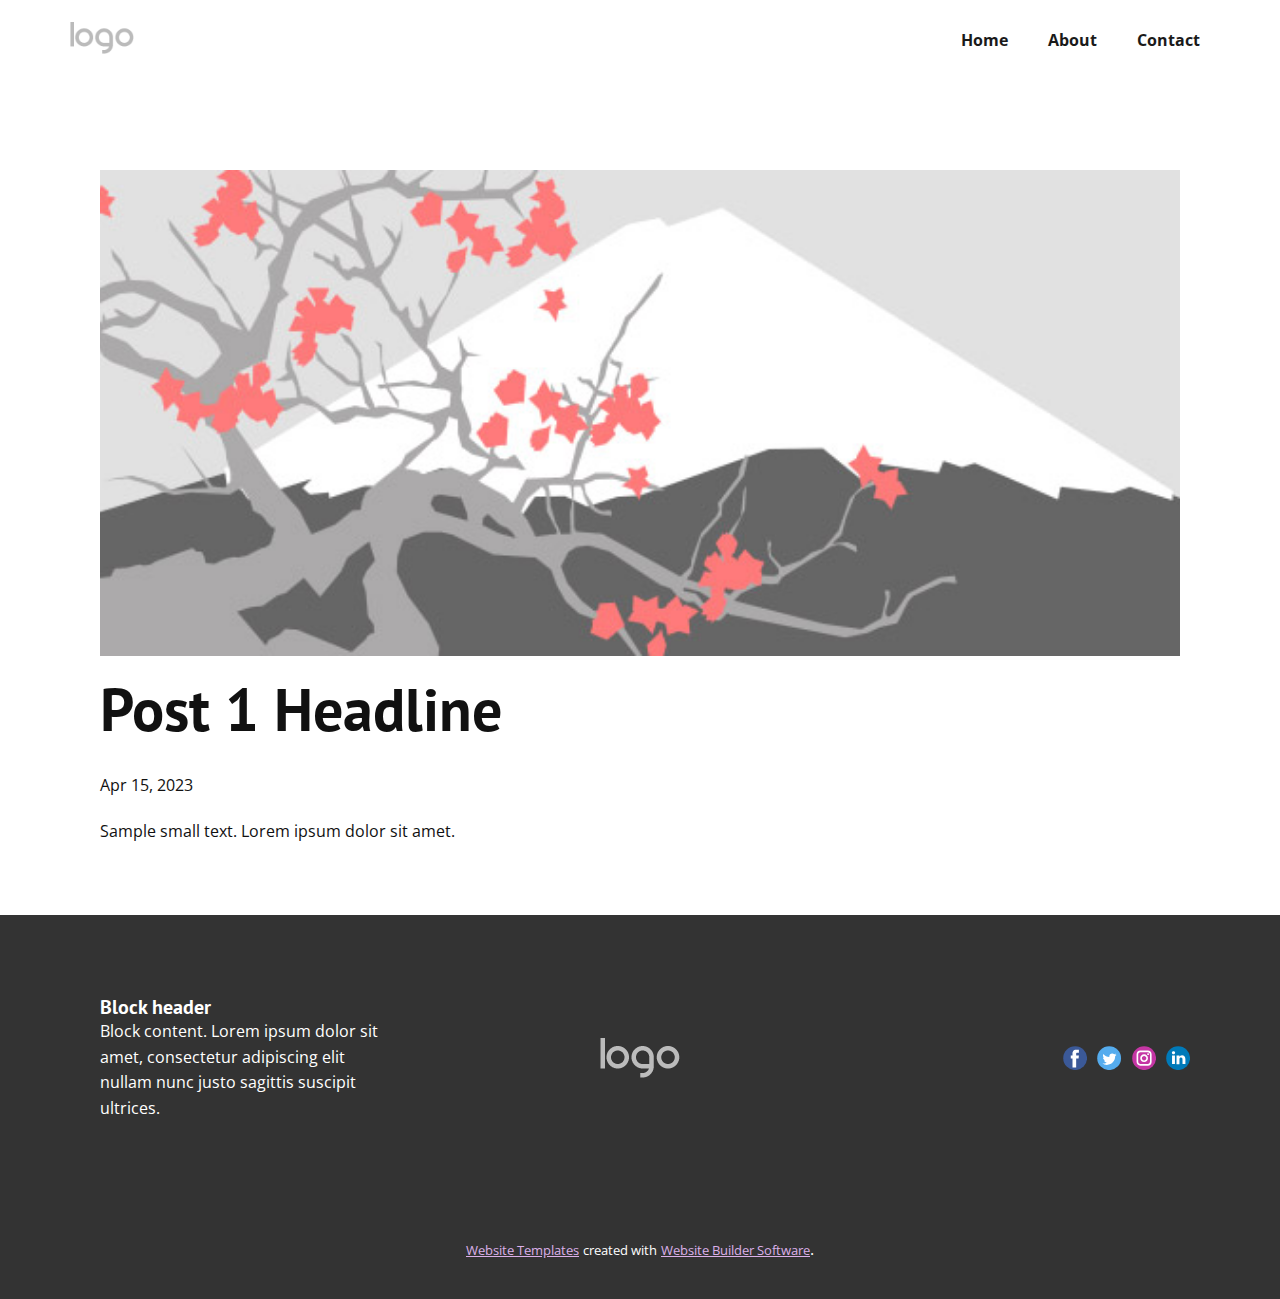
<file: blog/post.html>
<!DOCTYPE html>
<html style="font-size: 16px;" lang="en"><head>
    <meta name="viewport" content="width=device-width, initial-scale=1.0">
    <meta charset="utf-8">
    <meta name="keywords" content="Post 1 Headline">
    <meta name="description" content="">
    <title>Post 1 Headline</title>
    <link rel="stylesheet" href="../nicepage.css" media="screen">
<link rel="stylesheet" href="../Post-Template.css" media="screen">
    <script class="u-script" type="text/javascript" src="../jquery.js" defer=""></script>
    <script class="u-script" type="text/javascript" src="../nicepage.js" defer=""></script>
    <meta name="generator" content="Nicepage 5.8.2, nicepage.com">
    <link id="u-theme-google-font" rel="stylesheet" href="https://fonts.googleapis.com/css?family=PT+Sans:400,400i,700,700i|Open+Sans:300,300i,400,400i,500,500i,600,600i,700,700i,800,800i">
    <link id="u-page-google-font" rel="stylesheet" href="https://fonts.googleapis.com/css?family=PT+Sans:400,400i,700,700i">
    
    
    <script type="application/ld+json">{
		"@context": "http://schema.org",
		"@type": "Organization",
		"name": "braindots",
		"logo": "images/default-logo-5.png",
		"sameAs": []
}</script>
    <meta name="theme-color" content="#ab4ec7">
  <meta data-intl-tel-input-cdn-path="intlTelInput/"></head>
  <body class="u-body u-xl-mode" data-lang="en"><header class="u-clearfix u-header u-header" id="sec-06d7"><div class="u-clearfix u-sheet u-valign-middle u-sheet-1">
        <a href="https://nicepage.com" class="u-image u-logo u-image-1">
          <img src="../images/default-logo-5.png" class="u-logo-image u-logo-image-1">
        </a>
        <nav class="u-menu u-menu-dropdown u-offcanvas u-menu-1" data-responsive-from="MD">
          <div class="menu-collapse" style="font-size: 1rem; letter-spacing: 0px; font-weight: 700;">
            <a class="u-button-style u-custom-border u-custom-border-color u-custom-borders u-custom-left-right-menu-spacing u-custom-padding-bottom u-custom-text-color u-custom-top-bottom-menu-spacing u-nav-link u-text-active-palette-1-base u-text-hover-palette-2-base" href="#">
              <svg class="u-svg-link" viewBox="0 0 24 24"><use xmlns:xlink="http://www.w3.org/1999/xlink" xlink:href="#menu-hamburger"></use></svg>
              <svg class="u-svg-content" version="1.1" id="menu-hamburger" viewBox="0 0 16 16" x="0px" y="0px" xmlns:xlink="http://www.w3.org/1999/xlink" xmlns="http://www.w3.org/2000/svg"><g><rect y="1" width="16" height="2"></rect><rect y="7" width="16" height="2"></rect><rect y="13" width="16" height="2"></rect>
</g></svg>
            </a>
          </div>
          <div class="u-nav-container">
            <ul class="u-nav u-spacing-20 u-unstyled u-nav-1"><li class="u-nav-item"><a class="u-border-no-bottom u-border-no-left u-border-no-right u-border-no-top u-button-style u-nav-link u-text-active-palette-1-base u-text-grey-90 u-text-hover-palette-2-base" href="../Home.html" style="padding: 10px;">Home</a>
</li><li class="u-nav-item"><a class="u-border-no-bottom u-border-no-left u-border-no-right u-border-no-top u-button-style u-nav-link u-text-active-palette-1-base u-text-grey-90 u-text-hover-palette-2-base" href="../About.html" style="padding: 10px;">About</a>
</li><li class="u-nav-item"><a class="u-border-no-bottom u-border-no-left u-border-no-right u-border-no-top u-button-style u-nav-link u-text-active-palette-1-base u-text-grey-90 u-text-hover-palette-2-base" href="../Contact.html" style="padding: 10px;">Contact</a>
</li></ul>
          </div>
          <div class="u-nav-container-collapse">
            <div class="u-black u-container-style u-inner-container-layout u-opacity u-opacity-95 u-sidenav">
              <div class="u-inner-container-layout u-sidenav-overflow">
                <div class="u-menu-close"></div>
                <ul class="u-align-center u-nav u-popupmenu-items u-unstyled u-nav-2"><li class="u-nav-item"><a class="u-button-style u-nav-link" href="../Home.html">Home</a>
</li><li class="u-nav-item"><a class="u-button-style u-nav-link" href="../About.html">About</a>
</li><li class="u-nav-item"><a class="u-button-style u-nav-link" href="../Contact.html">Contact</a>
</li></ul>
              </div>
            </div>
            <div class="u-black u-menu-overlay u-opacity u-opacity-70"></div>
          </div>
        </nav>
      </div></header>
    <section class="u-align-center u-clearfix u-section-1" id="sec-85f1">
      <div class="u-clearfix u-sheet u-valign-middle-md u-valign-middle-sm u-valign-middle-xs u-sheet-1"><!--post_details--><!--post_details_options_json--><!--{"source":""}--><!--/post_details_options_json--><!--blog_post-->
        <div class="u-container-style u-expanded-width u-post-details u-post-details-1">
          <div class="u-container-layout u-valign-middle u-container-layout-1"><!--blog_post_image-->
            <img alt="" class="u-blog-control u-expanded-width u-image u-image-default u-image-1" src="../images/0fd3416c.jpeg"><!--/blog_post_image--><!--blog_post_header-->
            <h2 class="u-blog-control u-text u-text-1">Post 1 Headline</h2><!--/blog_post_header--><!--blog_post_metadata-->
            <div class="u-blog-control u-metadata u-metadata-1"><!--blog_post_metadata_date-->
              <span class="u-meta-date u-meta-icon">Apr 15, 2023</span><!--/blog_post_metadata_date--><!--blog_post_metadata_category-->
              <!--/blog_post_metadata_category--><!--blog_post_metadata_comments-->
              <!--/blog_post_metadata_comments-->
            </div><!--/blog_post_metadata--><!--blog_post_content-->
            <div class="u-align-justify u-blog-control u-post-content u-text u-text-2 fr-view">
  Sample small text. Lorem ipsum dolor sit amet.
  </div><!--/blog_post_content-->
          </div>
        </div><!--/blog_post--><!--/post_details-->
      </div>
    </section>
    
    
    <footer class="u-clearfix u-footer u-grey-80" id="sec-fb45"><div class="u-clearfix u-sheet u-sheet-1">
        <div class="u-clearfix u-expanded-width u-gutter-30 u-layout-wrap u-layout-wrap-1">
          <div class="u-gutter-0 u-layout">
            <div class="u-layout-row">
              <div class="u-align-center-sm u-align-center-xs u-align-left-md u-align-left-xl u-container-style u-layout-cell u-left-cell u-size-20 u-size-30-md u-layout-cell-1">
                <div class="u-container-layout u-valign-middle u-container-layout-1"><!--position-->
                  <div data-position="" class="u-position"><!--block-->
                    <div class="u-block">
                      <div class="u-block-container u-clearfix"><!--block_header-->
                        <h5 class="u-block-header u-text"><!--block_header_content--> Block header <!--/block_header_content--></h5><!--/block_header--><!--block_content-->
                        <div class="u-block-content u-text"><!--block_content_content--> Block content. Lorem ipsum dolor sit amet, consectetur adipiscing elit nullam nunc justo sagittis suscipit ultrices. <!--/block_content_content--></div><!--/block_content-->
                      </div>
                    </div><!--/block-->
                  </div><!--/position-->
                </div>
              </div>
              <div class="u-align-center-sm u-align-right-md u-container-style u-layout-cell u-size-20 u-size-30-md u-layout-cell-2">
                <div class="u-container-layout u-valign-middle u-container-layout-2">
                  <a href="https://nicepage.com" class="u-image u-logo u-image-1" data-image-width="80" data-image-height="40">
                    <img src="../images/default-logo.png" class="u-logo-image u-logo-image-1">
                  </a>
                </div>
              </div>
              <div class="u-align-center-sm u-align-center-xs u-align-left-md u-align-right-lg u-align-right-xl u-container-style u-layout-cell u-right-cell u-size-20 u-size-30-md u-layout-cell-3">
                <div class="u-container-layout u-valign-middle u-container-layout-3">
                  <div class="u-social-icons u-spacing-10 u-social-icons-1">
                    <a class="u-social-url" title="facebook" target="_blank" href=""><span class="u-icon u-social-facebook u-social-icon u-icon-1"><svg class="u-svg-link" preserveAspectRatio="xMidYMin slice" viewBox="0 0 112 112" style=""><use xmlns:xlink="http://www.w3.org/1999/xlink" xlink:href="#svg-f505"></use></svg><svg class="u-svg-content" viewBox="0 0 112 112" x="0" y="0" id="svg-f505"><circle fill="currentColor" cx="56.1" cy="56.1" r="55"></circle><path fill="#FFFFFF" d="M73.5,31.6h-9.1c-1.4,0-3.6,0.8-3.6,3.9v8.5h12.6L72,58.3H60.8v40.8H43.9V58.3h-8V43.9h8v-9.2
      c0-6.7,3.1-17,17-17h12.5v13.9H73.5z"></path></svg></span>
                    </a>
                    <a class="u-social-url" title="twitter" target="_blank" href=""><span class="u-icon u-social-icon u-social-twitter u-icon-2"><svg class="u-svg-link" preserveAspectRatio="xMidYMin slice" viewBox="0 0 112 112" style=""><use xmlns:xlink="http://www.w3.org/1999/xlink" xlink:href="#svg-eb43"></use></svg><svg class="u-svg-content" viewBox="0 0 112 112" x="0" y="0" id="svg-eb43"><circle fill="currentColor" class="st0" cx="56.1" cy="56.1" r="55"></circle><path fill="#FFFFFF" d="M83.8,47.3c0,0.6,0,1.2,0,1.7c0,17.7-13.5,38.2-38.2,38.2C38,87.2,31,85,25,81.2c1,0.1,2.1,0.2,3.2,0.2
      c6.3,0,12.1-2.1,16.7-5.7c-5.9-0.1-10.8-4-12.5-9.3c0.8,0.2,1.7,0.2,2.5,0.2c1.2,0,2.4-0.2,3.5-0.5c-6.1-1.2-10.8-6.7-10.8-13.1
      c0-0.1,0-0.1,0-0.2c1.8,1,3.9,1.6,6.1,1.7c-3.6-2.4-6-6.5-6-11.2c0-2.5,0.7-4.8,1.8-6.7c6.6,8.1,16.5,13.5,27.6,14
      c-0.2-1-0.3-2-0.3-3.1c0-7.4,6-13.4,13.4-13.4c3.9,0,7.3,1.6,9.8,4.2c3.1-0.6,5.9-1.7,8.5-3.3c-1,3.1-3.1,5.8-5.9,7.4
      c2.7-0.3,5.3-1,7.7-2.1C88.7,43,86.4,45.4,83.8,47.3z"></path></svg></span>
                    </a>
                    <a class="u-social-url" title="instagram" target="_blank" href=""><span class="u-icon u-social-icon u-social-instagram u-icon-3"><svg class="u-svg-link" preserveAspectRatio="xMidYMin slice" viewBox="0 0 112 112" style=""><use xmlns:xlink="http://www.w3.org/1999/xlink" xlink:href="#svg-1a9a"></use></svg><svg class="u-svg-content" viewBox="0 0 112 112" x="0" y="0" id="svg-1a9a"><circle fill="currentColor" cx="56.1" cy="56.1" r="55"></circle><path fill="#FFFFFF" d="M55.9,38.2c-9.9,0-17.9,8-17.9,17.9C38,66,46,74,55.9,74c9.9,0,17.9-8,17.9-17.9C73.8,46.2,65.8,38.2,55.9,38.2
      z M55.9,66.4c-5.7,0-10.3-4.6-10.3-10.3c-0.1-5.7,4.6-10.3,10.3-10.3c5.7,0,10.3,4.6,10.3,10.3C66.2,61.8,61.6,66.4,55.9,66.4z"></path><path fill="#FFFFFF" d="M74.3,33.5c-2.3,0-4.2,1.9-4.2,4.2s1.9,4.2,4.2,4.2s4.2-1.9,4.2-4.2S76.6,33.5,74.3,33.5z"></path><path fill="#FFFFFF" d="M73.1,21.3H38.6c-9.7,0-17.5,7.9-17.5,17.5v34.5c0,9.7,7.9,17.6,17.5,17.6h34.5c9.7,0,17.5-7.9,17.5-17.5V38.8
      C90.6,29.1,82.7,21.3,73.1,21.3z M83,73.3c0,5.5-4.5,9.9-9.9,9.9H38.6c-5.5,0-9.9-4.5-9.9-9.9V38.8c0-5.5,4.5-9.9,9.9-9.9h34.5
      c5.5,0,9.9,4.5,9.9,9.9V73.3z"></path></svg></span>
                    </a>
                    <a class="u-social-url" title="linkedin" target="_blank" href=""><span class="u-icon u-social-icon u-social-linkedin u-icon-4"><svg class="u-svg-link" preserveAspectRatio="xMidYMin slice" viewBox="0 0 112 112" style=""><use xmlns:xlink="http://www.w3.org/1999/xlink" xlink:href="#svg-e825"></use></svg><svg class="u-svg-content" viewBox="0 0 112 112" x="0" y="0" id="svg-e825"><circle fill="currentColor" cx="56.1" cy="56.1" r="55"></circle><path fill="#FFFFFF" d="M41.3,83.7H27.9V43.4h13.4V83.7z M34.6,37.9L34.6,37.9c-4.6,0-7.5-3.1-7.5-7c0-4,3-7,7.6-7s7.4,3,7.5,7
      C42.2,34.8,39.2,37.9,34.6,37.9z M89.6,83.7H76.2V62.2c0-5.4-1.9-9.1-6.8-9.1c-3.7,0-5.9,2.5-6.9,4.9c-0.4,0.9-0.4,2.1-0.4,3.3v22.5
      H48.7c0,0,0.2-36.5,0-40.3h13.4v5.7c1.8-2.7,5-6.7,12.1-6.7c8.8,0,15.4,5.8,15.4,18.1V83.7z"></path></svg></span>
                    </a>
                  </div>
                </div>
              </div>
            </div>
          </div>
        </div>
      </div></footer>
    <section class="u-backlink u-clearfix u-grey-80">
      <a class="u-link" href="https://nicepage.com/website-templates" target="_blank">
        <span>Website Templates</span>
      </a>
      <p class="u-text">
        <span>created with</span>
      </p>
      <a class="u-link" href="" target="_blank">
        <span>Website Builder Software</span>
      </a>. 
    </section>
  
</body></html>
</file>
